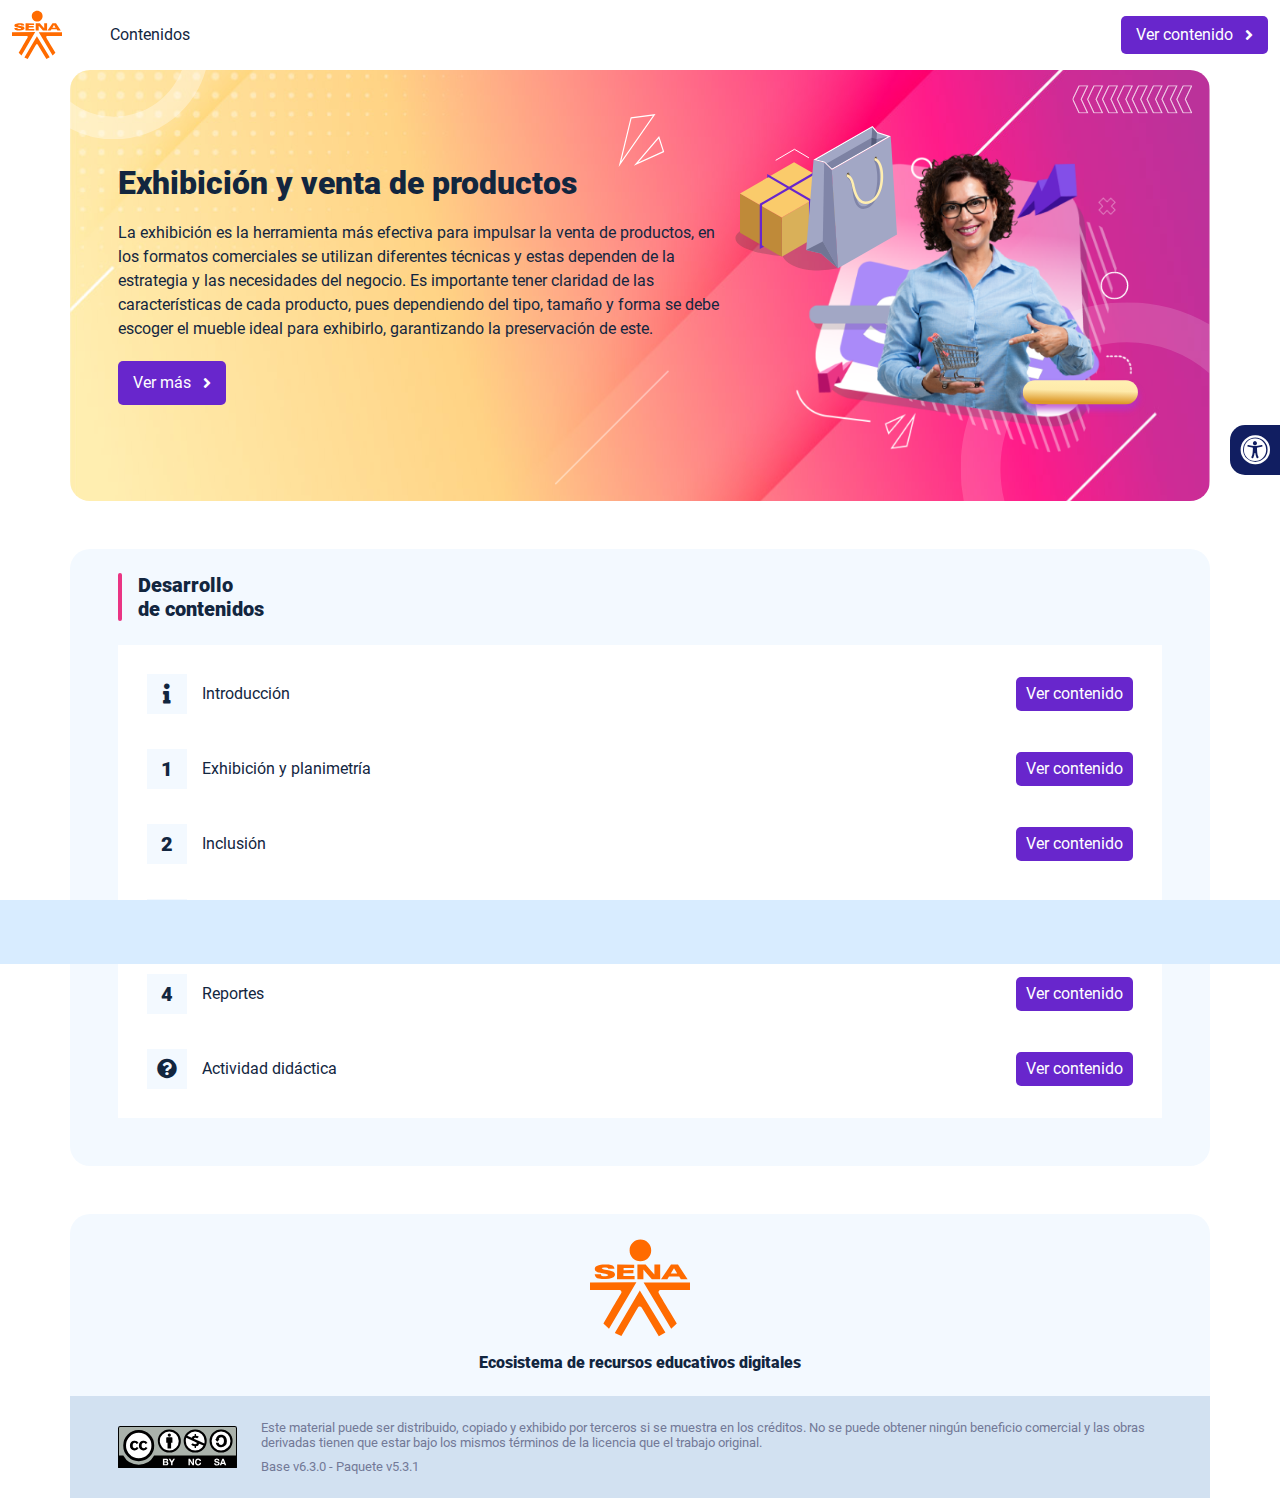
<file: index.html>
<!DOCTYPE html><html lang=""><head><meta charset="utf-8"><meta http-equiv="X-UA-Compatible" content="IE=edge"><meta name="viewport" content="width=device-width,initial-scale=1"><link rel="icon" href="favicon.ico"><title>Exhibición y venta de productos</title><link href="css/chunk-0c047e41.86fc0e2c.css" rel="prefetch"><link href="css/chunk-25b302c8.86fc0e2c.css" rel="prefetch"><link href="css/chunk-26fc7596.86fc0e2c.css" rel="prefetch"><link href="css/chunk-2d2747e2.86fc0e2c.css" rel="prefetch"><link href="css/chunk-32334cb6.86fc0e2c.css" rel="prefetch"><link href="css/chunk-3c57cd7b.86fc0e2c.css" rel="prefetch"><link href="css/chunk-4f2d402a.86fc0e2c.css" rel="prefetch"><link href="css/chunk-4fde0a08.6c748ef3.css" rel="prefetch"><link href="css/chunk-515a8379.84d3cfad.css" rel="prefetch"><link href="css/chunk-59974754.0ce1bf55.css" rel="prefetch"><link href="css/chunk-6e1e538a.51f429a3.css" rel="prefetch"><link href="css/chunk-766a929b.d123c3a4.css" rel="prefetch"><link href="css/chunk-f2df7d2c.86fc0e2c.css" rel="prefetch"><link href="css/comple.0935f015.css" rel="prefetch"><link href="css/creditos.ee58a301.css" rel="prefetch"><link href="css/glosario.323b88dd.css" rel="prefetch"><link href="css/referencias.e2e44711.css" rel="prefetch"><link href="js/actividad.6d0ff7ef.js" rel="prefetch"><link href="js/chunk-0206bfa0.f62817f9.js" rel="prefetch"><link href="js/chunk-0c047e41.b05fcb6b.js" rel="prefetch"><link href="js/chunk-13a6037e.ad4ec6f5.js" rel="prefetch"><link href="js/chunk-18f95272.fa26c52b.js" rel="prefetch"><link href="js/chunk-25b302c8.73c21de6.js" rel="prefetch"><link href="js/chunk-26fc7596.392ac2ac.js" rel="prefetch"><link href="js/chunk-2c06842c.dfa5fff8.js" rel="prefetch"><link href="js/chunk-2d0e96ec.65c5715f.js" rel="prefetch"><link href="js/chunk-2d208d90.a20d9f32.js" rel="prefetch"><link href="js/chunk-2d21d0e2.7e0a0569.js" rel="prefetch"><link href="js/chunk-2d22c123.aeffe3e2.js" rel="prefetch"><link href="js/chunk-2d2747e2.8b6d05ef.js" rel="prefetch"><link href="js/chunk-2e80bb9a.96790d99.js" rel="prefetch"><link href="js/chunk-319206de.de836a31.js" rel="prefetch"><link href="js/chunk-32334cb6.949df39c.js" rel="prefetch"><link href="js/chunk-3c57cd7b.151f32fc.js" rel="prefetch"><link href="js/chunk-3d6834f6.517c8c61.js" rel="prefetch"><link href="js/chunk-4cdd78c0.5b8e33fb.js" rel="prefetch"><link href="js/chunk-4f2d402a.8e5d4a96.js" rel="prefetch"><link href="js/chunk-4fde0a08.5c2f0975.js" rel="prefetch"><link href="js/chunk-515a8379.3932c1ff.js" rel="prefetch"><link href="js/chunk-53ccb27e.e51b7f26.js" rel="prefetch"><link href="js/chunk-55d286b8.db3cd589.js" rel="prefetch"><link href="js/chunk-59974754.c533b492.js" rel="prefetch"><link href="js/chunk-6e1e538a.91a08a8c.js" rel="prefetch"><link href="js/chunk-766a929b.a6c08b10.js" rel="prefetch"><link href="js/chunk-c796899c.75f31d1d.js" rel="prefetch"><link href="js/chunk-e8a7823a.9a27aa97.js" rel="prefetch"><link href="js/chunk-f2df7d2c.4a579eb7.js" rel="prefetch"><link href="js/chunk-fde47172.7678b05f.js" rel="prefetch"><link href="js/comple.9a261b5b.js" rel="prefetch"><link href="js/creditos.9dedeab7.js" rel="prefetch"><link href="js/glosario.7974deee.js" rel="prefetch"><link href="js/intro.2da1b331.js" rel="prefetch"><link href="js/referencias.9d44ff87.js" rel="prefetch"><link href="js/sintesis.fa837f52.js" rel="prefetch"><link href="js/tema1.fd2362a5.js" rel="prefetch"><link href="js/tema2.2971e5f5.js" rel="prefetch"><link href="js/tema3.9ad96ca1.js" rel="prefetch"><link href="js/tema4.044a9fd1.js" rel="prefetch"><link href="css/app.daf2a32c.css" rel="preload" as="style"><link href="css/chunk-vendors.a344da04.css" rel="preload" as="style"><link href="js/app.296f3050.js" rel="preload" as="script"><link href="js/chunk-vendors.62b3453e.js" rel="preload" as="script"><link href="css/chunk-vendors.a344da04.css" rel="stylesheet"><link href="css/app.daf2a32c.css" rel="stylesheet"></head><body><noscript><strong>We're sorry but Exhibición y venta de productos doesn't work properly without JavaScript enabled. Please enable it to continue.</strong></noscript><div id="app"></div><script src="js/chunk-vendors.62b3453e.js"></script><script src="js/app.296f3050.js"></script></body></html>
</file>
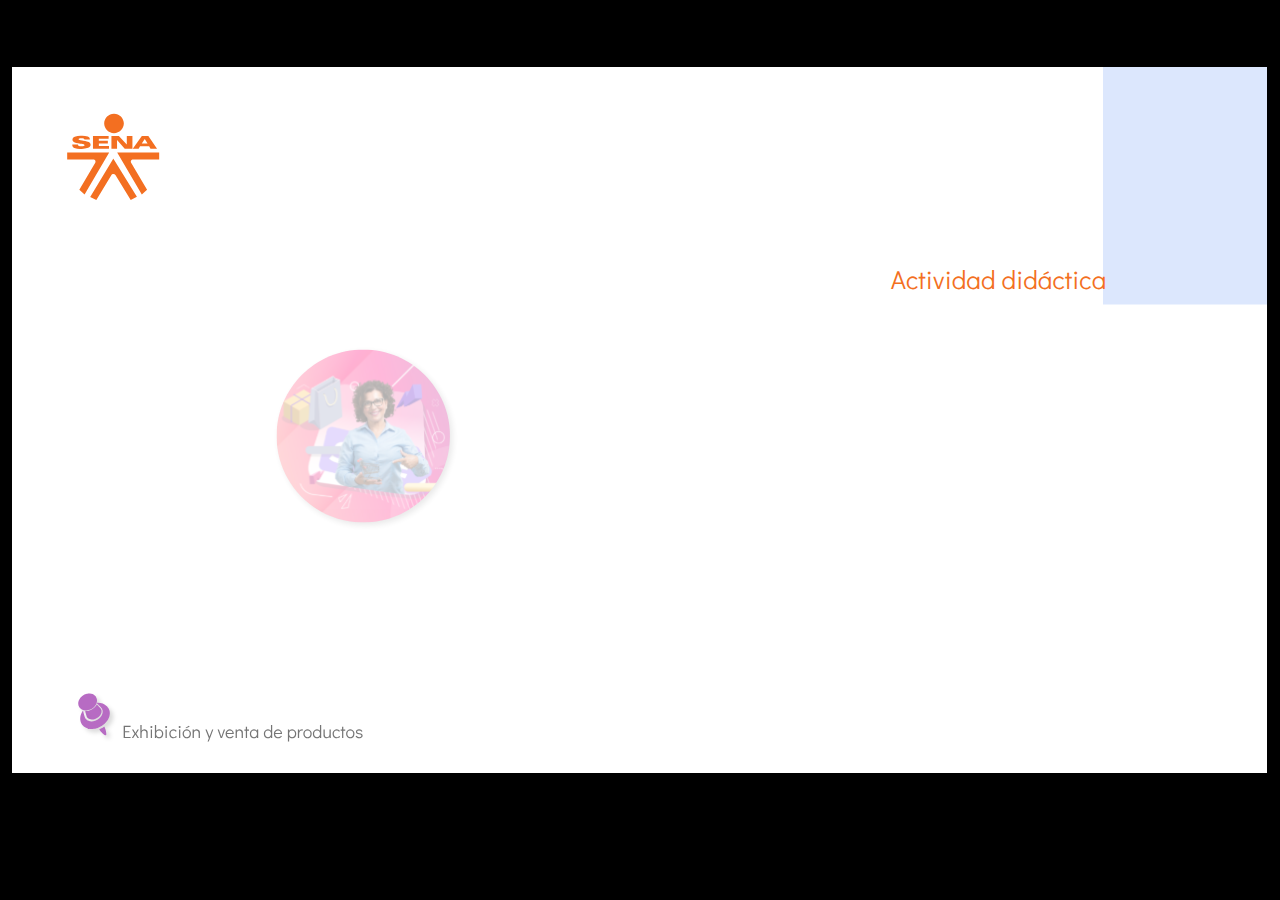
<file: actividades/story.html>
<!doctype html>
<html lang="es">
<head>
  <meta charset="utf-8">
  <!-- Creado con Storyline 360 - http://www.articulate.com  -->
  <!-- version: 3.66.28355.0 -->
  <title>Actividad did&#225;ctica</title>
  <meta http-equiv="x-ua-compatible" content="IE=edge"/>
  <meta name="viewport" content="width=device-width,initial-scale=1,user-scalable=no,shrink-to-fit=no,minimal-ui"/>
  <meta name="apple-mobile-web-app-capable" content="yes"/>
  <style>
    html, body { height: 100%; padding: 0; margin: 0 }
    #app { height: 100%; width: 100%; }
  </style>

  <script>
    window.DS = {};
    window.globals = {
      DATA_PATH_BASE: '',
      HAS_FRAME: true,
      HAS_SLIDE: true,

      lmsPresent: false,
      tinCanPresent: false,
      cmi5Present: false,
      aoSupport: false,
      scale: 'show all',
      captureRc: false,
      browserSize: 'optimal',
      bgColor: '#000000',
      features: 'AccessibleVideo,IE11Warning,InsertSvgPicture,LayerPresentAsDialog,MultipleQuizTracking,QuestionCorrectVariable,UpdatedThemeEditor',
      themeName: 'classic',
      preloaderColor: '#FFFFFF',
      suppressAnalytics: false,
      productChannel: 'stable',
      publishSource: 'storyline',
      aid: 'aid|5304b41d-7af7-4125-b8d1-83eb222823e2',
      cid: '04bfd34e-cd07-4569-9f02-371561cab23e',
      playerVersion: '3.66.28355.0',
      publishTimestamp: '2022-08-15T13:56:35.5418447Z',
      maxIosVideoElements: 10,

      
      parseParams: function(qs) {
        if (window.globals.parsedParams != null) {
          return window.globals.parsedParams;
        }
        qs = (qs || window.location.search.substr(1)).split('+').join(' ');
        var params = {},
            tokens,
            re = /[?&]?([^=]+)=([^&]*)/g;

        while (tokens = re.exec(qs)) {
          params[decodeURIComponent(tokens[1]).trim()] =
            decodeURIComponent(tokens[2]).trim();
        }
        window.globals.parsedParams = params;
        return params;
      }

    };
  </script>
  <script>
    var isIe11 = ('ActiveXObject' in window || window.MSBlobBuilder != null)
      && window.msCrypto != null && !window.ActiveXObject;
    if (isIe11 && window.globals.features.indexOf('IE11Warning') != -1) {
      window.globals.unsupportedBrowser = true;
      document.write(atob('[base64]'));
    }
  </script>
  
  <script>window.THREE = { };</script>
  
</head>
<body style="background: #000000" class="cs-HTML theme-classic">
  <!-- 360 -->
  <script>!function(e){var i=/iPhone/i,o=/iPod/i,n=/iPad/i,t=/(?=.*\bAndroid\b)(?=.*\bMobile\b)/i,d=/Android/i,s=/(?=.*\bAndroid\b)(?=.*\bSD4930UR\b)/i,b=/(?=.*\bAndroid\b)(?=.*\b(?:KFOT|KFTT|KFJWI|KFJWA|KFSOWI|KFTHWI|KFTHWA|KFAPWI|KFAPWA|KFARWI|KFASWI|KFSAWI|KFSAWA)\b)/i,r=/IEMobile/i,h=/(?=.*\bWindows\b)(?=.*\bARM\b)/i,a=/BlackBerry/i,l=/BB10/i,p=/Opera Mini/i,f=/(CriOS|Chrome)(?=.*\bMobile\b)/i,u=/(?=.*\bFirefox\b)(?=.*\bMobile\b)/i,c=new RegExp("(?:Nexus 7|BNTV250|Kindle Fire|Silk|GT-P1000)","i"),w=function(e,i){return e.test(i)},A=function(e){var A=e||navigator.userAgent,v=A.split("[FBAN");if(void 0!==v[1]&&(A=v[0]),this.apple={phone:w(i,A),ipod:w(o,A),tablet:!w(i,A)&&w(n,A),device:w(i,A)||w(o,A)||w(n,A)},this.amazon={phone:w(s,A),tablet:!w(s,A)&&w(b,A),device:w(s,A)||w(b,A)},this.android={phone:w(s,A)||w(t,A),tablet:!w(s,A)&&!w(t,A)&&(w(b,A)||w(d,A)),device:w(s,A)||w(b,A)||w(t,A)||w(d,A)},this.windows={phone:w(r,A),tablet:w(h,A),device:w(r,A)||w(h,A)},this.other={blackberry:w(a,A),blackberry10:w(l,A),opera:w(p,A),firefox:w(u,A),chrome:w(f,A),device:w(a,A)||w(l,A)||w(p,A)||w(u,A)||w(f,A)},this.seven_inch=w(c,A),this.any=this.apple.device||this.android.device||this.windows.device||this.other.device||this.seven_inch,this.phone=this.apple.phone||this.android.phone||this.windows.phone,this.tablet=this.apple.tablet||this.android.tablet||this.windows.tablet,"undefined"==typeof window)return this},v=function(){var e=new A;return e.Class=A,e};"undefined"!=typeof module&&module.exports&&"undefined"==typeof window?module.exports=A:"undefined"!=typeof module&&module.exports&&"undefined"!=typeof window?module.exports=v():"function"==typeof define&&define.amd?define("isMobile",[],e.isMobile=v()):e.isMobile=v()}(this);
    window.isMobile.apple.tablet = window.isMobile.apple.tablet ||
      (navigator.platform === 'MacIntel' && navigator.maxTouchPoints > 1);
    window.isMobile.apple.device = window.isMobile.apple.device || window.isMobile.apple.tablet;
    window.isMobile.tablet = window.isMobile.tablet || window.isMobile.apple.tablet;
    window.isMobile.any = window.isMobile.any || window.isMobile.apple.tablet;
  </script>

  <div id="focus-sink" tabindex="-1"></div>

  <div id="preso"></div>
  <script>
    (function() {

      var classTypes = [ 'desktop', 'mobile', 'phone', 'tablet' ];

      var addDeviceClasses = function(prefix, testObj) {
        var curr, i;
        for (i = 0; i < classTypes.length; i++) {
          curr = classTypes[i];
          if (testObj[curr]) {
            document.body.classList.add(prefix + curr);
          }
        }
      };

      var params = window.globals.parseParams(),
          isDevicePreview = params.devicepreview === '1',
          isPhoneOverride = params.deviceType === 'phone' || (isDevicePreview && params.phone == '1'),
          isTabletOverride = (params.deviceType === 'tablet' || isDevicePreview) && !isPhoneOverride,
          isMobileOverride = isPhoneOverride || isTabletOverride;

      var deviceView = {
        desktop: !window.isMobile.any && !isMobileOverride,
        mobile: window.isMobile.any || isMobileOverride,
        phone: isPhoneOverride || (window.isMobile.phone && !isTabletOverride),
        tablet: isTabletOverride || window.isMobile.tablet
      };

      window.globals.deviceView = deviceView;
      window.isMobile.desktop = !window.isMobile.any;
      window.isMobile.mobile = window.isMobile.any;

      addDeviceClasses('view-', deviceView);

    })();
  </script>
  
  <script src='story_content/user.js' type=text/javascript></script>
  <div class="slide-loader"></div>

  <script>
    if (window.globals.deviceView.isMobile) { var doc = document, loader = doc.body.querySelector('.slide-loader'); [ 1, 2, 3 ].forEach(function(n) { var d = doc.createElement('div'); d.style.backgroundColor = window.globals.preloaderColor; d.classList.add('mobile-loader-dot'); d.classList.add('dot' + n); loader.appendChild(d); }); }
  </script>

  <div class="mobile-load-title-overlay" style="display: none">
    <div class="mobile-load-title">Actividad did&#225;ctica</div>
  </div>

  <div class="mobile-chrome-warning"></div>

  <div class="warn-connection-dialog" style="display:none">
  <div class="warn-connection-content">
    <p>Internet connection lost</p>
    <p class="warn-connection-status"></p>
    <div class="warn-ui"></div>
  </div>
</div>

<style>
  .warn-connection-dialog {
    background: transparent;
    pointer-events: none;
    position: fixed;
    left: 0;
    top: 0;
    width: 100%;
    height: 100%;
    z-index: 999;
  }

  .warn-connection-content {
    position: absolute;
    width: 170px;
    border-radius: 10px;
    background: white;
    border: 1px solid #ccc;
    color: black;
    box-shadow: 0 5px 40px rgba(0, 0, 0, 5%);
    padding: .6em;
    padding-bottom: none;
    right: 1em;
    top: 1em;
    transition: all 150ms ease-out;
  }

  .warn-connection-dialog.highlight .warn-connection-content {
    background: #ff7575;
    transform: scale(1.05);
  }

  .warn-connection-content p {
    margin: 0; padding: 0;
  }

  .warn-ui {
    position: absolute;
    bottom: 1em;
    width: 100%;
  }
  .warn-connection-status {
    color: red;
  }

  .highlight .warn-connection-status {
    color: white;
  }

  .is-offline .cs-panel * {
    pointer-events: none !important;
  }

  .is-offline .cs-panel {
    pointer-events: all !important;
  }

  .is-offline #nav-controls * {
    pointer-events: none !important;
  }

  .is-offline #nav-controls {
    pointer-events: all !important;
  }
</style>

<script>
  (function() {
    window.DS.connection = {
      warningShown: false,
      assets: {},
      loadingAssetGroup: false
    };

    // @TODO this is POC code and can be cleaned up a bit more if we move forward
    // with the feature

    // The `window.globals.features` variable must be set in `webpack.dev.config` when testing locally - it is not enough
    // to have it in the data - but it must be set there as well.
    var useConnectionMessages = window.AbortController != null && window.location.protocol != 'file:' &&
      window.globals.features.indexOf('ConnectionMessages') != -1;

    window.DS.connection.useConnectionMessages = useConnectionMessages

    var noConnection = 'retrying...';
    var warnEl = document.querySelector('.warn-connection-dialog');
    var statusEl = document.querySelector('.warn-connection-status');

    var assetCount = 0;
    var checkLoadedId;

    function checkAssetsReady() {
      for (var i in DS.connection.assets) {
        if (!DS.connection.assets[i].success) {
          return false;
        }
      }
      return true;
    }

    function stopAssetGroup() {
      if (!useConnectionMessages) { return; }

      assetCount = 0;

      DS.connection.oldAssetGroup = DS.connection.assets;
      DS.connection.assets = {};
      DS.connection.loadingAssetGroup = false;
      clearInterval(checkLoadedId);
    }

    function startAssetGroup() {
      if (!useConnectionMessages) { return; }
      var ticks = 0;
      clearInterval(checkLoadedId);
      checkLoadedId = setInterval(function() {
        var loaded = 0;
        if (assetCount === 0 && loaded === 0) {
          clearInterval(checkLoadedId);
          return;
        }

        for (var i in DS.connection.assets) {
          if (DS.connection.assets[i].success) {
            loaded++;
          }
        }

        if (assetCount === loaded && checkAssetsReady()) {
          for (var i in DS.connection.assets) {
            if (DS.connection.assets[i].action) {
              DS.connection.assets[i].action();
            }
          }
          hideWarning();
          stopAssetGroup();
        }
      }, 100)
    }

    function requiredAsset(url, action, retry, type) {
      if (!useConnectionMessages) { return; }
      if (DS.connection.assets[url]) { return; }

      DS.connection.assets[url] = {
        success: false, action: action, retry: retry, type: type
      };
      assetCount = Object.keys(DS.connection.assets).length;
      if (!DS.connection.loadingAssetGroup) {
        startAssetGroup();
      }
      DS.connection.loadingAssetGroup = true;
    }

    function assetLoaded(url) {
      if (!useConnectionMessages) { return; }
      if (DS.connection.assets[url]) {
        DS.connection.assets[url].success = true;
      }
    }

    function assetFailed(url) {
      if (!useConnectionMessages) { return; }
      if (!DS.connection.assets[url]) {
        if (/\.js$/.test(url)) {
          setTimeout(function() {
            if (DS.connection.lastSlideLoaded != null) {
              DS.connection.lastSlideLoaded();
            }
          }, 300);
        }
        return;
      }
      if (!DS.connection.warningShown) { showWarning(); }
      if (DS.connection.assets[url].retry) {
        setTimeout(function() {
          if (!DS.connection.assets[url].success) {
            DS.connection.assets[url].retry()
          }
        }, 200);
      }
    }

    function hideWarning() {
      document.body.classList.remove('is-offline');
      DS.connection.warningShown = false;
      statusEl.innerHTML = 'connected!';
      warnEl.style.display = 'none';
    }
    DS.connection.hideWarning = hideWarning

    function showWarning(btn) {
      document.body.classList.add('is-offline')
      DS.connection.warningShown = true;
      warnEl.style.display = 'block';
      statusEl.innerHTML = noConnection;
    }

    function highlighWarning() {
      warnEl.classList.add('highlight');
      setTimeout(function() {
        warnEl.classList.remove('highlight');
      }, 500);
    }

    statusEl.innerHTML = noConnection;

    // these will all be noops if the feature flag isn't set in
    // the data and `window.globals.features`
    DS.connection.requiredAsset = requiredAsset;
    DS.connection.assetLoaded = assetLoaded;
    DS.connection.assetFailed = assetFailed;
    DS.connection.stopAssetGroup = stopAssetGroup;
    DS.connection.startAssetGroup = startAssetGroup;

    document.addEventListener('pointerup', e => {
      if (e.target.classList.contains('cs-panel') ||
        e.target.classList.contains('bottom-ui-bg')  ||
        e.target.classList.contains('slide-object')  ||
        e.target.id === 'nav-controls') {
        highlighWarning();
      }
    });
  })();
</script>


  <script>
    
    if (window.autoSpider && window.vInterfaceObject) {
      document.querySelector('.mobile-load-title-overlay').style.display = 'none';
    }
  </script>

  

  <link rel="stylesheet" href="html5/data/css/output.min.css" data-noprefix/>
</body>
<script src="html5/lib/scripts/bootstrapper.min.js"></script>
</html>
</file>
<file: css/chunk-0c047e41.86fc0e2c.css>
.actividad[data-v-22adfd6b]{background-color:#fffae7}.horizontal-scroll__wrapper[data-v-22adfd6b]{overflow:hidden}.horizontal-scroll[data-v-22adfd6b]{display:flex;transition:transform .5s ease-in-out;align-items:center;flex-wrap:nowrap}.horizontal-scroll[data-v-22adfd6b]:not(.row){width:100%}.horizontal-scroll--item-fw[data-v-22adfd6b]>div{flex-grow:0;flex-shrink:0;width:100%;margin:0!important}
</file>
<file: css/chunk-25b302c8.86fc0e2c.css>
.actividad[data-v-22adfd6b]{background-color:#fffae7}.horizontal-scroll__wrapper[data-v-22adfd6b]{overflow:hidden}.horizontal-scroll[data-v-22adfd6b]{display:flex;transition:transform .5s ease-in-out;align-items:center;flex-wrap:nowrap}.horizontal-scroll[data-v-22adfd6b]:not(.row){width:100%}.horizontal-scroll--item-fw[data-v-22adfd6b]>div{flex-grow:0;flex-shrink:0;width:100%;margin:0!important}
</file>
<file: css/chunk-26fc7596.86fc0e2c.css>
.actividad[data-v-22adfd6b]{background-color:#fffae7}.horizontal-scroll__wrapper[data-v-22adfd6b]{overflow:hidden}.horizontal-scroll[data-v-22adfd6b]{display:flex;transition:transform .5s ease-in-out;align-items:center;flex-wrap:nowrap}.horizontal-scroll[data-v-22adfd6b]:not(.row){width:100%}.horizontal-scroll--item-fw[data-v-22adfd6b]>div{flex-grow:0;flex-shrink:0;width:100%;margin:0!important}
</file>
<file: css/chunk-2d2747e2.86fc0e2c.css>
.actividad[data-v-22adfd6b]{background-color:#fffae7}.horizontal-scroll__wrapper[data-v-22adfd6b]{overflow:hidden}.horizontal-scroll[data-v-22adfd6b]{display:flex;transition:transform .5s ease-in-out;align-items:center;flex-wrap:nowrap}.horizontal-scroll[data-v-22adfd6b]:not(.row){width:100%}.horizontal-scroll--item-fw[data-v-22adfd6b]>div{flex-grow:0;flex-shrink:0;width:100%;margin:0!important}
</file>
<file: css/chunk-32334cb6.86fc0e2c.css>
.actividad[data-v-22adfd6b]{background-color:#fffae7}.horizontal-scroll__wrapper[data-v-22adfd6b]{overflow:hidden}.horizontal-scroll[data-v-22adfd6b]{display:flex;transition:transform .5s ease-in-out;align-items:center;flex-wrap:nowrap}.horizontal-scroll[data-v-22adfd6b]:not(.row){width:100%}.horizontal-scroll--item-fw[data-v-22adfd6b]>div{flex-grow:0;flex-shrink:0;width:100%;margin:0!important}
</file>
<file: css/chunk-3c57cd7b.86fc0e2c.css>
.actividad[data-v-22adfd6b]{background-color:#fffae7}.horizontal-scroll__wrapper[data-v-22adfd6b]{overflow:hidden}.horizontal-scroll[data-v-22adfd6b]{display:flex;transition:transform .5s ease-in-out;align-items:center;flex-wrap:nowrap}.horizontal-scroll[data-v-22adfd6b]:not(.row){width:100%}.horizontal-scroll--item-fw[data-v-22adfd6b]>div{flex-grow:0;flex-shrink:0;width:100%;margin:0!important}
</file>
<file: css/chunk-4f2d402a.86fc0e2c.css>
.actividad[data-v-22adfd6b]{background-color:#fffae7}.horizontal-scroll__wrapper[data-v-22adfd6b]{overflow:hidden}.horizontal-scroll[data-v-22adfd6b]{display:flex;transition:transform .5s ease-in-out;align-items:center;flex-wrap:nowrap}.horizontal-scroll[data-v-22adfd6b]:not(.row){width:100%}.horizontal-scroll--item-fw[data-v-22adfd6b]>div{flex-grow:0;flex-shrink:0;width:100%;margin:0!important}
</file>
<file: css/chunk-4fde0a08.6c748ef3.css>
.actividad[data-v-a108b06a]{background-color:#fffae7}.header[data-v-a108b06a]{position:sticky;top:0;padding-top:10px;padding-bottom:10px;background-color:#fff;z-index:10010;line-height:1.1em}.header__logo[data-v-a108b06a]{width:50px}@media (max-width:576px){.header__componente-formativo[data-v-a108b06a]{font-size:.8em}}.header__menu[data-v-a108b06a]{cursor:pointer}.header__menu span[data-v-a108b06a]{font-size:.7em;display:block;line-height:1em;text-align:center;color:#111e61}.header__menu__btn[data-v-a108b06a]{width:30px;height:30px;position:relative;margin-bottom:4px}.header__menu__btn .line-1[data-v-a108b06a],.header__menu__btn .line-2[data-v-a108b06a],.header__menu__btn .line-3[data-v-a108b06a]{height:4px;width:30px;background-color:#111e61;transform-origin:center center;position:absolute;left:0;border-radius:2px}.header__menu__btn .line-1[data-v-a108b06a]{top:4px;-webkit-animation:line-1-inactive-data-v-a108b06a .5s ease-in-out forwards;animation:line-1-inactive-data-v-a108b06a .5s ease-in-out forwards}.header__menu__btn .line-2[data-v-a108b06a]{top:13px;-webkit-animation:line-2-inactive-data-v-a108b06a .5s ease-in-out forwards;animation:line-2-inactive-data-v-a108b06a .5s ease-in-out forwards}.header__menu__btn .line-3[data-v-a108b06a]{top:22px;-webkit-animation:line-3-inactive-data-v-a108b06a .5s ease-in-out forwards;animation:line-3-inactive-data-v-a108b06a .5s ease-in-out forwards}.header__menu__btn[data-v-a108b06a]:hover{cursor:pointer}.header__menu__btn--open .line-1[data-v-a108b06a]{-webkit-animation:line-1-active-data-v-a108b06a .5s ease-in-out forwards;animation:line-1-active-data-v-a108b06a .5s ease-in-out forwards}.header__menu__btn--open .line-2[data-v-a108b06a]{-webkit-animation:line-2-active-data-v-a108b06a .5s ease-in-out forwards;animation:line-2-active-data-v-a108b06a .5s ease-in-out forwards}.header__menu__btn--open .line-3[data-v-a108b06a]{-webkit-animation:line-3-active-data-v-a108b06a .5s ease-in-out forwards;animation:line-3-active-data-v-a108b06a .5s ease-in-out forwards}@-webkit-keyframes line-1-active-data-v-a108b06a{0%{transform:translate(0) rotate(0)}50%{transform:translateY(9px) rotate(0)}to{transform:translateY(9px) rotate(45deg)}}@keyframes line-1-active-data-v-a108b06a{0%{transform:translate(0) rotate(0)}50%{transform:translateY(9px) rotate(0)}to{transform:translateY(9px) rotate(45deg)}}@-webkit-keyframes line-2-active-data-v-a108b06a{0%{transform:scale(1)}to{transform:scale(0)}}@keyframes line-2-active-data-v-a108b06a{0%{transform:scale(1)}to{transform:scale(0)}}@-webkit-keyframes line-3-active-data-v-a108b06a{0%{transform:translate(0) rotate(0)}50%{transform:translateY(-9px) rotate(0)}to{transform:translateY(-9px) rotate(-45deg)}}@keyframes line-3-active-data-v-a108b06a{0%{transform:translate(0) rotate(0)}50%{transform:translateY(-9px) rotate(0)}to{transform:translateY(-9px) rotate(-45deg)}}@-webkit-keyframes line-1-inactive-data-v-a108b06a{0%{transform:translateY(9px) rotate(45deg)}50%{transform:translateY(9px) rotate(0)}to{transform:translate(0) rotate(0)}}@keyframes line-1-inactive-data-v-a108b06a{0%{transform:translateY(9px) rotate(45deg)}50%{transform:translateY(9px) rotate(0)}to{transform:translate(0) rotate(0)}}@-webkit-keyframes line-2-inactive-data-v-a108b06a{0%{transform:scale(0)}to{transform:scale(1)}}@keyframes line-2-inactive-data-v-a108b06a{0%{transform:scale(0)}to{transform:scale(1)}}@-webkit-keyframes line-3-inactive-data-v-a108b06a{0%{transform:translateY(-9px) rotate(-45deg)}50%{transform:translateY(-9px) rotate(0)}to{transform:translate(0) rotate(0)}}@keyframes line-3-inactive-data-v-a108b06a{0%{transform:translateY(-9px) rotate(-45deg)}50%{transform:translateY(-9px) rotate(0)}to{transform:translate(0) rotate(0)}}
</file>
<file: css/chunk-515a8379.84d3cfad.css>
.actividad{background-color:#fffae7}.banner-interno{position:relative}.banner-interno__fondo{position:absolute;top:0;bottom:-50px;left:0;right:0;background-color:#ffeeb0;background-size:cover;background-position:50%}.banner-interno__titulo{display:flex;align-items:center}.banner-interno__titulo__icono{display:block;width:32px;height:32px;border-radius:50%;background-color:#12263f;position:relative}.banner-interno__titulo__icono i{color:#ffeeb0;position:absolute;left:50%;top:50%;transform:translate(-50%,-50%)}.banner-interno__titulo h1,.banner-interno__titulo h2,.banner-interno__titulo h3,.banner-interno__titulo h4,.banner-interno__titulo h5,.banner-interno__titulo h6{color:#12263f;line-height:1.1em}
</file>
<file: css/chunk-59974754.0ce1bf55.css>
.actividad{background-color:#fffae7}.aside-menu{position:sticky;top:70px;flex:0 0 0;width:0;min-height:calc(100vh - 70px);max-height:calc(100vh - 70px);background-color:#f3f9ff;transition:flex .5s ease-in-out,width .5s ease-in-out;overflow-x:hidden;z-index:100001}.aside-menu a{color:#111e61}.aside-menu--open{flex:0 0 300px;width:300px}.aside-menu__content{width:300px;display:flex;flex-direction:column;justify-content:space-between;min-height:calc(100vh - 70px);max-height:calc(100vh - 70px);border-right:1px solid #d8ecff}@media (max-height:800px){.aside-menu__content{min-height:800px;max-height:800px;overflow-y:auto}}.aside-menu__header{padding:10px;text-align:center;background-color:#d8ecff}.aside-menu__header h4{margin:0}.aside-menu__menu{overflow-y:auto;flex-grow:1;list-style:none;padding-left:0;margin-bottom:0}.aside-menu__menu__item--active .aside-menu__menu__item__lnk,.aside-menu__menu__item--active .aside-menu__sec-menu__item__lnk{background-color:#d8ecff;font-weight:700}.aside-menu__menu__item--sub-menu:hover,.aside-menu__menu__item:hover,.aside-menu__sec-menu__item:hover{background-color:#d8ecff}.aside-menu__menu__item--sub-menu{padding-left:10px}.aside-menu__menu__item--sub-menu--active .aside-menu__menu__item__lnk,.aside-menu__menu__item--sub-menu--active .aside-menu__sec-menu__item__lnk{background-color:#d8ecff;font-weight:700;position:relative}.aside-menu__menu__item--sub-menu--active .aside-menu__menu__item__lnk:before,.aside-menu__menu__item--sub-menu--active .aside-menu__sec-menu__item__lnk:before{content:"";display:block;position:absolute;left:0;bottom:0;top:0;width:4px;border-radius:2px;background-color:#ea3584}.aside-menu__menu__item__lnk,.aside-menu__sec-menu__item__lnk{display:flex;align-items:center;padding:10px 15px;line-height:1.1em}.aside-menu__menu__item__lnk i,.aside-menu__menu__item__lnk span,.aside-menu__sec-menu__item__lnk i,.aside-menu__sec-menu__item__lnk span{margin-right:10px}.aside-menu__menu__item__lnk i:last-child,.aside-menu__menu__item__lnk span:last-child,.aside-menu__sec-menu__item__lnk i:last-child,.aside-menu__sec-menu__item__lnk span:last-child{margin-right:0}.aside-menu__sec-menu{background-color:#d8ecff;padding:10px 0;flex-shrink:0;margin-bottom:0}.aside-menu__sec-menu__item{padding:10px 15px}.aside-menu__sec-menu__item__lnk{padding:0;border-radius:1em}.aside-menu__sec-menu__item__lnk i{display:block;width:2em;height:2em;padding:.5em 0;text-align:center;background-color:#fff;border-radius:50%}.aside-menu__sec-menu__item__lnk:hover{background-color:#fff}@media (max-width:992px){.aside-menu{position:fixed;top:70px}}@media (max-width:576px){.aside-menu__sec-menu{padding-bottom:110px}}
</file>
<file: css/chunk-6e1e538a.51f429a3.css>
.actividad[data-v-4f6b7c58]{background-color:#fffae7}.accesibilidad[data-v-4f6b7c58]{position:fixed;right:0;top:50vh;height:50px;background-color:#111e61;border-top-left-radius:15px;border-bottom-left-radius:15px;transform:translateY(-50%) translateX(100%) translateX(-50px);overflow:hidden;transition:transform .3s ease-in-out,height .3s ease-in-out}.accesibilidad[data-v-4f6b7c58]:hover{transform:translateY(-50%) translateX(0);height:12.75rem}.accesibilidad [data-v-4f6b7c58]{color:#fff}.accesibilidad__menu__content .accesibilidad__menu__item[data-v-4f6b7c58]{cursor:pointer}.accesibilidad__menu__content .accesibilidad__menu__item[data-v-4f6b7c58]:hover{background-color:#273685}.accesibilidad__menu__content .accesibilidad__menu__item[data-v-4f6b7c58]:last-child{border:none}.accesibilidad__menu__item[data-v-4f6b7c58]{display:flex;align-items:center;padding:10px;border-bottom:1px solid #273685;line-height:1em;-webkit-user-select:none;-moz-user-select:none;-ms-user-select:none;user-select:none}.accesibilidad__menu i[data-v-4f6b7c58]{font-size:30px;font-style:normal;margin-right:10px;line-height:1em}.accesibilidad__menu img[data-v-4f6b7c58]{width:30px;margin-right:10px}
</file>
<file: css/chunk-766a929b.d123c3a4.css>
.actividad{background-color:#fffae7}.barra-avance{display:flex;align-items:center;justify-content:space-between;position:fixed;bottom:0;left:0;width:100%;padding:10px;background-color:#d8ecff;transition:transform .5s ease-in-out;z-index:100000}.barra-avance__barra{margin:0 20px;flex:1;position:relative;max-width:800px}.barra-avance__barra--amarilla,.barra-avance__barra--blanca{height:4px}.barra-avance__barra--amarilla:after,.barra-avance__barra--amarilla:before,.barra-avance__barra--blanca:after,.barra-avance__barra--blanca:before{content:"";display:block;width:10px;height:10px;border-radius:50%;position:absolute;top:50%}.barra-avance__barra--amarilla:before,.barra-avance__barra--blanca:before{left:0;transform:translate(-50%,-50%)}.barra-avance__barra--amarilla:after,.barra-avance__barra--blanca:after{right:0;transform:translate(50%,-50%)}.barra-avance__barra--blanca,.barra-avance__barra--blanca:after,.barra-avance__barra--blanca:before{background-color:#fff}.barra-avance__barra--amarilla{position:absolute;width:100%;top:0;background-color:#6826cc}.barra-avance__barra--amarilla:after,.barra-avance__barra--amarilla:before{background-color:#6826cc}.barra-avance__boton--regresar{background-color:#b0c0d2}.barra-avance__boton--regresar span{color:#111e61!important}.barra-avance__boton--disable{opacity:0;pointer-events:none}.barra-avance--open{transform:translateY(0)}.barra-avance--close{transform:translateY(100%)}
</file>
<file: css/chunk-f2df7d2c.86fc0e2c.css>
.actividad[data-v-22adfd6b]{background-color:#fffae7}.horizontal-scroll__wrapper[data-v-22adfd6b]{overflow:hidden}.horizontal-scroll[data-v-22adfd6b]{display:flex;transition:transform .5s ease-in-out;align-items:center;flex-wrap:nowrap}.horizontal-scroll[data-v-22adfd6b]:not(.row){width:100%}.horizontal-scroll--item-fw[data-v-22adfd6b]>div{flex-grow:0;flex-shrink:0;width:100%;margin:0!important}
</file>
<file: css/comple.0935f015.css>
.banner-interno{position:relative}.banner-interno__fondo{position:absolute;top:0;bottom:-50px;left:0;right:0;background-color:#ffeeb0;background-size:cover;background-position:50%}.banner-interno__titulo{display:flex;align-items:center}.banner-interno__titulo__icono{display:block;width:32px;height:32px;border-radius:50%;background-color:#12263f;position:relative}.banner-interno__titulo__icono i{color:#ffeeb0;position:absolute;left:50%;top:50%;transform:translate(-50%,-50%)}.banner-interno__titulo h1,.banner-interno__titulo h2,.banner-interno__titulo h3,.banner-interno__titulo h4,.banner-interno__titulo h5,.banner-interno__titulo h6{color:#12263f;line-height:1.1em}.actividad{background-color:#fffae7}.complementario__enlaces{display:flex;justify-content:center;flex-wrap:wrap}.complementario__enlaces a{margin:0 5px}.complementario__btn{font-size:1.5em;line-height:1em}table{width:calc(100% - 1px);min-width:800px}table thead{background-color:#d8ecff}table thead th{border-color:#d8ecff}table td,table th{padding:25px 20px;text-align:center}
</file>
<file: css/creditos.ee58a301.css>
.banner-interno{position:relative}.banner-interno__fondo{position:absolute;top:0;bottom:-50px;left:0;right:0;background-color:#ffeeb0;background-size:cover;background-position:50%}.banner-interno__titulo{display:flex;align-items:center}.banner-interno__titulo__icono{display:block;width:32px;height:32px;border-radius:50%;background-color:#12263f;position:relative}.banner-interno__titulo__icono i{color:#ffeeb0;position:absolute;left:50%;top:50%;transform:translate(-50%,-50%)}.banner-interno__titulo h1,.banner-interno__titulo h2,.banner-interno__titulo h3,.banner-interno__titulo h4,.banner-interno__titulo h5,.banner-interno__titulo h6{color:#12263f;line-height:1.1em}.actividad{background-color:#fffae7}.creditos-vista .tarjeta.credito{background-color:#d2e1f1}.creditos{color:#727997;overflow-x:auto}.creditos__item{min-width:490px}.creditos p{line-height:1.3em;margin-bottom:0;color:#727997}.creditos__titulo{font-weight:700;background-color:#d2e1f1;padding:5px 10px;border-top-radius:5px;border-top-left-radius:5px;border-top-right-radius:5px}.creditos table td,.creditos table th{border-color:#d2e1f1}
</file>
<file: css/glosario.323b88dd.css>
.banner-interno{position:relative}.banner-interno__fondo{position:absolute;top:0;bottom:-50px;left:0;right:0;background-color:#ffeeb0;background-size:cover;background-position:50%}.banner-interno__titulo{display:flex;align-items:center}.banner-interno__titulo__icono{display:block;width:32px;height:32px;border-radius:50%;background-color:#12263f;position:relative}.banner-interno__titulo__icono i{color:#ffeeb0;position:absolute;left:50%;top:50%;transform:translate(-50%,-50%)}.banner-interno__titulo h1,.banner-interno__titulo h2,.banner-interno__titulo h3,.banner-interno__titulo h4,.banner-interno__titulo h5,.banner-interno__titulo h6{color:#12263f;line-height:1.1em}.actividad{background-color:#fffae7}.glosario__letra-item{display:flex}.glosario__letra-item__texto{padding-top:5px}.glosario__letra-item__letra__icono{width:32px;height:32px;position:relative;line-height:1em;border-radius:50%;background-color:#d2e1f1}.glosario__letra-item__letra__icono span{position:absolute;left:50%;top:50%;transform:translate(-50%,-50%);font-size:1.1em;font-weight:900}
</file>
<file: css/referencias.e2e44711.css>
.banner-interno{position:relative}.banner-interno__fondo{position:absolute;top:0;bottom:-50px;left:0;right:0;background-color:#ffeeb0;background-size:cover;background-position:50%}.banner-interno__titulo{display:flex;align-items:center}.banner-interno__titulo__icono{display:block;width:32px;height:32px;border-radius:50%;background-color:#12263f;position:relative}.banner-interno__titulo__icono i{color:#ffeeb0;position:absolute;left:50%;top:50%;transform:translate(-50%,-50%)}.banner-interno__titulo h1,.banner-interno__titulo h2,.banner-interno__titulo h3,.banner-interno__titulo h4,.banner-interno__titulo h5,.banner-interno__titulo h6{color:#12263f;line-height:1.1em}.actividad{background-color:#fffae7}.referencias__item:last-child hr{display:none}.referencias__item a{color:#2196f3;text-decoration:underline;overflow-wrap:break-word}
</file>
<file: css/app.daf2a32c.css>
*,:after,:before{box-sizing:inherit}html{height:100%;line-height:1.15;box-sizing:border-box;-webkit-font-smoothing:antialiased;-moz-osx-font-smoothing:grayscale;-webkit-text-size-adjust:100%;-ms-text-size-adjust:100%;text-rendering:optimizeLegibility}a,abbr,acronym,address,applet,article,aside,audio,b,big,blockquote,body,canvas,caption,center,cite,code,dd,del,details,dfn,div,dl,dt,em,embed,fieldset,figcaption,figure,footer,form,h1,h2,h3,h4,h5,h6,header,hgroup,html,i,iframe,img,ins,kbd,label,legend,li,mark,menu,nav,object,ol,output,p,pre,q,ruby,s,samp,section,small,span,strike,strong,sub,summary,sup,table,tbody,td,tfoot,th,thead,time,tr,tt,u,ul,var,video{margin:0;padding:0;border:0;outline:0;background:transparent;vertical-align:baseline}article,aside,details,figcaption,figure,footer,header,main,menu,nav,section,summary{display:block}[hidden],template{display:none}hr{box-sizing:content-box;height:0;border-bottom:1px solid #e8e8e8;border-left:0;border-right:0;border-top:0;margin:1.5em 0;overflow:visible}[hidden]{display:none}a{font-family:Roboto,sans-serif;font-size:1em;font-weight:400;text-decoration:none;color:#12263f;background-color:transparent;transition:all .15s ease-in-out;-webkit-text-decoration-skip:objects}a:active,a:hover{outline-width:0}a:active,a:focus,a:hover{color:#000}[type=button],[type=reset],[type=submit],button{-webkit-appearance:none;-moz-appearance:none;appearance:none;cursor:pointer;display:inline-block;vertical-align:middle;border:0;border-radius:5px;color:#fff;background-color:#6826cc;font-family:Roboto,sans-serif;font-weight:400;font-size:1em;-webkit-font-smoothing:antialiased;line-height:1em;white-space:nowrap;text-decoration:none;text-transform:none;padding:.75em 1.5em;margin:0;-webkit-user-select:none;-moz-user-select:none;-ms-user-select:none;user-select:none;overflow:visible;transition:background-color .15s ease-in-out}[type=button]:focus,[type=button]:hover,[type=reset]:focus,[type=reset]:hover,[type=submit]:focus,[type=submit]:hover,button:focus,button:hover{background-color:#6826cc;color:#fff}[type=button]:disabled,[type=reset]:disabled,[type=submit]:disabled,button:disabled{cursor:not-allowed;opacity:.5}[type=button]:disabled:hover,[type=reset]:disabled:hover,[type=submit]:disabled:hover,button:disabled:hover{background-color:#6826cc}input,select,textarea{margin:0;display:block;font-family:Roboto,sans-serif;font-size:16px}input{overflow:visible}[type=color],[type=date],[type=datetime-local],[type=datetime],[type=email],[type=month],[type=number],[type=password],[type=search],[type=tel],[type=text],[type=time],[type=url],[type=week],input:not([type]),select,select[multiple],textarea{background-color:#fff;border:1px solid #e8e8e8;border-radius:5px;box-shadow:inset 0 1px 3px rgba(0,0,0,.06);box-sizing:inherit;margin-bottom:.75em;padding:.5em;transition:border-color .15s ease-in-out;width:100%}[type=color]:hover,[type=date]:hover,[type=datetime-local]:hover,[type=datetime]:hover,[type=email]:hover,[type=month]:hover,[type=number]:hover,[type=password]:hover,[type=search]:hover,[type=tel]:hover,[type=text]:hover,[type=time]:hover,[type=url]:hover,[type=week]:hover,input:not([type]):hover,select:hover,select[multiple]:hover,textarea:hover{border-color:shade(#e8e8e8,20%)}[type=color]:focus,[type=date]:focus,[type=datetime-local]:focus,[type=datetime]:focus,[type=email]:focus,[type=month]:focus,[type=number]:focus,[type=password]:focus,[type=search]:focus,[type=tel]:focus,[type=text]:focus,[type=time]:focus,[type=url]:focus,[type=week]:focus,input:not([type]):focus,select:focus,select[multiple]:focus,textarea:focus{border-color:#ea3584;box-shadow:inset 0 1px 3px rgba(0,0,0,.06),0 0 5px rgba(255,233,151,.7);outline:none}[type=color]:disabled,[type=date]:disabled,[type=datetime-local]:disabled,[type=datetime]:disabled,[type=email]:disabled,[type=month]:disabled,[type=number]:disabled,[type=password]:disabled,[type=search]:disabled,[type=tel]:disabled,[type=text]:disabled,[type=time]:disabled,[type=url]:disabled,[type=week]:disabled,input:not([type]):disabled,select:disabled,select[multiple]:disabled,textarea:disabled{background-color:shade(#fff,5%);cursor:not-allowed}[type=color]:disabled:hover,[type=date]:disabled:hover,[type=datetime-local]:disabled:hover,[type=datetime]:disabled:hover,[type=email]:disabled:hover,[type=month]:disabled:hover,[type=number]:disabled:hover,[type=password]:disabled:hover,[type=search]:disabled:hover,[type=tel]:disabled:hover,[type=text]:disabled:hover,[type=time]:disabled:hover,[type=url]:disabled:hover,[type=week]:disabled:hover,input:not([type]):disabled:hover,select:disabled:hover,select[multiple]:disabled:hover,textarea:disabled:hover{border:1px solid #e8e8e8}select{text-transform:none;max-width:100%;border-radius:5px}::-webkit-file-upload-button{background-color:#6826cc;border:none;cursor:pointer;color:#fff;border-radius:5px;padding:.75em 1.5em}::-webkit-file-upload-button:hover{background-color:#6826cc}optgroup{font-weight:700}fieldset{border:1px solid #e8e8e8;background-color:transparent;padding:1.5em;-webkit-margin-start:0;-webkit-margin-end:0;-webkit-padding-before:1.5em;-webkit-padding-start:1.5em;-webkit-padding-end:1.5em;-webkit-padding-after:1.5em}legend{box-sizing:border-box;color:inherit;display:table;max-width:100%;padding:0;white-space:normal;font-weight:600;-webkit-padding-start:0;-webkit-padding-end:0}label,legend{margin-bottom:.375em}label{display:block;font-size:1em;font-family:Roboto,sans-serif;font-weight:900}textarea{overflow:auto;resize:vertical}[type=checkbox],[type=radio]{box-sizing:border-box;padding:0;display:inline;margin-right:.375em}[type=number]::-webkit-inner-spin-button,[type=number]::-webkit-outer-spin-button{height:auto}[type=search]{-webkit-appearance:textfield;outline-offset:-2px}[type=search]::-webkit-search-cancel-button,[type=search]::-webkit-search-decoration{-webkit-appearance:none;-moz-appearance:none}::-moz-placeholder{color:#999}:-ms-input-placeholder{color:#999}::placeholder{color:#999}::-webkit-file-upload-button{-webkit-appearance:button;-moz-appearance:button;font:inherit}[type=file]{margin-bottom:.75em;width:100%}[type=button],[type=reset],[type=submit],button{-webkit-appearance:button}[type=button]::-moz-focus-inner,[type=reset]::-moz-focus-inner,[type=submit]::-moz-focus-inner,button::-moz-focus-inner{border-style:none;padding:0}[type=button]:-moz-focusring,[type=reset]:-moz-focusring,[type=submit]:-moz-focusring,button:-moz-focusring{outline:1px dotted ButtonText}progress{vertical-align:baseline}ol,ul{list-style:none;margin-bottom:1em}dt{font-weight:700}figure,img,picture,svg{margin:0;width:100%;max-width:100%}figcaption{display:block;background-color:#e8e8e8;padding:.75em 1.5em;font-size:.8em;font-weight:700}img,svg{display:block;border-style:none}svg:not(:root){overflow:hidden}audio,canvas,progress,video{display:inline-block}audio:not([controls]){display:none;height:0}template{display:none}table{border-collapse:collapse;border-spacing:0;table-layout:fixed;width:100%}td,th,tr{vertical-align:middle}td,th{border:1px solid #e8e8e8;padding:.75em}th{font-size:.875em;line-height:1.2}td{line-height:1.5}body{font-size:16px;font-weight:400;line-height:1.5}body,h1,h2,h3,h4,h5,h6{color:#12263f;font-family:Roboto,sans-serif}h1,h2,h3,h4,h5,h6{font-weight:900;line-height:1.2;margin:0 0 .75em}h1{font-size:2em}h2{font-size:1.5em}h3{font-size:1.25em}h4{font-size:1.125em}h5{font-size:1em}h6{font-size:.875em}p{font-family:Roboto,sans-serif;font-size:1em;font-weight:400;line-height:1.5;color:#12263f;margin-bottom:1em}b,strong{font-weight:700}dfn,em,i{font-style:italic}br{line-height:2em}u{text-decoration:underline}code,kbd,pre,samp{color:#727997;font-family:Lucida Console,Courier New,monospace;font-size:1em}sub,sup{font-size:75%;line-height:0;position:relative;vertical-align:baseline}sub{bottom:-.25em}sup{top:-.5em}small{font-size:80%}mark{background-color:#ffeb3b;color:#000}abbr[title]{border-bottom:none;text-decoration:underline;-webkit-text-decoration:underline dotted;text-decoration:underline dotted}blockquote,q{quotes:none}::selection{background:#2196f3!important;color:#fff!important;text-shadow:none}::-moz-selection{background:#2196f3!important;color:#fff!important;text-shadow:none}img::selection{background:transparent}img::-moz-selection{background:transparent}body{-webkit-tap-highlight-color:#2196F3!important}details,menu{display:block}summary{display:list-item}@media print{*,:after,:before,:first-letter,:first-line{background:transparent!important;color:#000!important;box-shadow:none!important;text-shadow:none!important}a,a:visited{text-decoration:underline}a[href]:after{content:" (" attr(href) ")"}a abbr[title]:after{content:" (" attr(title) ")"}a[href^="#"]:after,a[href^="javascript:"]:after{content:""}blockquote,pre{border:1px solid #999;page-break-inside:avoid}thead{display:table-header-group}img,tr{page-break-inside:avoid}img{max-width:100%!important}h2,h3,p{orphans:3;widows:3}h2,h3{page-break-after:avoid}}[data-aos][data-aos][data-aos-duration="50"],body[data-aos-duration="50"] [data-aos]{transition-duration:50ms}[data-aos][data-aos][data-aos-delay="50"],body[data-aos-delay="50"] [data-aos]{transition-delay:0s}[data-aos][data-aos][data-aos-delay="50"].aos-animate,body[data-aos-delay="50"] [data-aos].aos-animate{transition-delay:50ms}[data-aos][data-aos][data-aos-duration="100"],body[data-aos-duration="100"] [data-aos]{transition-duration:.1s}[data-aos][data-aos][data-aos-delay="100"],body[data-aos-delay="100"] [data-aos]{transition-delay:0s}[data-aos][data-aos][data-aos-delay="100"].aos-animate,body[data-aos-delay="100"] [data-aos].aos-animate{transition-delay:.1s}[data-aos][data-aos][data-aos-duration="150"],body[data-aos-duration="150"] [data-aos]{transition-duration:.15s}[data-aos][data-aos][data-aos-delay="150"],body[data-aos-delay="150"] [data-aos]{transition-delay:0s}[data-aos][data-aos][data-aos-delay="150"].aos-animate,body[data-aos-delay="150"] [data-aos].aos-animate{transition-delay:.15s}[data-aos][data-aos][data-aos-duration="200"],body[data-aos-duration="200"] [data-aos]{transition-duration:.2s}[data-aos][data-aos][data-aos-delay="200"],body[data-aos-delay="200"] [data-aos]{transition-delay:0s}[data-aos][data-aos][data-aos-delay="200"].aos-animate,body[data-aos-delay="200"] [data-aos].aos-animate{transition-delay:.2s}[data-aos][data-aos][data-aos-duration="250"],body[data-aos-duration="250"] [data-aos]{transition-duration:.25s}[data-aos][data-aos][data-aos-delay="250"],body[data-aos-delay="250"] [data-aos]{transition-delay:0s}[data-aos][data-aos][data-aos-delay="250"].aos-animate,body[data-aos-delay="250"] [data-aos].aos-animate{transition-delay:.25s}[data-aos][data-aos][data-aos-duration="300"],body[data-aos-duration="300"] [data-aos]{transition-duration:.3s}[data-aos][data-aos][data-aos-delay="300"],body[data-aos-delay="300"] [data-aos]{transition-delay:0s}[data-aos][data-aos][data-aos-delay="300"].aos-animate,body[data-aos-delay="300"] [data-aos].aos-animate{transition-delay:.3s}[data-aos][data-aos][data-aos-duration="350"],body[data-aos-duration="350"] [data-aos]{transition-duration:.35s}[data-aos][data-aos][data-aos-delay="350"],body[data-aos-delay="350"] [data-aos]{transition-delay:0s}[data-aos][data-aos][data-aos-delay="350"].aos-animate,body[data-aos-delay="350"] [data-aos].aos-animate{transition-delay:.35s}[data-aos][data-aos][data-aos-duration="400"],body[data-aos-duration="400"] [data-aos]{transition-duration:.4s}[data-aos][data-aos][data-aos-delay="400"],body[data-aos-delay="400"] [data-aos]{transition-delay:0s}[data-aos][data-aos][data-aos-delay="400"].aos-animate,body[data-aos-delay="400"] [data-aos].aos-animate{transition-delay:.4s}[data-aos][data-aos][data-aos-duration="450"],body[data-aos-duration="450"] [data-aos]{transition-duration:.45s}[data-aos][data-aos][data-aos-delay="450"],body[data-aos-delay="450"] [data-aos]{transition-delay:0s}[data-aos][data-aos][data-aos-delay="450"].aos-animate,body[data-aos-delay="450"] [data-aos].aos-animate{transition-delay:.45s}[data-aos][data-aos][data-aos-duration="500"],body[data-aos-duration="500"] [data-aos]{transition-duration:.5s}[data-aos][data-aos][data-aos-delay="500"],body[data-aos-delay="500"] [data-aos]{transition-delay:0s}[data-aos][data-aos][data-aos-delay="500"].aos-animate,body[data-aos-delay="500"] [data-aos].aos-animate{transition-delay:.5s}[data-aos][data-aos][data-aos-duration="550"],body[data-aos-duration="550"] [data-aos]{transition-duration:.55s}[data-aos][data-aos][data-aos-delay="550"],body[data-aos-delay="550"] [data-aos]{transition-delay:0s}[data-aos][data-aos][data-aos-delay="550"].aos-animate,body[data-aos-delay="550"] [data-aos].aos-animate{transition-delay:.55s}[data-aos][data-aos][data-aos-duration="600"],body[data-aos-duration="600"] [data-aos]{transition-duration:.6s}[data-aos][data-aos][data-aos-delay="600"],body[data-aos-delay="600"] [data-aos]{transition-delay:0s}[data-aos][data-aos][data-aos-delay="600"].aos-animate,body[data-aos-delay="600"] [data-aos].aos-animate{transition-delay:.6s}[data-aos][data-aos][data-aos-duration="650"],body[data-aos-duration="650"] [data-aos]{transition-duration:.65s}[data-aos][data-aos][data-aos-delay="650"],body[data-aos-delay="650"] [data-aos]{transition-delay:0s}[data-aos][data-aos][data-aos-delay="650"].aos-animate,body[data-aos-delay="650"] [data-aos].aos-animate{transition-delay:.65s}[data-aos][data-aos][data-aos-duration="700"],body[data-aos-duration="700"] [data-aos]{transition-duration:.7s}[data-aos][data-aos][data-aos-delay="700"],body[data-aos-delay="700"] [data-aos]{transition-delay:0s}[data-aos][data-aos][data-aos-delay="700"].aos-animate,body[data-aos-delay="700"] [data-aos].aos-animate{transition-delay:.7s}[data-aos][data-aos][data-aos-duration="750"],body[data-aos-duration="750"] [data-aos]{transition-duration:.75s}[data-aos][data-aos][data-aos-delay="750"],body[data-aos-delay="750"] [data-aos]{transition-delay:0s}[data-aos][data-aos][data-aos-delay="750"].aos-animate,body[data-aos-delay="750"] [data-aos].aos-animate{transition-delay:.75s}[data-aos][data-aos][data-aos-duration="800"],body[data-aos-duration="800"] [data-aos]{transition-duration:.8s}[data-aos][data-aos][data-aos-delay="800"],body[data-aos-delay="800"] [data-aos]{transition-delay:0s}[data-aos][data-aos][data-aos-delay="800"].aos-animate,body[data-aos-delay="800"] [data-aos].aos-animate{transition-delay:.8s}[data-aos][data-aos][data-aos-duration="850"],body[data-aos-duration="850"] [data-aos]{transition-duration:.85s}[data-aos][data-aos][data-aos-delay="850"],body[data-aos-delay="850"] [data-aos]{transition-delay:0s}[data-aos][data-aos][data-aos-delay="850"].aos-animate,body[data-aos-delay="850"] [data-aos].aos-animate{transition-delay:.85s}[data-aos][data-aos][data-aos-duration="900"],body[data-aos-duration="900"] [data-aos]{transition-duration:.9s}[data-aos][data-aos][data-aos-delay="900"],body[data-aos-delay="900"] [data-aos]{transition-delay:0s}[data-aos][data-aos][data-aos-delay="900"].aos-animate,body[data-aos-delay="900"] [data-aos].aos-animate{transition-delay:.9s}[data-aos][data-aos][data-aos-duration="950"],body[data-aos-duration="950"] [data-aos]{transition-duration:.95s}[data-aos][data-aos][data-aos-delay="950"],body[data-aos-delay="950"] [data-aos]{transition-delay:0s}[data-aos][data-aos][data-aos-delay="950"].aos-animate,body[data-aos-delay="950"] [data-aos].aos-animate{transition-delay:.95s}[data-aos][data-aos][data-aos-duration="1000"],body[data-aos-duration="1000"] [data-aos]{transition-duration:1s}[data-aos][data-aos][data-aos-delay="1000"],body[data-aos-delay="1000"] [data-aos]{transition-delay:0s}[data-aos][data-aos][data-aos-delay="1000"].aos-animate,body[data-aos-delay="1000"] [data-aos].aos-animate{transition-delay:1s}[data-aos][data-aos][data-aos-duration="1050"],body[data-aos-duration="1050"] [data-aos]{transition-duration:1.05s}[data-aos][data-aos][data-aos-delay="1050"],body[data-aos-delay="1050"] [data-aos]{transition-delay:0s}[data-aos][data-aos][data-aos-delay="1050"].aos-animate,body[data-aos-delay="1050"] [data-aos].aos-animate{transition-delay:1.05s}[data-aos][data-aos][data-aos-duration="1100"],body[data-aos-duration="1100"] [data-aos]{transition-duration:1.1s}[data-aos][data-aos][data-aos-delay="1100"],body[data-aos-delay="1100"] [data-aos]{transition-delay:0s}[data-aos][data-aos][data-aos-delay="1100"].aos-animate,body[data-aos-delay="1100"] [data-aos].aos-animate{transition-delay:1.1s}[data-aos][data-aos][data-aos-duration="1150"],body[data-aos-duration="1150"] [data-aos]{transition-duration:1.15s}[data-aos][data-aos][data-aos-delay="1150"],body[data-aos-delay="1150"] [data-aos]{transition-delay:0s}[data-aos][data-aos][data-aos-delay="1150"].aos-animate,body[data-aos-delay="1150"] [data-aos].aos-animate{transition-delay:1.15s}[data-aos][data-aos][data-aos-duration="1200"],body[data-aos-duration="1200"] [data-aos]{transition-duration:1.2s}[data-aos][data-aos][data-aos-delay="1200"],body[data-aos-delay="1200"] [data-aos]{transition-delay:0s}[data-aos][data-aos][data-aos-delay="1200"].aos-animate,body[data-aos-delay="1200"] [data-aos].aos-animate{transition-delay:1.2s}[data-aos][data-aos][data-aos-duration="1250"],body[data-aos-duration="1250"] [data-aos]{transition-duration:1.25s}[data-aos][data-aos][data-aos-delay="1250"],body[data-aos-delay="1250"] [data-aos]{transition-delay:0s}[data-aos][data-aos][data-aos-delay="1250"].aos-animate,body[data-aos-delay="1250"] [data-aos].aos-animate{transition-delay:1.25s}[data-aos][data-aos][data-aos-duration="1300"],body[data-aos-duration="1300"] [data-aos]{transition-duration:1.3s}[data-aos][data-aos][data-aos-delay="1300"],body[data-aos-delay="1300"] [data-aos]{transition-delay:0s}[data-aos][data-aos][data-aos-delay="1300"].aos-animate,body[data-aos-delay="1300"] [data-aos].aos-animate{transition-delay:1.3s}[data-aos][data-aos][data-aos-duration="1350"],body[data-aos-duration="1350"] [data-aos]{transition-duration:1.35s}[data-aos][data-aos][data-aos-delay="1350"],body[data-aos-delay="1350"] [data-aos]{transition-delay:0s}[data-aos][data-aos][data-aos-delay="1350"].aos-animate,body[data-aos-delay="1350"] [data-aos].aos-animate{transition-delay:1.35s}[data-aos][data-aos][data-aos-duration="1400"],body[data-aos-duration="1400"] [data-aos]{transition-duration:1.4s}[data-aos][data-aos][data-aos-delay="1400"],body[data-aos-delay="1400"] [data-aos]{transition-delay:0s}[data-aos][data-aos][data-aos-delay="1400"].aos-animate,body[data-aos-delay="1400"] [data-aos].aos-animate{transition-delay:1.4s}[data-aos][data-aos][data-aos-duration="1450"],body[data-aos-duration="1450"] [data-aos]{transition-duration:1.45s}[data-aos][data-aos][data-aos-delay="1450"],body[data-aos-delay="1450"] [data-aos]{transition-delay:0s}[data-aos][data-aos][data-aos-delay="1450"].aos-animate,body[data-aos-delay="1450"] [data-aos].aos-animate{transition-delay:1.45s}[data-aos][data-aos][data-aos-duration="1500"],body[data-aos-duration="1500"] [data-aos]{transition-duration:1.5s}[data-aos][data-aos][data-aos-delay="1500"],body[data-aos-delay="1500"] [data-aos]{transition-delay:0s}[data-aos][data-aos][data-aos-delay="1500"].aos-animate,body[data-aos-delay="1500"] [data-aos].aos-animate{transition-delay:1.5s}[data-aos][data-aos][data-aos-duration="1550"],body[data-aos-duration="1550"] [data-aos]{transition-duration:1.55s}[data-aos][data-aos][data-aos-delay="1550"],body[data-aos-delay="1550"] [data-aos]{transition-delay:0s}[data-aos][data-aos][data-aos-delay="1550"].aos-animate,body[data-aos-delay="1550"] [data-aos].aos-animate{transition-delay:1.55s}[data-aos][data-aos][data-aos-duration="1600"],body[data-aos-duration="1600"] [data-aos]{transition-duration:1.6s}[data-aos][data-aos][data-aos-delay="1600"],body[data-aos-delay="1600"] [data-aos]{transition-delay:0s}[data-aos][data-aos][data-aos-delay="1600"].aos-animate,body[data-aos-delay="1600"] [data-aos].aos-animate{transition-delay:1.6s}[data-aos][data-aos][data-aos-duration="1650"],body[data-aos-duration="1650"] [data-aos]{transition-duration:1.65s}[data-aos][data-aos][data-aos-delay="1650"],body[data-aos-delay="1650"] [data-aos]{transition-delay:0s}[data-aos][data-aos][data-aos-delay="1650"].aos-animate,body[data-aos-delay="1650"] [data-aos].aos-animate{transition-delay:1.65s}[data-aos][data-aos][data-aos-duration="1700"],body[data-aos-duration="1700"] [data-aos]{transition-duration:1.7s}[data-aos][data-aos][data-aos-delay="1700"],body[data-aos-delay="1700"] [data-aos]{transition-delay:0s}[data-aos][data-aos][data-aos-delay="1700"].aos-animate,body[data-aos-delay="1700"] [data-aos].aos-animate{transition-delay:1.7s}[data-aos][data-aos][data-aos-duration="1750"],body[data-aos-duration="1750"] [data-aos]{transition-duration:1.75s}[data-aos][data-aos][data-aos-delay="1750"],body[data-aos-delay="1750"] [data-aos]{transition-delay:0s}[data-aos][data-aos][data-aos-delay="1750"].aos-animate,body[data-aos-delay="1750"] [data-aos].aos-animate{transition-delay:1.75s}[data-aos][data-aos][data-aos-duration="1800"],body[data-aos-duration="1800"] [data-aos]{transition-duration:1.8s}[data-aos][data-aos][data-aos-delay="1800"],body[data-aos-delay="1800"] [data-aos]{transition-delay:0s}[data-aos][data-aos][data-aos-delay="1800"].aos-animate,body[data-aos-delay="1800"] [data-aos].aos-animate{transition-delay:1.8s}[data-aos][data-aos][data-aos-duration="1850"],body[data-aos-duration="1850"] [data-aos]{transition-duration:1.85s}[data-aos][data-aos][data-aos-delay="1850"],body[data-aos-delay="1850"] [data-aos]{transition-delay:0s}[data-aos][data-aos][data-aos-delay="1850"].aos-animate,body[data-aos-delay="1850"] [data-aos].aos-animate{transition-delay:1.85s}[data-aos][data-aos][data-aos-duration="1900"],body[data-aos-duration="1900"] [data-aos]{transition-duration:1.9s}[data-aos][data-aos][data-aos-delay="1900"],body[data-aos-delay="1900"] [data-aos]{transition-delay:0s}[data-aos][data-aos][data-aos-delay="1900"].aos-animate,body[data-aos-delay="1900"] [data-aos].aos-animate{transition-delay:1.9s}[data-aos][data-aos][data-aos-duration="1950"],body[data-aos-duration="1950"] [data-aos]{transition-duration:1.95s}[data-aos][data-aos][data-aos-delay="1950"],body[data-aos-delay="1950"] [data-aos]{transition-delay:0s}[data-aos][data-aos][data-aos-delay="1950"].aos-animate,body[data-aos-delay="1950"] [data-aos].aos-animate{transition-delay:1.95s}[data-aos][data-aos][data-aos-duration="2000"],body[data-aos-duration="2000"] [data-aos]{transition-duration:2s}[data-aos][data-aos][data-aos-delay="2000"],body[data-aos-delay="2000"] [data-aos]{transition-delay:0s}[data-aos][data-aos][data-aos-delay="2000"].aos-animate,body[data-aos-delay="2000"] [data-aos].aos-animate{transition-delay:2s}[data-aos][data-aos][data-aos-duration="2050"],body[data-aos-duration="2050"] [data-aos]{transition-duration:2.05s}[data-aos][data-aos][data-aos-delay="2050"],body[data-aos-delay="2050"] [data-aos]{transition-delay:0s}[data-aos][data-aos][data-aos-delay="2050"].aos-animate,body[data-aos-delay="2050"] [data-aos].aos-animate{transition-delay:2.05s}[data-aos][data-aos][data-aos-duration="2100"],body[data-aos-duration="2100"] [data-aos]{transition-duration:2.1s}[data-aos][data-aos][data-aos-delay="2100"],body[data-aos-delay="2100"] [data-aos]{transition-delay:0s}[data-aos][data-aos][data-aos-delay="2100"].aos-animate,body[data-aos-delay="2100"] [data-aos].aos-animate{transition-delay:2.1s}[data-aos][data-aos][data-aos-duration="2150"],body[data-aos-duration="2150"] [data-aos]{transition-duration:2.15s}[data-aos][data-aos][data-aos-delay="2150"],body[data-aos-delay="2150"] [data-aos]{transition-delay:0s}[data-aos][data-aos][data-aos-delay="2150"].aos-animate,body[data-aos-delay="2150"] [data-aos].aos-animate{transition-delay:2.15s}[data-aos][data-aos][data-aos-duration="2200"],body[data-aos-duration="2200"] [data-aos]{transition-duration:2.2s}[data-aos][data-aos][data-aos-delay="2200"],body[data-aos-delay="2200"] [data-aos]{transition-delay:0s}[data-aos][data-aos][data-aos-delay="2200"].aos-animate,body[data-aos-delay="2200"] [data-aos].aos-animate{transition-delay:2.2s}[data-aos][data-aos][data-aos-duration="2250"],body[data-aos-duration="2250"] [data-aos]{transition-duration:2.25s}[data-aos][data-aos][data-aos-delay="2250"],body[data-aos-delay="2250"] [data-aos]{transition-delay:0s}[data-aos][data-aos][data-aos-delay="2250"].aos-animate,body[data-aos-delay="2250"] [data-aos].aos-animate{transition-delay:2.25s}[data-aos][data-aos][data-aos-duration="2300"],body[data-aos-duration="2300"] [data-aos]{transition-duration:2.3s}[data-aos][data-aos][data-aos-delay="2300"],body[data-aos-delay="2300"] [data-aos]{transition-delay:0s}[data-aos][data-aos][data-aos-delay="2300"].aos-animate,body[data-aos-delay="2300"] [data-aos].aos-animate{transition-delay:2.3s}[data-aos][data-aos][data-aos-duration="2350"],body[data-aos-duration="2350"] [data-aos]{transition-duration:2.35s}[data-aos][data-aos][data-aos-delay="2350"],body[data-aos-delay="2350"] [data-aos]{transition-delay:0s}[data-aos][data-aos][data-aos-delay="2350"].aos-animate,body[data-aos-delay="2350"] [data-aos].aos-animate{transition-delay:2.35s}[data-aos][data-aos][data-aos-duration="2400"],body[data-aos-duration="2400"] [data-aos]{transition-duration:2.4s}[data-aos][data-aos][data-aos-delay="2400"],body[data-aos-delay="2400"] [data-aos]{transition-delay:0s}[data-aos][data-aos][data-aos-delay="2400"].aos-animate,body[data-aos-delay="2400"] [data-aos].aos-animate{transition-delay:2.4s}[data-aos][data-aos][data-aos-duration="2450"],body[data-aos-duration="2450"] [data-aos]{transition-duration:2.45s}[data-aos][data-aos][data-aos-delay="2450"],body[data-aos-delay="2450"] [data-aos]{transition-delay:0s}[data-aos][data-aos][data-aos-delay="2450"].aos-animate,body[data-aos-delay="2450"] [data-aos].aos-animate{transition-delay:2.45s}[data-aos][data-aos][data-aos-duration="2500"],body[data-aos-duration="2500"] [data-aos]{transition-duration:2.5s}[data-aos][data-aos][data-aos-delay="2500"],body[data-aos-delay="2500"] [data-aos]{transition-delay:0s}[data-aos][data-aos][data-aos-delay="2500"].aos-animate,body[data-aos-delay="2500"] [data-aos].aos-animate{transition-delay:2.5s}[data-aos][data-aos][data-aos-duration="2550"],body[data-aos-duration="2550"] [data-aos]{transition-duration:2.55s}[data-aos][data-aos][data-aos-delay="2550"],body[data-aos-delay="2550"] [data-aos]{transition-delay:0s}[data-aos][data-aos][data-aos-delay="2550"].aos-animate,body[data-aos-delay="2550"] [data-aos].aos-animate{transition-delay:2.55s}[data-aos][data-aos][data-aos-duration="2600"],body[data-aos-duration="2600"] [data-aos]{transition-duration:2.6s}[data-aos][data-aos][data-aos-delay="2600"],body[data-aos-delay="2600"] [data-aos]{transition-delay:0s}[data-aos][data-aos][data-aos-delay="2600"].aos-animate,body[data-aos-delay="2600"] [data-aos].aos-animate{transition-delay:2.6s}[data-aos][data-aos][data-aos-duration="2650"],body[data-aos-duration="2650"] [data-aos]{transition-duration:2.65s}[data-aos][data-aos][data-aos-delay="2650"],body[data-aos-delay="2650"] [data-aos]{transition-delay:0s}[data-aos][data-aos][data-aos-delay="2650"].aos-animate,body[data-aos-delay="2650"] [data-aos].aos-animate{transition-delay:2.65s}[data-aos][data-aos][data-aos-duration="2700"],body[data-aos-duration="2700"] [data-aos]{transition-duration:2.7s}[data-aos][data-aos][data-aos-delay="2700"],body[data-aos-delay="2700"] [data-aos]{transition-delay:0s}[data-aos][data-aos][data-aos-delay="2700"].aos-animate,body[data-aos-delay="2700"] [data-aos].aos-animate{transition-delay:2.7s}[data-aos][data-aos][data-aos-duration="2750"],body[data-aos-duration="2750"] [data-aos]{transition-duration:2.75s}[data-aos][data-aos][data-aos-delay="2750"],body[data-aos-delay="2750"] [data-aos]{transition-delay:0s}[data-aos][data-aos][data-aos-delay="2750"].aos-animate,body[data-aos-delay="2750"] [data-aos].aos-animate{transition-delay:2.75s}[data-aos][data-aos][data-aos-duration="2800"],body[data-aos-duration="2800"] [data-aos]{transition-duration:2.8s}[data-aos][data-aos][data-aos-delay="2800"],body[data-aos-delay="2800"] [data-aos]{transition-delay:0s}[data-aos][data-aos][data-aos-delay="2800"].aos-animate,body[data-aos-delay="2800"] [data-aos].aos-animate{transition-delay:2.8s}[data-aos][data-aos][data-aos-duration="2850"],body[data-aos-duration="2850"] [data-aos]{transition-duration:2.85s}[data-aos][data-aos][data-aos-delay="2850"],body[data-aos-delay="2850"] [data-aos]{transition-delay:0s}[data-aos][data-aos][data-aos-delay="2850"].aos-animate,body[data-aos-delay="2850"] [data-aos].aos-animate{transition-delay:2.85s}[data-aos][data-aos][data-aos-duration="2900"],body[data-aos-duration="2900"] [data-aos]{transition-duration:2.9s}[data-aos][data-aos][data-aos-delay="2900"],body[data-aos-delay="2900"] [data-aos]{transition-delay:0s}[data-aos][data-aos][data-aos-delay="2900"].aos-animate,body[data-aos-delay="2900"] [data-aos].aos-animate{transition-delay:2.9s}[data-aos][data-aos][data-aos-duration="2950"],body[data-aos-duration="2950"] [data-aos]{transition-duration:2.95s}[data-aos][data-aos][data-aos-delay="2950"],body[data-aos-delay="2950"] [data-aos]{transition-delay:0s}[data-aos][data-aos][data-aos-delay="2950"].aos-animate,body[data-aos-delay="2950"] [data-aos].aos-animate{transition-delay:2.95s}[data-aos][data-aos][data-aos-duration="3000"],body[data-aos-duration="3000"] [data-aos]{transition-duration:3s}[data-aos][data-aos][data-aos-delay="3000"],body[data-aos-delay="3000"] [data-aos]{transition-delay:0s}[data-aos][data-aos][data-aos-delay="3000"].aos-animate,body[data-aos-delay="3000"] [data-aos].aos-animate{transition-delay:3s}[data-aos]{pointer-events:none}[data-aos].aos-animate{pointer-events:auto}[data-aos][data-aos][data-aos-easing=linear],body[data-aos-easing=linear] [data-aos]{transition-timing-function:cubic-bezier(.25,.25,.75,.75)}[data-aos][data-aos][data-aos-easing=ease],body[data-aos-easing=ease] [data-aos]{transition-timing-function:ease}[data-aos][data-aos][data-aos-easing=ease-in],body[data-aos-easing=ease-in] [data-aos]{transition-timing-function:ease-in}[data-aos][data-aos][data-aos-easing=ease-out],body[data-aos-easing=ease-out] [data-aos]{transition-timing-function:ease-out}[data-aos][data-aos][data-aos-easing=ease-in-out],body[data-aos-easing=ease-in-out] [data-aos]{transition-timing-function:ease-in-out}[data-aos][data-aos][data-aos-easing=ease-in-back],body[data-aos-easing=ease-in-back] [data-aos]{transition-timing-function:cubic-bezier(.6,-.28,.735,.045)}[data-aos][data-aos][data-aos-easing=ease-out-back],body[data-aos-easing=ease-out-back] [data-aos]{transition-timing-function:cubic-bezier(.175,.885,.32,1.275)}[data-aos][data-aos][data-aos-easing=ease-in-out-back],body[data-aos-easing=ease-in-out-back] [data-aos]{transition-timing-function:cubic-bezier(.68,-.55,.265,1.55)}[data-aos][data-aos][data-aos-easing=ease-in-sine],body[data-aos-easing=ease-in-sine] [data-aos]{transition-timing-function:cubic-bezier(.47,0,.745,.715)}[data-aos][data-aos][data-aos-easing=ease-out-sine],body[data-aos-easing=ease-out-sine] [data-aos]{transition-timing-function:cubic-bezier(.39,.575,.565,1)}[data-aos][data-aos][data-aos-easing=ease-in-out-sine],body[data-aos-easing=ease-in-out-sine] [data-aos]{transition-timing-function:cubic-bezier(.445,.05,.55,.95)}[data-aos][data-aos][data-aos-easing=ease-in-quad],body[data-aos-easing=ease-in-quad] [data-aos]{transition-timing-function:cubic-bezier(.55,.085,.68,.53)}[data-aos][data-aos][data-aos-easing=ease-out-quad],body[data-aos-easing=ease-out-quad] [data-aos]{transition-timing-function:cubic-bezier(.25,.46,.45,.94)}[data-aos][data-aos][data-aos-easing=ease-in-out-quad],body[data-aos-easing=ease-in-out-quad] [data-aos]{transition-timing-function:cubic-bezier(.455,.03,.515,.955)}[data-aos][data-aos][data-aos-easing=ease-in-cubic],body[data-aos-easing=ease-in-cubic] [data-aos]{transition-timing-function:cubic-bezier(.55,.085,.68,.53)}[data-aos][data-aos][data-aos-easing=ease-out-cubic],body[data-aos-easing=ease-out-cubic] [data-aos]{transition-timing-function:cubic-bezier(.25,.46,.45,.94)}[data-aos][data-aos][data-aos-easing=ease-in-out-cubic],body[data-aos-easing=ease-in-out-cubic] [data-aos]{transition-timing-function:cubic-bezier(.455,.03,.515,.955)}[data-aos][data-aos][data-aos-easing=ease-in-quart],body[data-aos-easing=ease-in-quart] [data-aos]{transition-timing-function:cubic-bezier(.55,.085,.68,.53)}[data-aos][data-aos][data-aos-easing=ease-out-quart],body[data-aos-easing=ease-out-quart] [data-aos]{transition-timing-function:cubic-bezier(.25,.46,.45,.94)}[data-aos][data-aos][data-aos-easing=ease-in-out-quart],body[data-aos-easing=ease-in-out-quart] [data-aos]{transition-timing-function:cubic-bezier(.455,.03,.515,.955)}@media screen{html:not(.no-js) [data-aos^=fade][data-aos^=fade]{opacity:0;transition-property:opacity,transform}html:not(.no-js) [data-aos^=fade][data-aos^=fade].aos-animate{opacity:1;transform:none}html:not(.no-js) [data-aos=fade-up]{transform:translate3d(0,100px,0)}html:not(.no-js) [data-aos=fade-down]{transform:translate3d(0,-100px,0)}html:not(.no-js) [data-aos=fade-right]{transform:translate3d(-100px,0,0)}html:not(.no-js) [data-aos=fade-left]{transform:translate3d(100px,0,0)}html:not(.no-js) [data-aos=fade-up-right]{transform:translate3d(-100px,100px,0)}html:not(.no-js) [data-aos=fade-up-left]{transform:translate3d(100px,100px,0)}html:not(.no-js) [data-aos=fade-down-right]{transform:translate3d(-100px,-100px,0)}html:not(.no-js) [data-aos=fade-down-left]{transform:translate3d(100px,-100px,0)}html:not(.no-js) [data-aos^=zoom][data-aos^=zoom]{opacity:0;transition-property:opacity,transform}html:not(.no-js) [data-aos^=zoom][data-aos^=zoom].aos-animate{opacity:1;transform:translateZ(0) scale(1)}html:not(.no-js) [data-aos=zoom-in]{transform:scale(.6)}html:not(.no-js) [data-aos=zoom-in-up]{transform:translate3d(0,100px,0) scale(.6)}html:not(.no-js) [data-aos=zoom-in-down]{transform:translate3d(0,-100px,0) scale(.6)}html:not(.no-js) [data-aos=zoom-in-right]{transform:translate3d(-100px,0,0) scale(.6)}html:not(.no-js) [data-aos=zoom-in-left]{transform:translate3d(100px,0,0) scale(.6)}html:not(.no-js) [data-aos=zoom-out]{transform:scale(1.2)}html:not(.no-js) [data-aos=zoom-out-up]{transform:translate3d(0,100px,0) scale(1.2)}html:not(.no-js) [data-aos=zoom-out-down]{transform:translate3d(0,-100px,0) scale(1.2)}html:not(.no-js) [data-aos=zoom-out-right]{transform:translate3d(-100px,0,0) scale(1.2)}html:not(.no-js) [data-aos=zoom-out-left]{transform:translate3d(100px,0,0) scale(1.2)}html:not(.no-js) [data-aos^=flip][data-aos^=flip]{-webkit-backface-visibility:hidden;backface-visibility:hidden;transition-property:transform}html:not(.no-js) [data-aos=flip-left]{transform:perspective(2500px) rotateY(-100deg)}html:not(.no-js) [data-aos=flip-left].aos-animate{transform:perspective(2500px) rotateY(0)}html:not(.no-js) [data-aos=flip-right]{transform:perspective(2500px) rotateY(100deg)}html:not(.no-js) [data-aos=flip-right].aos-animate{transform:perspective(2500px) rotateY(0)}html:not(.no-js) [data-aos=flip-up]{transform:perspective(2500px) rotateX(-100deg)}html:not(.no-js) [data-aos=flip-up].aos-animate{transform:perspective(2500px) rotateX(0)}html:not(.no-js) [data-aos=flip-down]{transform:perspective(2500px) rotateX(100deg)}html:not(.no-js) [data-aos=flip-down].aos-animate{transform:perspective(2500px) rotateX(0)}}.actividad{background-color:#fffae7}.acordion{position:relative}.acordion__header{display:flex;align-items:center;margin-bottom:25px;cursor:pointer;justify-content:space-between}.acordion__accion__btn--a,.acordion__accion__btn--b{width:40px;height:40px;border-radius:50%;position:relative}.acordion__accion__btn--a i,.acordion__accion__btn--b i{position:absolute;top:50%;left:50%;transform:translate(-50%,-50%)}.acordion__accion__btn--a{background-color:#fff;box-shadow:0 3px 5px 0 rgba(17,30,97,.3)}.acordion__accion__btn--b{border:1px solid #111e61}.acordion__contenido{overflow:hidden;transition:height .5s ease-in-out}.acordion .indicador__container{transform:translateY(15px)}.bloque-texto-a{position:relative}.bloque-texto-a:before{content:"";display:block;position:absolute;top:0;bottom:0;left:50%;right:0}.bloque-texto-a>div{position:relative}.bloque-texto-a.color-primario,.bloque-texto-a__texto{background-color:#fff}.bloque-texto-a.color-primario:before{background-color:#ffeeb0}.bloque-texto-a.color-secundario{background-color:#e1e2ec}.bloque-texto-a.color-secundario:before{background-color:#a2a7c5}.bloque-texto-a.color-acento-contenido{background-color:#f6a8ca}.bloque-texto-a.color-acento-contenido:before{background-color:#ea3584}.bloque-texto-a.color-acento-botones{background-color:#bd9eed}.bloque-texto-a.color-acento-botones:before{background-color:#6826cc}.bloque-texto-b{position:relative}.bloque-texto-b:before{content:"";display:block;position:absolute;top:40%;bottom:0;left:35%;right:0}.bloque-texto-b__texto{position:relative}.bloque-texto-b__texto *{display:inline}.bloque-texto-b i{font-size:2.5em;color:#ea3584}.bloque-texto-b i:first-of-type{margin-right:15px}.bloque-texto-b i:last-of-type{margin-left:15px;vertical-align:text-top}.bloque-texto-b.color-primario:before{background-color:#ffeeb0}.bloque-texto-b.color-secundario:before{background-color:#a2a7c5}.bloque-texto-b.color-acento-contenido:before{background-color:#ea3584}.bloque-texto-b.color-acento-botones:before{background-color:#6826cc}.bloque-texto-c i{font-size:2.5em;color:#ea3584}.bloque-texto-c:after{content:"";display:block;width:30px;height:30px;background-color:#ea3584;position:relative;left:calc(100% - 30px)}.bloque-texto-c.color-primario{background-color:#ffeeb0}.bloque-texto-c.color-secundario{background-color:#a2a7c5}.bloque-texto-c.color-acento-contenido{background-color:#ea3584}.bloque-texto-c.color-acento-botones{background-color:#6826cc}.bloque-texto-d{border-top:1px solid #ea3584;position:relative}.bloque-texto-d:before{content:"";display:block;position:absolute;top:40%;bottom:0;left:35%;right:0}.bloque-texto-d__texto{position:relative}.bloque-texto-d__texto *{display:inline}.bloque-texto-d i{font-size:2.5em;color:#ea3584}.bloque-texto-d i:first-of-type{margin-right:15px}.bloque-texto-d i:last-of-type{margin-left:15px;vertical-align:text-top}.bloque-texto-d__autor,.bloque-texto-e__autor{text-align:right;position:relative}.bloque-texto-d.color-primario:before{background-color:#ffeeb0}.bloque-texto-d.color-secundario:before{background-color:#a2a7c5}.bloque-texto-d.color-acento-contenido:before{background-color:#ea3584}.bloque-texto-d.color-acento-botones:before{background-color:#6826cc}.bloque-texto-e__texto *{display:inline}.bloque-texto-e i{font-size:2.5em;color:#ea3584}.bloque-texto-e i:first-of-type{margin-right:15px}.bloque-texto-e i:last-of-type{margin-left:15px;vertical-align:text-top}.bloque-texto-e.color-primario{background-color:#ffeeb0}.bloque-texto-e.color-secundario{background-color:#a2a7c5}.bloque-texto-e.color-acento-contenido{background-color:#ea3584}.bloque-texto-e.color-acento-botones{background-color:#6826cc}.bloque-texto-f{display:flex;flex-direction:column;position:relative;padding-bottom:50px}.bloque-texto-f:before{content:"";display:block;position:absolute;top:0;left:0;right:0;bottom:50px}.bloque-texto-f__comillas{position:static}.bloque-texto-f__comillas i{position:absolute;font-size:2.5em;color:#ea3584}.bloque-texto-f__comillas i:first-of-type{margin-right:15px;top:0;left:40px;transform:translate(-50%,-50%)}.bloque-texto-f__comillas i:last-of-type{margin-left:15px;vertical-align:text-top;top:calc(100% - 50px);right:10px;margin:0;transform:translate(-50%,-50%)}.bloque-texto-f__texto{position:relative}.bloque-texto-f__texto *{display:inline}.bloque-texto-f__autor{text-align:center;position:relative}.bloque-texto-f__avatar{position:relative;height:50px}.bloque-texto-f__avatar__img{background-color:#fff;position:absolute;top:0;left:50%;transform:translateX(-50%);width:100px;border-radius:50%;overflow:hidden;border:5px solid #fff;box-shadow:0 0 10px 0 rgba(0,0,0,.3)}.bloque-texto-f.color-primario:before{background-color:#ffeeb0}.bloque-texto-f.color-secundario:before{background-color:#a2a7c5}.bloque-texto-f.color-acento-contenido:before{background-color:#ea3584}.bloque-texto-f.color-acento-botones:before{background-color:#6826cc}.bloque-texto-g{position:relative;display:flex;justify-content:flex-end}.bloque-texto-g__img{width:50%;position:absolute;top:0;left:0;bottom:0;background-position:50%;background-size:cover}.bloque-texto-g__texto{position:relative;width:60%;background-color:hsla(0,0%,100%,.95)}.bloque-texto-g__texto *{display:inline}@media (max-width:992px){.bloque-texto-g{padding-top:40%!important}.bloque-texto-g__img{width:100%;height:50%}.bloque-texto-g__texto{width:100%}}@media (max-width:576px){.bloque-texto-g{padding-top:200px!important}.bloque-texto-g__img{height:250px}}.bloque-texto-g.color-primario{background-color:#ffeeb0}.bloque-texto-g.color-secundario{background-color:#a2a7c5}.bloque-texto-g.color-acento-contenido{background-color:#ea3584}.bloque-texto-g.color-acento-botones{background-color:#6826cc}.tabs-a__tab{display:block;width:100%;text-align:left;background-color:#d8ecff;padding:15px 20px;border-radius:5px;color:#111e61;line-height:1.2em}.tabs-a__tab__text{overflow:hidden;text-overflow:ellipsis}.tabs-a__tab:last-child{margin-bottom:0!important}.tabs-a__tab:active,.tabs-a__tab:focus,.tabs-a__tab:hover{color:#111e61}.tabs-a__tab__selected{font-weight:700}@media (min-width:992px){.tabs-a__tab__selected{position:relative}.tabs-a__tab__selected:before{content:"";display:block;position:absolute;right:0;top:50%;width:15px;height:15px;transform:translate(5px,-50%) rotate(45deg);background-color:#6826cc}}.tabs-a__content-item{opacity:0}.tabs-a__content-item--active{-webkit-animation:tab-content-active .5s ease-in-out forwards;animation:tab-content-active .5s ease-in-out forwards}.tabs-a.color-primario .tabs-a__tab:active,.tabs-a.color-primario .tabs-a__tab:focus,.tabs-a.color-primario .tabs-a__tab:hover,.tabs-a.color-primario .tabs-a__tab__selected{background-color:#ffeeb0;color:#12263f}.tabs-a.color-primario .tabs-a__tab__selected:before{background-color:#ffeeb0}.tabs-a.color-secundario .tabs-a__tab:active,.tabs-a.color-secundario .tabs-a__tab:focus,.tabs-a.color-secundario .tabs-a__tab:hover,.tabs-a.color-secundario .tabs-a__tab__selected{background-color:#a2a7c5;color:#12263f}.tabs-a.color-secundario .tabs-a__tab__selected:before{background-color:#a2a7c5}.tabs-a.color-acento-contenido .tabs-a__tab:active,.tabs-a.color-acento-contenido .tabs-a__tab:focus,.tabs-a.color-acento-contenido .tabs-a__tab:hover,.tabs-a.color-acento-contenido .tabs-a__tab__selected{background-color:#ea3584;color:#12263f}.tabs-a.color-acento-contenido .tabs-a__tab__selected:before{background-color:#ea3584}.tabs-a.color-acento-botones .tabs-a__tab:active,.tabs-a.color-acento-botones .tabs-a__tab:focus,.tabs-a.color-acento-botones .tabs-a__tab:hover,.tabs-a.color-acento-botones .tabs-a__tab__selected{background-color:#6826cc;color:#fff}.tabs-a.color-acento-botones .tabs-a__tab__selected:before{background-color:#6826cc}@-webkit-keyframes tab-content-active{0%{opacity:0}to{opacity:1}}@keyframes tab-content-active{0%{opacity:0}to{opacity:1}}.tabs-b{border-bottom:1px solid #afafaf}.tabs-b__tab{display:flex;flex-direction:column;align-items:center;padding:20px;background-color:#f6f6f6;border-right:2px solid #afafaf;border-bottom:2px solid #afafaf;cursor:pointer}.tabs-b__tab:active,.tabs-b__tab:focus,.tabs-b__tab:hover{background-color:#e8e8e8}.tabs-b__tab:last-child{border-right:none}.tabs-b__tab__icon{width:50px;margin-bottom:20px}.tabs-b__tab__title{text-align:center;font-size:.875em;line-height:1.1em;display:flex;height:100%;align-items:center}.tabs-b__tab--active{border-top:5px solid!important;border-bottom:none}.tabs-b__tab--active,.tabs-b__tab--active:active,.tabs-b__tab--active:focus,.tabs-b__tab--active:hover{background-color:transparent}.tabs-b__tab--active .tabs-b__tab__title{font-weight:700}@media (min-width:576px) and (max-width:992px){.tabs-b__tab{border-top:2px solid #afafaf}.tabs-b__tab:first-child{border-left:2px solid #afafaf}.tabs-b__tab:last-child{border-right:2px solid #afafaf}.tabs-b__tab:nth-child(4){border-left:2px solid #afafaf}.tabs-b__tab:nth-child(n+4){border-top:none}.tabs-b__tab--active:nth-child(-n+3){border-bottom:2px solid #afafaf}}@media (max-width:576px){.tabs-b__tab:last-child{border-right:2px solid #afafaf}.tabs-b__tab:nth-child(-n+2){border-top:2px solid #afafaf}.tabs-b__tab:nth-child(odd){border-left:2px solid #afafaf}}.tabs-b.color-primario .tabs-b__tab--active{border-top-color:#ffeeb0!important}.tabs-b.color-secundario .tabs-b__tab--active{border-top-color:#a2a7c5!important}.tabs-b.color-acento-contenido .tabs-b__tab--active{border-top-color:#ea3584!important}.tabs-b.color-acento-botones .tabs-b__tab--active{border-top-color:#6826cc!important}.tabs-c{border-bottom:1px solid #afafaf}.tabs-c__header{margin-bottom:15px}.tabs-c__tab{border-bottom:4px solid #e8e8e8;line-height:1.2;text-align:center;display:flex;align-items:center;justify-content:center;position:relative}.tabs-c__tab:after,.tabs-c__tab:before{content:"";display:block;position:absolute;transform:translate(-50%,-50%)}.tabs-c__tab:after{width:2px;height:20px;top:50%;right:-2px;background-color:#e8e8e8}.tabs-c__tab:last-child:after{display:none}@media (min-width:992px) and (max-width:1200px){.tabs-c__tab:nth-child(3n):after{display:none}}@media (min-width:576px) and (max-width:992px){.tabs-c__tab:nth-child(2n):after{display:none}}@media (max-width:576px){.tabs-c__tab:after{display:none}}.tabs-c__tab--active{border-bottom:4px solid!important}.tabs-c__tab--active:before{width:0;height:0;border-left:10px solid transparent;border-right:10px solid transparent;border-top:10px solid;left:50%;top:calc(100% + 6px)}.tabs-c__tab--active:active,.tabs-c__tab--active:focus,.tabs-c__tab--active:hover{background-color:transparent}.tabs-c__tab--active .tabs-b__tab__title{font-weight:700}.tabs-c.color-primario .tabs-c__tab--active{border-bottom-color:#ffeeb0!important}.tabs-c.color-primario .tabs-c__tab--active:before{border-top-color:#ffeeb0}.tabs-c.color-secundario .tabs-c__tab--active{border-bottom-color:#a2a7c5!important}.tabs-c.color-secundario .tabs-c__tab--active:before{border-top-color:#a2a7c5}.tabs-c.color-acento-contenido .tabs-c__tab--active{border-bottom-color:#ea3584!important}.tabs-c.color-acento-contenido .tabs-c__tab--active:before{border-top-color:#ea3584}.tabs-c.color-acento-botones .tabs-c__tab--active{border-bottom-color:#6826cc!important}.tabs-c.color-acento-botones .tabs-c__tab--active:before{border-top-color:#6826cc}.fade-enter-active,.fade-leave-active{transition:opacity .5s}.fade-enter,.fade-leave-to{opacity:0}table *{line-height:1.2}table caption{margin-top:5px;color:#12263f;font-size:.8em;background-color:#e8e8e8;padding:.75em 1.5em;font-weight:700}.tabla-a{overflow-x:auto}.tabla-a table{min-width:700px}.tabla-a thead{border-top:5px solid;color:#111e61;background-color:#e8e8e8}.tabla-a th{border-color:#e8e8e8;font-weight:700;text-align:center;font-size:1.125em}.tabla-a.color-primario thead{border-color:#ffeeb0}.tabla-a.color-secundario thead{border-color:#a2a7c5}.tabla-a.color-acento-contenido thead{border-color:#ea3584}.tabla-a.color-acento-botones thead{border-color:#6826cc}.tabla-b,.tabla-c{overflow-x:auto}.tabla-b__header{background-color:#ea3584;padding:15px;text-align:center;position:sticky;left:0}.tabla-b__header *{color:#fff}.tabla-b table,.tabla-c table{table-layout:auto;min-width:700px}.tabla-b tr:nth-child(2n),.tabla-c tr:nth-child(2n){background-color:hsla(0,0%,91%,.4)}.tabla-b td,.tabla-b th,.tabla-c td,.tabla-c th{border:none;padding:20px 40px}.tabla-b th,.tabla-c th{width:200px;border-right:1px solid #e8e8e8}.color-primario.tabla-c .tabla-b__header,.tabla-b.color-primario .tabla-b__header{background-color:#ffeeb0}.color-primario.tabla-c .tabla-b__header *,.tabla-b.color-primario .tabla-b__header *{color:#12263f}.color-secundario.tabla-c .tabla-b__header,.tabla-b.color-secundario .tabla-b__header{background-color:#a2a7c5}.color-secundario.tabla-c .tabla-b__header *,.tabla-b.color-secundario .tabla-b__header *{color:#12263f}.color-acento-contenido.tabla-c .tabla-b__header,.tabla-b.color-acento-contenido .tabla-b__header{background-color:#ea3584}.color-acento-contenido.tabla-c .tabla-b__header *,.tabla-b.color-acento-contenido .tabla-b__header *{color:#12263f}.color-acento-botones.tabla-c .tabla-b__header,.tabla-b.color-acento-botones .tabla-b__header{background-color:#6826cc}.color-acento-botones.tabla-c .tabla-b__header *,.tabla-b.color-acento-botones .tabla-b__header *{color:#fff}.tabla-c{box-shadow:0 0 10px 0 rgba(0,0,0,.25)}.tabla-c table{border-radius:10px;border-collapse:collapse}.tabla-c caption{border-radius:0}.tabla-c td,.tabla-c th{border:none;padding:20px}.tabla-c th{width:16%}.tabla-c th+td{width:36%}.tabla-c td{width:16%}.tabla-c td:first-child{width:36%}.linea-tiempo-a{position:relative;padding:30px 0}.linea-tiempo-a__row{display:flex;align-items:center;margin-bottom:90px;position:relative;cursor:pointer}.linea-tiempo-a__row:after,.linea-tiempo-a__row:before{content:"";display:block;top:50%;left:50%;width:40px;height:40px;border-radius:50%;position:absolute;transform:translate(-50%,-50%)}.linea-tiempo-a__row:after{width:20px;height:20px;background:#d2e1f1}.linea-tiempo-a__row:nth-child(2n){flex-direction:row-reverse}.linea-tiempo-a__row:nth-child(2n) .linea-tiempo-a__content{text-align:left}.linea-tiempo-a__row:nth-child(2n) .linea-tiempo-a__text{align-items:flex-start;margin-right:0;margin-left:80px}.linea-tiempo-a__row:nth-child(2n) .linea-tiempo-a__icon{justify-content:flex-end}.linea-tiempo-a__row:nth-child(2n) .linea-tiempo-a__icon__container{margin-left:0;margin-right:50px}.linea-tiempo-a__row:nth-child(2n) .linea-tiempo-a__icon__container:before{left:auto;right:0;transform:translate(35%,-50%) rotate(45deg)}.linea-tiempo-a__row:nth-child(2n):hover .linea-tiempo-a__icon__container{transform:scale(1.3) translateX(-15px)}.linea-tiempo-a__row:nth-child(2n):hover .linea-tiempo-a__text{transform:translateX(-30px)}.linea-tiempo-a__row:hover .linea-tiempo-a__icon__container{transform:scale(1.3) translateX(15px)}.linea-tiempo-a__row:hover .linea-tiempo-a__text{transform:translateX(30px)}.linea-tiempo-a__row:last-child{margin-bottom:0}.linea-tiempo-a__content{width:50%;text-align:right}.linea-tiempo-a__content span{display:block;margin:0;max-width:250px;line-height:1.1em}.linea-tiempo-a__text{display:flex;flex-direction:column;align-items:flex-end;margin-right:80px;transition:transform .3s ease-in-out}.linea-tiempo-a__icon{display:flex}.linea-tiempo-a__icon__container{position:relative;width:130px;height:130px;background:#ea3584;border-radius:50%;margin-left:50px;transition:transform .3s ease-in-out;display:flex;justify-content:center;align-items:center}.linea-tiempo-a__icon__container:before{content:"";display:block;top:50%;left:0;width:30px;height:30px;position:absolute;background:#ea3584;transform:translate(-35%,-50%) rotate(45deg)}.linea-tiempo-a__icon__container span{position:relative;text-align:center;font-weight:900}.linea-tiempo-a__icon img{width:60px;position:absolute;top:50%;left:50%;transform:translate(-50%,-50%)}.linea-tiempo-a:before{content:"";display:block;top:0;left:50%;width:10px;height:100%;border-radius:5px;position:absolute;background:#d2e1f1;transform:translate(-50%)}@media screen and (max-width:768px){.linea-tiempo-a__row:nth-child(2n) .linea-tiempo-a__text{margin-left:40px}.linea-tiempo-a__row:nth-child(2n):hover .linea-tiempo-a__icon__container{transform:scale(1.3) translateX(-5px)}.linea-tiempo-a__row:nth-child(2n):hover .linea-tiempo-a__text{transform:translateX(-10px)}.linea-tiempo-a__row:hover .linea-tiempo-a__icon__container{transform:scale(1.3) translateX(5px)}.linea-tiempo-a__row:hover .linea-tiempo-a__text{transform:translateX(10px)}.linea-tiempo-a__text{margin-right:40px}}@media screen and (max-width:450px){.linea-tiempo-a__content span{font-size:16px}.linea-tiempo-a__icon__container{width:100px;height:100px}.linea-tiempo-a__icon__container span{font-size:16px}.linea-tiempo-a__icon__inner{width:100%;height:100%}.linea-tiempo-a__icon__inner:after{width:70px;height:70px}.linea-tiempo-a__icon img{width:40px}}.linea-tiempo-a.color-primario .linea-tiempo-a__row:before{background-color:#ffeeb0}.linea-tiempo-a.color-primario .linea-tiempo-a__icon__container{background-color:#ffeeb0;color:#12263f}.linea-tiempo-a.color-primario .linea-tiempo-a__icon__container:before{background-color:#ffeeb0}.linea-tiempo-a.color-secundario .linea-tiempo-a__row:before{background-color:#a2a7c5}.linea-tiempo-a.color-secundario .linea-tiempo-a__icon__container{background-color:#a2a7c5;color:#12263f}.linea-tiempo-a.color-secundario .linea-tiempo-a__icon__container:before{background-color:#a2a7c5}.linea-tiempo-a.color-acento-contenido .linea-tiempo-a__row:before{background-color:#ea3584}.linea-tiempo-a.color-acento-contenido .linea-tiempo-a__icon__container{background-color:#ea3584;color:#12263f}.linea-tiempo-a.color-acento-contenido .linea-tiempo-a__icon__container:before{background-color:#ea3584}.linea-tiempo-a.color-acento-botones .linea-tiempo-a__row:before{background-color:#6826cc}.linea-tiempo-a.color-acento-botones .linea-tiempo-a__icon__container{background-color:#6826cc;color:#fff}.linea-tiempo-a.color-acento-botones .linea-tiempo-a__icon__container:before{background-color:#6826cc}.linea-tiempo-b{position:relative}.linea-tiempo-b__icon{padding-top:100%;border-radius:50%;position:relative}.linea-tiempo-b__icon:after{content:"";display:block;width:15px;height:4px;position:absolute;left:100%;top:50%;transform:translateY(-50%)}.linea-tiempo-b__icon img{position:absolute;width:80%;top:50%;left:50%;transform:translate(-50%,-50%)}.linea-tiempo-b__row{margin-bottom:50px}.linea-tiempo-b__row:last-child{margin-bottom:0}@media (min-width:768px){.linea-tiempo-b__row:nth-child(odd){flex-direction:row-reverse}.linea-tiempo-b__row:nth-child(odd) .linea-tiempo-b__content{text-align:right}.linea-tiempo-b__row:nth-child(odd) .linea-tiempo-b__icon:after{right:100%;left:auto}}.linea-tiempo-b__line{margin-left:calc(50% - 2px)}.linea-tiempo-b__line:after{content:"";display:block;position:absolute;border-left:4px dotted #727997;top:0;bottom:0}.linea-tiempo-b.color-primario .linea-tiempo-b__icon,.linea-tiempo-b.color-primario .linea-tiempo-b__icon:after{background-color:#ffeeb0}.linea-tiempo-b.color-secundario .linea-tiempo-b__icon,.linea-tiempo-b.color-secundario .linea-tiempo-b__icon:after{background-color:#a2a7c5}.linea-tiempo-b.color-acento-contenido .linea-tiempo-b__icon,.linea-tiempo-b.color-acento-contenido .linea-tiempo-b__icon:after{background-color:#ea3584}.linea-tiempo-b.color-acento-botones .linea-tiempo-b__icon,.linea-tiempo-b.color-acento-botones .linea-tiempo-b__icon:after{background-color:#6826cc}.linea-tiempo-c{display:flex;flex-direction:column}.linea-tiempo-c__header{display:flex;align-items:center}.linea-tiempo-c__header__items{display:flex;flex:auto}.linea-tiempo-c__header__items .horizontal-scroll{align-items:flex-end!important}.linea-tiempo-c__header__item{display:flex;flex-direction:column;align-items:center;cursor:pointer}.linea-tiempo-c__header__item__year{line-height:1.1em;text-align:center;margin-bottom:10px}.linea-tiempo-c__header__item__line-container{width:100%;display:flex;align-items:center}.linea-tiempo-c__header__item__line-container:after,.linea-tiempo-c__header__item__line-container:before{content:"";display:block;width:50%;height:3px;background-color:#ccc}.linea-tiempo-c__header__item__dot{min-width:20px;max-width:20px;min-height:20px;max-height:20px;border:3px solid #ccc;border-radius:50%}.linea-tiempo-c__header__item--active .linea-tiempo-c__header__item__year{font-weight:900}.linea-tiempo-c__header__item--active .linea-tiempo-c__header__item__line-container:before{background-color:#ea3584}.linea-tiempo-c__header__item--active .linea-tiempo-c__header__item__dot{border-color:#ea3584;position:relative}.linea-tiempo-c__header__item--active .linea-tiempo-c__header__item__dot:after{content:"";display:block;width:9px;height:9px;background-color:#ea3584;border-radius:50%;position:absolute;left:50%;top:50%;transform:translate(-50%,-50%)}.linea-tiempo-c__header__item--before .linea-tiempo-c__header__item__line-container:after,.linea-tiempo-c__header__item--before .linea-tiempo-c__header__item__line-container:before{background-color:#ea3584}.linea-tiempo-c__header__item--before .linea-tiempo-c__header__item__dot{border-color:#ea3584}.linea-tiempo-c__header__item:first-child .linea-tiempo-c__header__item__line-container:before,.linea-tiempo-c__header__item:last-child .linea-tiempo-c__header__item__line-container:after{background-color:transparent!important}.linea-tiempo-c__header__btn,.linea-tiempo-c__header__btn--left,.linea-tiempo-c__header__btn--right,.pasos-b__header__btn--left,.pasos-b__header__btn--right{min-width:50px;max-width:50px;min-height:50px;max-height:50px;flex:auto;border-radius:50%;border:2px solid #ccc;background-color:#fff;position:relative;cursor:pointer;transition:border-color .2s ease-in-out}.linea-tiempo-c__header__btn--left i,.linea-tiempo-c__header__btn--right i,.linea-tiempo-c__header__btn i,.pasos-b__header__btn--left i,.pasos-b__header__btn--right i{position:absolute;left:50%;top:50%;transform:translate(-45%,-45%);font-size:1.3em;display:block;line-height:1em}.linea-tiempo-c__header__btn--left:hover,.linea-tiempo-c__header__btn--right:hover,.linea-tiempo-c__header__btn:hover,.pasos-b__header__btn--left:hover,.pasos-b__header__btn--right:hover{border-color:#ea3584}@media (max-width:768px){.linea-tiempo-c__header__items{flex-wrap:wrap;justify-content:center}.linea-tiempo-c__header__item{flex:none;min-width:25%;margin-bottom:10px}}@media (max-width:576px){.linea-tiempo-c__header__btn,.linea-tiempo-c__header__btn--left,.linea-tiempo-c__header__btn--right,.pasos-b__header__btn--left,.pasos-b__header__btn--right{min-width:30px;max-width:30px;min-height:30px;max-height:30px}}.linea-tiempo-c.color-primario .linea-tiempo-c__header__item--active .linea-tiempo-c__header__item__line-container:before{background-color:#ffeeb0}.linea-tiempo-c.color-primario .linea-tiempo-c__header__item--active .linea-tiempo-c__header__item__dot{border-color:#ffeeb0}.linea-tiempo-c.color-primario .linea-tiempo-c__header__item--active .linea-tiempo-c__header__item__dot:after,.linea-tiempo-c.color-primario .linea-tiempo-c__header__item--before .linea-tiempo-c__header__item__line-container:after,.linea-tiempo-c.color-primario .linea-tiempo-c__header__item--before .linea-tiempo-c__header__item__line-container:before{background-color:#ffeeb0}.linea-tiempo-c.color-primario .linea-tiempo-c__header__item--before .linea-tiempo-c__header__item__dot{border-color:#ffeeb0}.linea-tiempo-c.color-secundario .linea-tiempo-c__header__item--active .linea-tiempo-c__header__item__line-container:before{background-color:#a2a7c5}.linea-tiempo-c.color-secundario .linea-tiempo-c__header__item--active .linea-tiempo-c__header__item__dot{border-color:#a2a7c5}.linea-tiempo-c.color-secundario .linea-tiempo-c__header__item--active .linea-tiempo-c__header__item__dot:after,.linea-tiempo-c.color-secundario .linea-tiempo-c__header__item--before .linea-tiempo-c__header__item__line-container:after,.linea-tiempo-c.color-secundario .linea-tiempo-c__header__item--before .linea-tiempo-c__header__item__line-container:before{background-color:#a2a7c5}.linea-tiempo-c.color-secundario .linea-tiempo-c__header__item--before .linea-tiempo-c__header__item__dot{border-color:#a2a7c5}.linea-tiempo-c.color-acento-contenido .linea-tiempo-c__header__item--active .linea-tiempo-c__header__item__line-container:before{background-color:#ea3584}.linea-tiempo-c.color-acento-contenido .linea-tiempo-c__header__item--active .linea-tiempo-c__header__item__dot{border-color:#ea3584}.linea-tiempo-c.color-acento-contenido .linea-tiempo-c__header__item--active .linea-tiempo-c__header__item__dot:after,.linea-tiempo-c.color-acento-contenido .linea-tiempo-c__header__item--before .linea-tiempo-c__header__item__line-container:after,.linea-tiempo-c.color-acento-contenido .linea-tiempo-c__header__item--before .linea-tiempo-c__header__item__line-container:before{background-color:#ea3584}.linea-tiempo-c.color-acento-contenido .linea-tiempo-c__header__item--before .linea-tiempo-c__header__item__dot{border-color:#ea3584}.linea-tiempo-c.color-acento-botones .linea-tiempo-c__header__item--active .linea-tiempo-c__header__item__line-container:before{background-color:#6826cc}.linea-tiempo-c.color-acento-botones .linea-tiempo-c__header__item--active .linea-tiempo-c__header__item__dot{border-color:#6826cc}.linea-tiempo-c.color-acento-botones .linea-tiempo-c__header__item--active .linea-tiempo-c__header__item__dot:after,.linea-tiempo-c.color-acento-botones .linea-tiempo-c__header__item--before .linea-tiempo-c__header__item__line-container:after,.linea-tiempo-c.color-acento-botones .linea-tiempo-c__header__item--before .linea-tiempo-c__header__item__line-container:before{background-color:#6826cc}.linea-tiempo-c.color-acento-botones .linea-tiempo-c__header__item--before .linea-tiempo-c__header__item__dot{border-color:#6826cc}.linea-tiempo-c .indicador__container{transform:translateY(10px)}.linea-tiempo-d__item--selected .linea-tiempo-d__item__content__title,.linea-tiempo-d__item--selected .linea-tiempo-d__item__number{font-weight:700}.linea-tiempo-d__item__col-number{display:flex;flex-direction:column}.linea-tiempo-d__item__dots{flex:1;display:flex;justify-content:center;padding:5px 0}.linea-tiempo-d__item__dots:after{content:"";display:block;width:0;height:100%;border-left:5px dotted #d8ecff}.linea-tiempo-d__item__number{justify-content:center;min-width:40px;transition:background-color .3s ease-in-out,color .3s ease-in-out}.linea-tiempo-d__item__content__title,.linea-tiempo-d__item__number{display:flex;align-items:center;height:40px;cursor:pointer}.linea-tiempo-d__item__content__title:hover{font-weight:700}.linea-tiempo-d__item__content__slot{overflow:hidden;transition:height .5s ease-in-out}.linea-tiempo-d .tarjeta{border-radius:5px}.linea-tiempo-d.color-primario .linea-tiempo-d__item--selected .linea-tiempo-d__item__number{background-color:#ffeeb0;color:#12263f}.linea-tiempo-d.color-secundario .linea-tiempo-d__item--selected .linea-tiempo-d__item__number{background-color:#a2a7c5;color:#12263f}.linea-tiempo-d.color-acento-contenido .linea-tiempo-d__item--selected .linea-tiempo-d__item__number{background-color:#ea3584;color:#12263f}.linea-tiempo-d.color-acento-botones .linea-tiempo-d__item--selected .linea-tiempo-d__item__number{background-color:#6826cc;color:#fff}.linea-tiempo-e{width:100%;position:relative}.linea-tiempo-e:before{content:"";position:absolute;top:0;bottom:0;left:25%;width:5px;background:#ddd;transform:translateX(-50%)}.linea-tiempo-e__item{display:flex;position:relative;padding:25px 0}.linea-tiempo-e__item__header{margin-bottom:.5em;width:25%;padding-right:30px;text-align:right;position:relative}.linea-tiempo-e__item__header:before{content:"";position:absolute;width:20px;height:20px;border-radius:50%;border:5px solid;background-color:#fff;top:20px;right:-20px;z-index:99;transform:translateX(-50%)}.linea-tiempo-e__item__body{width:75%;padding-left:30px}@media (max-width:576px){.linea-tiempo-e:before{display:none}.linea-tiempo-e .linea-tiempo-e__item{flex-direction:column}.linea-tiempo-e .linea-tiempo-e__item__header{width:100%;text-align:left;padding:0;margin-bottom:15px}.linea-tiempo-e .linea-tiempo-e__item__header:before{display:none}.linea-tiempo-e .linea-tiempo-e__item__body{width:100%;padding:0}}.linea-tiempo-e.color-primario .linea-tiempo-e__item__header:before{border-color:#ffeeb0}.linea-tiempo-e.color-secundario .linea-tiempo-e__item__header:before{border-color:#a2a7c5}.linea-tiempo-e.color-acento-contenido .linea-tiempo-e__item__header:before{border-color:#ea3584}.linea-tiempo-e.color-acento-botones .linea-tiempo-e__item__header:before{border-color:#6826cc}.anexo{display:block;background-color:#f3f9ff;position:relative;margin-left:30px;padding:20px;padding-left:50px;white-space:normal;text-align:left;border-radius:10px}.anexo *{line-height:1.2;color:#2196f3}.anexo p{margin-bottom:0}.anexo__icono{width:45px;position:absolute;left:-15px;top:0}.anexo:active,.anexo:focus,.anexo:hover{background-color:#daecff}.pasos-a,.pasos-a__numero{position:relative}.pasos-a__numero{align-self:stretch}.pasos-a__numero:after{content:"";position:absolute;border-left:3px solid;z-index:1}.pasos-a .bottom:after{height:50%;left:50%;top:50%}.pasos-a .full:after{height:100%;left:50%}.pasos-a .top:after{height:50%;left:50%;top:0}.pasos-a__linea div{padding:0;height:40px}.pasos-a__linea .hor-line{border-top:3px solid;margin:0;top:17px;position:relative}.pasos-a__linea__esquina{display:flex;overflow:hidden}.pasos-a__linea__esquina__linea{border:3px solid;width:100%;position:relative;border-radius:15px}.pasos-a__linea .top-right{left:50%;top:-50%}.pasos-a__linea .left-bottom{left:calc(-50% + 3px);top:calc(50% - 3px)}.pasos-a__linea .top-left{left:calc(-50% + 3px);top:-50%}.pasos-a__linea .right-bottom{left:50%;top:calc(50% - 3px)}.pasos-a__circle{width:50px;height:50px;min-width:50px;border-radius:50%;z-index:2;position:relative}.pasos-a__circle div{position:absolute;top:50%;left:50%;transform:translate(-50%,-50%)}.pasos-a.color-primario .pasos-a__numero:after{border-left-color:#ffeeb0}.pasos-a.color-primario .pasos-a__linea .hor-line{border-top-color:#ffeeb0}.pasos-a.color-primario .pasos-a__linea__esquina__linea{border-color:#ffeeb0}.pasos-a.color-primario .pasos-a__circle{background-color:#ffeeb0}.pasos-a.color-primario .pasos-a__circle div{color:#12263f}.pasos-a.color-secundario .pasos-a__numero:after{border-left-color:#a2a7c5}.pasos-a.color-secundario .pasos-a__linea .hor-line{border-top-color:#a2a7c5}.pasos-a.color-secundario .pasos-a__linea__esquina__linea{border-color:#a2a7c5}.pasos-a.color-secundario .pasos-a__circle{background-color:#a2a7c5}.pasos-a.color-secundario .pasos-a__circle div{color:#12263f}.pasos-a.color-acento-contenido .pasos-a__numero:after{border-left-color:#ea3584}.pasos-a.color-acento-contenido .pasos-a__linea .hor-line{border-top-color:#ea3584}.pasos-a.color-acento-contenido .pasos-a__linea__esquina__linea{border-color:#ea3584}.pasos-a.color-acento-contenido .pasos-a__circle{background-color:#ea3584}.pasos-a.color-acento-contenido .pasos-a__circle div{color:#12263f}.pasos-a.color-acento-botones .pasos-a__numero:after{border-left-color:#6826cc}.pasos-a.color-acento-botones .pasos-a__linea .hor-line{border-top-color:#6826cc}.pasos-a.color-acento-botones .pasos-a__linea__esquina__linea{border-color:#6826cc}.pasos-a.color-acento-botones .pasos-a__circle{background-color:#6826cc}.pasos-a.color-acento-botones .pasos-a__circle div{color:#fff}.pasos-b{flex-direction:column}.pasos-b,.pasos-b__header{display:flex}.pasos-b__header__items{display:flex;flex:auto}.pasos-b__header__item{display:flex;flex-direction:column;align-items:center}.pasos-b__header__item__tittle{text-align:center;line-height:1.1em}.pasos-b__header__item__line-container{width:100%;display:flex;align-items:center;margin-bottom:10px}.pasos-b__header__item__line-container:after,.pasos-b__header__item__line-container:before{content:"";display:block;width:50%;height:3px;background-color:#ccc}.pasos-b__header__item__dot{min-width:40px;max-width:40px;min-height:40px;max-height:40px;border:3px solid #ccc;border-radius:50%;position:relative}.pasos-b__header__item__dot i,.pasos-b__header__item__dot span{display:block;position:absolute;left:50%;top:50%;transform:translate(-50%,-50%);line-height:1em}.pasos-b__header__item__dot i{color:#fff;display:none}.pasos-b__header__item--active .pasos-b__header__item__tittle{font-weight:900}.pasos-b__header__item--active .pasos-b__header__item__line-container:before{background-color:#6ec071}.pasos-b__header__item--active .pasos-b__header__item__dot{position:relative}.pasos-b__header__item--active .pasos-b__header__item__dot span{color:#fff}.pasos-b__header__item--before .pasos-b__header__item__line-container:after,.pasos-b__header__item--before .pasos-b__header__item__line-container:before{background-color:#6ec071}.pasos-b__header__item--before .pasos-b__header__item__dot{border-color:#6ec071;background-color:#6ec071}.pasos-b__header__item--before .pasos-b__header__item__dot span{display:none}.pasos-b__header__item--before .pasos-b__header__item__dot i{display:block}.pasos-b__header__item:first-child .pasos-b__header__item__line-container:before,.pasos-b__header__item:last-child .pasos-b__header__item__line-container:after{background-color:transparent}.pasos-b__header__btn{min-width:50px;max-width:50px;min-height:50px;max-height:50px;flex:auto;border-radius:50%;border:2px solid #ccc;background-color:#fff;position:relative;cursor:pointer;transition:border-color .2s ease-in-out}.pasos-b__header__btn i{position:absolute;left:50%;top:50%;transform:translate(-45%,-45%);font-size:1.3em;display:block;line-height:1em}.pasos-b__header__btn:hover{border-color:#ea3584}.pasos-b__header .horizontal-scroll{align-items:baseline!important}@media (max-width:768px){.pasos-b__header__items{flex-wrap:wrap;justify-content:center}.pasos-b__header__item{flex:none;min-width:25%;margin-bottom:10px}}@media (max-width:576px){.pasos-b__header__btn{min-width:30px;max-width:30px;min-height:30px;max-height:30px}}.pasos-b.color-primario .pasos-b__header__item--active .pasos-b__header__item__dot{border-color:#ffeeb0;background-color:#ffeeb0}.pasos-b.color-primario .pasos-b__header__item--active .pasos-b__header__item__dot span{color:#12263f}.pasos-b.color-secundario .pasos-b__header__item--active .pasos-b__header__item__dot{border-color:#a2a7c5;background-color:#a2a7c5}.pasos-b.color-secundario .pasos-b__header__item--active .pasos-b__header__item__dot span{color:#12263f}.pasos-b.color-acento-contenido .pasos-b__header__item--active .pasos-b__header__item__dot{border-color:#ea3584;background-color:#ea3584}.pasos-b.color-acento-contenido .pasos-b__header__item--active .pasos-b__header__item__dot span{color:#12263f}.pasos-b.color-acento-botones .pasos-b__header__item--active .pasos-b__header__item__dot{border-color:#6826cc;background-color:#6826cc}.pasos-b.color-acento-botones .pasos-b__header__item--active .pasos-b__header__item__dot span{color:#fff}.pasos-b .indicador__container{transform:translateY(15px)}.video{position:relative;padding-top:56.25%}.video iframe{position:absolute;top:0;left:0;width:100%;height:100%}.imagen-titulo,.imagen-titulo--der,.imagen-titulo--izq{position:relative}.imagen-titulo--der:before,.imagen-titulo--izq:before,.imagen-titulo:before{content:"";display:block;position:absolute;width:50%;height:70%;bottom:-10px;border-radius:10px}.imagen-titulo--der figure,.imagen-titulo--izq figure,.imagen-titulo figure{position:relative}.imagen-titulo__titulo{position:absolute;bottom:10%;background-color:#a2a7c5;padding:10px}.imagen-titulo--der{margin-right:10px}.imagen-titulo--der:before{right:-10px}.imagen-titulo--der .imagen-titulo__titulo{right:0}.imagen-titulo--izq{margin-left:10px}.imagen-titulo--izq:before{left:-10px}.imagen-titulo--izq .imagen-titulo__titulo{left:0}.color-primario.imagen-titulo--der .imagen-titulo__titulo,.color-primario.imagen-titulo--der:before,.color-primario.imagen-titulo--izq .imagen-titulo__titulo,.color-primario.imagen-titulo--izq:before,.imagen-titulo.color-primario .imagen-titulo__titulo,.imagen-titulo.color-primario:before{background-color:#ffeeb0}.color-primario.imagen-titulo--der .imagen-titulo__titulo *,.color-primario.imagen-titulo--izq .imagen-titulo__titulo *,.imagen-titulo.color-primario .imagen-titulo__titulo *{color:#12263f}.color-secundario.imagen-titulo--der .imagen-titulo__titulo,.color-secundario.imagen-titulo--der:before,.color-secundario.imagen-titulo--izq .imagen-titulo__titulo,.color-secundario.imagen-titulo--izq:before,.imagen-titulo.color-secundario .imagen-titulo__titulo,.imagen-titulo.color-secundario:before{background-color:#a2a7c5}.color-secundario.imagen-titulo--der .imagen-titulo__titulo *,.color-secundario.imagen-titulo--izq .imagen-titulo__titulo *,.imagen-titulo.color-secundario .imagen-titulo__titulo *{color:#12263f}.color-acento-contenido.imagen-titulo--der .imagen-titulo__titulo,.color-acento-contenido.imagen-titulo--der:before,.color-acento-contenido.imagen-titulo--izq .imagen-titulo__titulo,.color-acento-contenido.imagen-titulo--izq:before,.imagen-titulo.color-acento-contenido .imagen-titulo__titulo,.imagen-titulo.color-acento-contenido:before{background-color:#ea3584}.color-acento-contenido.imagen-titulo--der .imagen-titulo__titulo *,.color-acento-contenido.imagen-titulo--izq .imagen-titulo__titulo *,.imagen-titulo.color-acento-contenido .imagen-titulo__titulo *{color:#12263f}.color-acento-botones.imagen-titulo--der .imagen-titulo__titulo,.color-acento-botones.imagen-titulo--der:before,.color-acento-botones.imagen-titulo--izq .imagen-titulo__titulo,.color-acento-botones.imagen-titulo--izq:before,.imagen-titulo.color-acento-botones .imagen-titulo__titulo,.imagen-titulo.color-acento-botones:before{background-color:#6826cc}.color-acento-botones.imagen-titulo--der .imagen-titulo__titulo *,.color-acento-botones.imagen-titulo--izq .imagen-titulo__titulo *,.imagen-titulo.color-acento-botones .imagen-titulo__titulo *{color:#fff}.tarjeta{border-radius:20px}.tarjeta--container>.tarjeta{border-radius:0}.tarjeta--container>.tarjeta:first-child{border-top-left-radius:20px;border-bottom-left-radius:20px}.tarjeta--container>.tarjeta:last-child{border-top-right-radius:20px;border-bottom-right-radius:20px}.tarjeta--blanca{background-color:#fff}.tarjeta--gris{background-color:#f6f6f6}.tarjeta--azul{background-color:#d8ecff}.tarjeta--boton{border-radius:20px;background-color:#f6f6f6;cursor:pointer;transition:background-color .3s ease-in-out}.tarjeta--boton.color-primario:active,.tarjeta--boton.color-primario:focus,.tarjeta--boton.color-primario:hover{background-color:#ffeeb0}.tarjeta--boton.color-primario:active *,.tarjeta--boton.color-primario:focus *,.tarjeta--boton.color-primario:hover *{color:#12263f}.tarjeta--boton.color-secundario:active,.tarjeta--boton.color-secundario:focus,.tarjeta--boton.color-secundario:hover{background-color:#a2a7c5}.tarjeta--boton.color-secundario:active *,.tarjeta--boton.color-secundario:focus *,.tarjeta--boton.color-secundario:hover *{color:#12263f}.tarjeta--boton.color-acento-contenido:active,.tarjeta--boton.color-acento-contenido:focus,.tarjeta--boton.color-acento-contenido:hover{background-color:#ea3584}.tarjeta--boton.color-acento-contenido:active *,.tarjeta--boton.color-acento-contenido:focus *,.tarjeta--boton.color-acento-contenido:hover *{color:#12263f}.tarjeta--boton.color-acento-botones:active,.tarjeta--boton.color-acento-botones:focus,.tarjeta--boton.color-acento-botones:hover{background-color:#6826cc}.tarjeta--boton.color-acento-botones:active *,.tarjeta--boton.color-acento-botones:focus *,.tarjeta--boton.color-acento-botones:hover *{color:#fff}.tarjeta--tabla{background-color:#d8ecff}.tarjeta--tabla:nth-child(2n){background-color:#f3f9ff}.tarjeta.color-primario{background-color:#ffeeb0}.tarjeta.color-primario *{color:#12263f}.tarjeta.color-primario--borde{background-color:#fff;color:#12263f;border:4px solid #ffeeb0}.tarjeta.color-secundario{background-color:#a2a7c5}.tarjeta.color-secundario *{color:#12263f}.tarjeta.color-secundario--borde{background-color:#fff;color:#12263f;border:4px solid #a2a7c5}.tarjeta.color-acento-contenido{background-color:#ea3584}.tarjeta.color-acento-contenido *{color:#12263f}.tarjeta.color-acento-contenido--borde{background-color:#fff;color:#12263f;border:4px solid #ea3584}.tarjeta.color-acento-botones{background-color:#6826cc}.tarjeta.color-acento-botones *{color:#fff}.tarjeta.color-acento-botones--borde{background-color:#f8f4fd;color:#12263f;border:4px solid #6826cc}.tarjeta-avatar{height:100%;position:relative;padding-top:75px}.tarjeta-avatar>img{position:absolute;left:50%;top:0;transform:translateX(-50%);display:block;width:150px;margin:0 auto}.tarjeta-avatar .tarjeta{display:inline-block;padding-top:60px!important;height:100%}.tarjeta-avatar-b{display:flex}.tarjeta-avatar-b__img{min-width:20%;max-width:20%;position:relative;display:flex;align-items:center}.tarjeta-avatar-b .tarjeta{width:100%;margin-left:-10%;padding-left:10%}.tarjeta-numerada{border:2px solid;border-radius:20px;position:relative;margin-left:30px}.tarjeta-numerada__numero{border-radius:60px;width:60px;height:60px;display:inline-block;position:absolute;left:0;top:25px;transform:translateX(-50%)}.tarjeta-numerada__numero div{position:absolute;left:50%;top:50%;transform:translate(-50%,-50%)}.tarjeta-numerada.color-primario{border-color:#ffeeb0}.tarjeta-numerada.color-primario .tarjeta-numerada__numero{background-color:#ffeeb0}.tarjeta-numerada.color-primario .tarjeta-numerada__numero div{color:#12263f}.tarjeta-numerada.color-secundario{border-color:#a2a7c5}.tarjeta-numerada.color-secundario .tarjeta-numerada__numero{background-color:#a2a7c5}.tarjeta-numerada.color-secundario .tarjeta-numerada__numero div{color:#12263f}.tarjeta-numerada.color-acento-contenido{border-color:#ea3584}.tarjeta-numerada.color-acento-contenido .tarjeta-numerada__numero{background-color:#ea3584}.tarjeta-numerada.color-acento-contenido .tarjeta-numerada__numero div{color:#12263f}.tarjeta-numerada.color-acento-botones{border-color:#6826cc}.tarjeta-numerada.color-acento-botones .tarjeta-numerada__numero{background-color:#6826cc}.tarjeta-numerada.color-acento-botones .tarjeta-numerada__numero div{color:#fff}.tarjeta-flip{background-color:transparent!important;perspective:1000px;height:100%}.tarjeta-flip.tarjeta .tarjeta-flip__contenido,.tarjeta-flip.tarjeta .tarjeta-flip__img{border-radius:20px;overflow:hidden}.tarjeta-flip__contenedor{position:relative;width:100%;height:100%;transition:transform .5s ease-in-out;transform-style:preserve-3d}.tarjeta-flip:hover .tarjeta-flip__contenedor{transform:rotateY(180deg)}.tarjeta-flip__contenido,.tarjeta-flip__img{-webkit-backface-visibility:hidden;backface-visibility:hidden}.tarjeta-flip__img{position:absolute;inset:0;background-size:cover;background-position:50%}.tarjeta-flip__contenido{transform:rotateY(180deg);height:100%}.tarjeta-flip.color-primario .tarjeta-flip__img{background-color:#ffeeb0}.tarjeta-flip.color-primario .tarjeta-flip__contenido{background-color:#ffeeb0;color:#12263f}.tarjeta-flip.color-secundario .tarjeta-flip__img{background-color:#a2a7c5}.tarjeta-flip.color-secundario .tarjeta-flip__contenido{background-color:#a2a7c5;color:#12263f}.tarjeta-flip.color-acento-contenido .tarjeta-flip__img{background-color:#ea3584}.tarjeta-flip.color-acento-contenido .tarjeta-flip__contenido{background-color:#ea3584;color:#12263f}.tarjeta-flip.color-acento-botones .tarjeta-flip__img{background-color:#6826cc}.tarjeta-flip.color-acento-botones .tarjeta-flip__contenido{background-color:#6826cc;color:#fff}.tarjeta-slide{height:100%;position:relative;overflow:hidden}.tarjeta-slide__img{position:absolute;inset:0;background-size:cover;background-position:50%;transform:translate(0);transition:transform .3s ease-in-out}.tarjeta-slide.arriba:hover .tarjeta-slide__img{transform:translateY(-100%)}.tarjeta-slide.abajo:hover .tarjeta-slide__img{transform:translateY(100%)}.tarjeta-slide.izquierda:hover .tarjeta-slide__img{transform:translate(-100%)}.tarjeta-slide.derecha:hover .tarjeta-slide__img{transform:translate(100%)}.tarjeta-slide.color-primario .tarjeta-slide__img{background-color:#ffeeb0}.tarjeta-slide.color-secundario .tarjeta-slide__img{background-color:#a2a7c5}.tarjeta-slide.color-acento-contenido .tarjeta-slide__img{background-color:#ea3584}.tarjeta-slide.color-acento-botones .tarjeta-slide__img{background-color:#6826cc}.tarjeta-avatar-slide{overflow-x:hidden}.tarjeta-avatar-slide:hover .tarjeta-avatar-slide__img{transform:translateX(-50%)}.tarjeta-avatar-slide__img{display:flex;width:200%;position:relative;transition:transform .3s ease-in-out}.tarjeta-avatar-slide__img__item{flex:1;display:flex;justify-content:center}.slyder-a{position:relative}.slyder-a__btn--atrs,.slyder-a__btn--sigt{width:50px;height:50px;background-color:#fff;border-radius:50%;background-image:url(../img/arrow.813beb4d.svg);background-repeat:no-repeat;background-size:16px 24px;background-position:50%;border:1px solid #d8ecff;top:50%;z-index:10000;opacity:.7;box-shadow:0 0 0 0 rgba(0,0,0,.3);transition:opacity .3s ease-in-out,box-shadow .3s ease-in-out;cursor:pointer}.slyder-a__btn--atrs:hover,.slyder-a__btn--sigt:hover{opacity:1;box-shadow:0 0 5px 0 rgba(0,0,0,.3);border-color:#fff}.slyder-a__bullets{display:flex;z-index:10000}.slyder-a__bullets__item{width:15px;height:15px;background-color:#fff;border-radius:50%;box-shadow:0 0 5px 0 transparent;margin:0 10px;cursor:pointer;opacity:.7;transition:opacity .3s ease-in-out,box-shadow .3s ease-in-out;border:1px solid #d8ecff}.slyder-a__bullets__item--active{background-color:#727997;border-color:#727997;opacity:1}.slyder-a__bullets__item:hover{opacity:1;box-shadow:0 0 5px 0 rgba(0,0,0,.3);border-color:#727997}.slyder-a__tipo-a{position:absolute;inset:0}.slyder-a__tipo-a .slyder-a__btn--atrs,.slyder-a__tipo-a .slyder-a__btn--sigt{position:absolute}.slyder-a__tipo-a .slyder-a__btn--sigt{transform:translateY(-50%) rotate(-90deg);right:15px}.slyder-a__tipo-a .slyder-a__btn--sigt .indicador__container{transform:translateY(15px) rotate(90deg)}.slyder-a__tipo-a .slyder-a__btn--atrs{transform:translateY(-50%) rotate(90deg);left:15px}.slyder-a__tipo-a .slyder-a__bullets{position:absolute;bottom:50px;left:50%;transform:translateX(-50%)}.slyder-a__tipo-b{position:relative;display:flex;justify-content:space-between;align-items:center}.slyder-a__tipo-b .slyder-a__btn--sigt{transform:rotate(-90deg);right:15px}.slyder-a__tipo-b .slyder-a__btn--sigt .indicador__container{transform:rotate(90deg)}.slyder-a__tipo-b .slyder-a__btn--atrs{transform:rotate(90deg);left:15px}.slyder-a__tipo-b .slyder-a__bullets{position:relative}.slyder-a__tipo-b .hide{opacity:0;pointer-events:none}.slyder-b__img,.slyder-c__img{border-radius:10px;overflow:hidden}.slyder-c__content__header{align-items:center;justify-content:space-between}.slyder-c .indicador__container{transform:translateX(-15px)}.slyder-d__imagen{position:relative}.slyder-d__content{position:absolute;bottom:0}.slyder-d__content__card{background-color:#fff}@media (max-width:768px){.slyder-d__content{position:relative}}.slyder-d .indicador__container{transform:translateY(5px)}.slyder__action{display:flex;align-items:center;justify-content:flex-end}.slyder__btn{display:block;width:30px;height:30px;position:relative;background-color:#e8e8e8;margin-left:15px}.slyder__btn i{position:absolute;top:50%;left:50%;transform:translate(-50%,-50%)}.slyder__btn:hover{background-color:#b0c0d2}.slyder-f{display:flex}.slyder-f__main{width:84%}.slyder-f__btn{width:8%;display:flex;align-items:center;justify-content:center;cursor:pointer}.slyder-f__btn i{font-size:4rem}.modal-a{pointer-events:none}.modal-a__content{position:fixed;top:50%;left:50%;background-color:#fff;width:90%;max-width:1300px;max-height:100vh;overflow-y:auto;z-index:110001;border-radius:20px;transform:translate(-50%,-50%) scale(0);transition:transform .3s ease-in-out}.modal-a__fondo{position:fixed;background-color:rgba(0,0,0,.9);top:0;left:0;bottom:0;right:0;opacity:0;z-index:110000;transition:opacity .3s ease-in-out;cursor:pointer}.modal-a__close-btn{position:absolute;width:30px;height:30px;top:10px;right:10px;border-radius:50%;cursor:pointer}.modal-a__close-btn i{font-size:1.5em;position:absolute;top:50%;left:50%;transform:translate(-50%,-50%)}.modal-a--abierto{pointer-events:auto}.modal-a--abierto .modal-a__content{transform:translate(-50%,-50%) scale(1)}.modal-a--abierto .modal-a__fondo{opacity:1}.img-infografica,.img-infografica-b{position:relative}.img-infografica-b__item,.img-infografica__item{position:absolute;cursor:pointer;transform:translate(-50%,-50%);width:2.5%}.img-infografica-b__item:hover .img-infografica-b__item__tooltip,.img-infografica-b__item:hover .img-infografica__item__tooltip,.img-infografica__item:hover .img-infografica-b__item__tooltip,.img-infografica__item:hover .img-infografica__item__tooltip{opacity:1}.img-infografica-b__item__tooltip,.img-infografica__item__tooltip{position:absolute;bottom:calc(100% + 5px);left:50%;transform:translateX(-50%);background-color:#ccc;padding:10px;width:150px;opacity:0;transition:opacity .3s ease-in-out;pointer-events:none}.img-infografica-b__item__tooltip span,.img-infografica__item__tooltip span{display:block;text-align:center;line-height:1em}.img-infografica-b__item__dot,.img-infografica__item__dot{position:relative;width:100%;padding-top:100%}.img-infografica-b__item__dot i,.img-infografica__item__dot i{position:absolute;top:50%;left:50%;transform:translate(-50%,-50%)}.img-infografica-b__item__dot:after,.img-infografica-b__item__dot:before,.img-infografica__item__dot:after,.img-infografica__item__dot:before{content:"";display:block;width:100%;height:100%;border-radius:50%;position:absolute;top:0;left:0;transition:transform .3s ease-in-out,opacity .3s ease-in-out;opacity:.7}.img-infografica-b__item__dot:after,.img-infografica__item__dot:after{-webkit-animation:pulse 2s infinite;animation:pulse 2s infinite;pointer-events:none}.img-infografica-b__item__numero,.img-infografica__item__numero{position:absolute;left:50%;top:50%;transform:translate(-50%,-50%);font-weight:700;line-height:1em}.img-infografica-b__card,.img-infografica__card{position:absolute;width:300px;opacity:0;pointer-events:none;transition:opacity .3s ease-in-out,transform .3s ease-in-out;transform:translateY(-10px);cursor:pointer}.img-infografica-b__card--selected,.img-infografica__card--selected{opacity:1;transform:translateY(0);pointer-events:auto}.img-infografica-b__indicador,.img-infografica__indicador{position:absolute}.img-infografica-b.color-primario .img-infografica-b__item__dot i,.img-infografica-b.color-primario .img-infografica__item__dot i,.img-infografica.color-primario .img-infografica-b__item__dot i,.img-infografica.color-primario .img-infografica__item__dot i{color:#12263f}.img-infografica-b.color-primario .img-infografica-b__item__dot:after,.img-infografica-b.color-primario .img-infografica-b__item__dot:before,.img-infografica-b.color-primario .img-infografica__item__dot:after,.img-infografica-b.color-primario .img-infografica__item__dot:before,.img-infografica.color-primario .img-infografica-b__item__dot:after,.img-infografica.color-primario .img-infografica-b__item__dot:before,.img-infografica.color-primario .img-infografica__item__dot:after,.img-infografica.color-primario .img-infografica__item__dot:before{background-color:#ffeeb0}.img-infografica-b.color-primario .img-infografica__item__numero,.img-infografica-b.color-secundario .img-infografica-b__item__dot i,.img-infografica-b.color-secundario .img-infografica__item__dot i,.img-infografica.color-primario .img-infografica__item__numero,.img-infografica.color-secundario .img-infografica-b__item__dot i,.img-infografica.color-secundario .img-infografica__item__dot i{color:#12263f}.img-infografica-b.color-secundario .img-infografica-b__item__dot:after,.img-infografica-b.color-secundario .img-infografica-b__item__dot:before,.img-infografica-b.color-secundario .img-infografica__item__dot:after,.img-infografica-b.color-secundario .img-infografica__item__dot:before,.img-infografica.color-secundario .img-infografica-b__item__dot:after,.img-infografica.color-secundario .img-infografica-b__item__dot:before,.img-infografica.color-secundario .img-infografica__item__dot:after,.img-infografica.color-secundario .img-infografica__item__dot:before{background-color:#a2a7c5}.img-infografica-b.color-acento-contenido .img-infografica-b__item__dot i,.img-infografica-b.color-acento-contenido .img-infografica__item__dot i,.img-infografica-b.color-secundario .img-infografica__item__numero,.img-infografica.color-acento-contenido .img-infografica-b__item__dot i,.img-infografica.color-acento-contenido .img-infografica__item__dot i,.img-infografica.color-secundario .img-infografica__item__numero{color:#12263f}.img-infografica-b.color-acento-contenido .img-infografica-b__item__dot:after,.img-infografica-b.color-acento-contenido .img-infografica-b__item__dot:before,.img-infografica-b.color-acento-contenido .img-infografica__item__dot:after,.img-infografica-b.color-acento-contenido .img-infografica__item__dot:before,.img-infografica.color-acento-contenido .img-infografica-b__item__dot:after,.img-infografica.color-acento-contenido .img-infografica-b__item__dot:before,.img-infografica.color-acento-contenido .img-infografica__item__dot:after,.img-infografica.color-acento-contenido .img-infografica__item__dot:before{background-color:#ea3584}.img-infografica-b.color-acento-contenido .img-infografica__item__numero,.img-infografica.color-acento-contenido .img-infografica__item__numero{color:#12263f}.img-infografica-b.color-acento-botones .img-infografica-b__item__dot i,.img-infografica-b.color-acento-botones .img-infografica__item__dot i,.img-infografica.color-acento-botones .img-infografica-b__item__dot i,.img-infografica.color-acento-botones .img-infografica__item__dot i{color:#fff}.img-infografica-b.color-acento-botones .img-infografica-b__item__dot:after,.img-infografica-b.color-acento-botones .img-infografica-b__item__dot:before,.img-infografica-b.color-acento-botones .img-infografica__item__dot:after,.img-infografica-b.color-acento-botones .img-infografica__item__dot:before,.img-infografica.color-acento-botones .img-infografica-b__item__dot:after,.img-infografica.color-acento-botones .img-infografica-b__item__dot:before,.img-infografica.color-acento-botones .img-infografica__item__dot:after,.img-infografica.color-acento-botones .img-infografica__item__dot:before{background-color:#6826cc}.img-infografica-b.color-acento-botones .img-infografica__item__numero,.img-infografica.color-acento-botones .img-infografica__item__numero{color:#fff}@media (max-width:768px){.img-infografica-b__item,.img-infografica__item{width:5%}}.img-infografica-b--open .img-infografica-b__img{position:absolute;width:100%}.img-infografica-b__modal{background-color:rgba(0,0,0,.9);-webkit-animation:entrada-modal .2s ease-in-out forwards;animation:entrada-modal .2s ease-in-out forwards}.img-infografica-b__modal__contenido div>*{color:#fff!important}.img-infografica-b__modal__btn-cerrar{position:absolute;right:10px;top:10px;padding:5px;cursor:pointer}.img-infografica-b__modal__btn-cerrar i{display:block;line-height:.8em;font-size:1.5rem;color:#fff}@media (max-width:1200px){.img-infografica-b__modal__btn-cerrar{right:0;top:0}.img-infografica-b__modal__btn-cerrar i{font-size:1rem}}.img-infografica-b.color-acento-contenido .img-infografica-b__item__numero,.img-infografica-b.color-acento-contenido .img-infografica-b__item__numero i,.img-infografica-b.color-primario .img-infografica-b__item__numero,.img-infografica-b.color-primario .img-infografica-b__item__numero i,.img-infografica-b.color-secundario .img-infografica-b__item__numero,.img-infografica-b.color-secundario .img-infografica-b__item__numero i{color:#12263f}.img-infografica-b.color-acento-botones .img-infografica-b__item__numero,.img-infografica-b.color-acento-botones .img-infografica-b__item__numero i{color:#fff}@-webkit-keyframes pulse{0%{transform:scale(1);opacity:0}10%{opacity:.7}to{transform:scale(2);opacity:0}}@keyframes pulse{0%{transform:scale(1);opacity:0}10%{opacity:.7}to{transform:scale(2);opacity:0}}@-webkit-keyframes entrada-modal{0%{transform:scale(.9);opacity:0}to{transform:scale(1);opacity:1}}@keyframes entrada-modal{0%{transform:scale(.9);opacity:0}to{transform:scale(1);opacity:1}}.indicador__container{position:relative;z-index:1001}.indicador--click,.indicador--hover{position:absolute;top:50%;left:50%;pointer-events:none;z-index:1001}.indicador--click:after,.indicador--hover:after{content:"";display:block;position:absolute;width:50px;height:50px;z-index:1001;background-image:url(../img/puntero.0121b65a.svg)}.indicador--sm{transform:scale(.6)}.indicador--hover:after{-webkit-animation:indicador-hover 5s infinite;animation:indicador-hover 5s infinite}.indicador--click:after{-webkit-animation:indicador-click 5s infinite;animation:indicador-click 5s infinite}.indicador--click:before{content:"";display:block;position:absolute;width:10px;height:10px;top:0;left:0;border:1px solid #000;border-radius:50%;-webkit-animation:indicador-onda 5s infinite;animation:indicador-onda 5s infinite}.indicador--left .indicador--hover:after{-webkit-animation:indicador-hover-left 5s infinite;animation:indicador-hover-left 5s infinite}.indicador--left .indicador--click:after{-webkit-animation:indicador-click-left 5s infinite;animation:indicador-click-left 5s infinite}@-webkit-keyframes indicador-hover{0%{transform:translatex(150px);opacity:0}30%{transform:translatex(0);opacity:1}55%{transform:translatex(0);opacity:1}65%{transform:translatex(0);opacity:0}to{transform:translatex(0);opacity:0}}@keyframes indicador-hover{0%{transform:translatex(150px);opacity:0}30%{transform:translatex(0);opacity:1}55%{transform:translatex(0);opacity:1}65%{transform:translatex(0);opacity:0}to{transform:translatex(0);opacity:0}}@-webkit-keyframes indicador-hover-left{0%{transform:translatex(-150px);opacity:0}30%{transform:translatex(0);opacity:1}55%{transform:translatex(0);opacity:1}65%{transform:translatex(0);opacity:0}to{transform:translatex(0);opacity:0}}@keyframes indicador-hover-left{0%{transform:translatex(-150px);opacity:0}30%{transform:translatex(0);opacity:1}55%{transform:translatex(0);opacity:1}65%{transform:translatex(0);opacity:0}to{transform:translatex(0);opacity:0}}@-webkit-keyframes indicador-click{0%{transform:translatex(150px);opacity:0}20%{transform:translatex(0);opacity:1}23%{transform:scale(.9)}27%{transform:scale(1)}30%{transform:translatex(0);opacity:1}40%{transform:translatex(0);opacity:1}50%{transform:translatex(0);opacity:0}to{transform:translatex(0);opacity:0}}@keyframes indicador-click{0%{transform:translatex(150px);opacity:0}20%{transform:translatex(0);opacity:1}23%{transform:scale(.9)}27%{transform:scale(1)}30%{transform:translatex(0);opacity:1}40%{transform:translatex(0);opacity:1}50%{transform:translatex(0);opacity:0}to{transform:translatex(0);opacity:0}}@-webkit-keyframes indicador-click-left{0%{transform:translatex(-150px);opacity:0}20%{transform:translatex(0);opacity:1}23%{transform:scale(.9)}27%{transform:scale(1)}30%{transform:translatex(0);opacity:1}40%{transform:translatex(0);opacity:1}50%{transform:translatex(0);opacity:0}to{transform:translatex(0);opacity:0}}@keyframes indicador-click-left{0%{transform:translatex(-150px);opacity:0}20%{transform:translatex(0);opacity:1}23%{transform:scale(.9)}27%{transform:scale(1)}30%{transform:translatex(0);opacity:1}40%{transform:translatex(0);opacity:1}50%{transform:translatex(0);opacity:0}to{transform:translatex(0);opacity:0}}@-webkit-keyframes indicador-onda{0%{opacity:0}20%{transform:scale(.5);opacity:0}23%{transform:scale(.5);opacity:1}30%{transform:scale(5);opacity:0}to{opacity:0}}@keyframes indicador-onda{0%{opacity:0}20%{transform:scale(.5);opacity:0}23%{transform:scale(.5);opacity:1}30%{transform:scale(5);opacity:0}to{opacity:0}}.zoom,.zoom__img{position:relative}.zoom__img{cursor:crosshair}.zoom__lens{background:#fff;border-radius:50%;position:absolute;border:2px solid #fff;pointer-events:none;transition:transform .25s ease-in-out,opacity .2s ease;opacity:0;transform-origin:50% 50%;overflow:hidden;z-index:100}.zoom__lens:before{content:"";position:absolute;margin:auto;left:0;top:0;right:0;bottom:0;width:100%;height:100%;border-radius:50%;display:none}.zoom__lens img{position:absolute;left:0;top:0;transition:opacity .25s ease;display:initial;width:auto;max-width:none}.zoom__lens.show{opacity:1}.audio{width:34px;height:34px;display:flex;align-items:center;justify-content:center}.audio__btn{border-radius:50%;width:100%;display:block;padding:0;transition-property:background-color,transform;transition-duration:.2s}.audio__btn:hover{transform:scale(1.1)}.audio .spinner-border{border-right-color:transparent!important}.audio.color-primario .audio__btn,.tarjeta-audio.color-primario .audio__btn,.tarjeta-dialogo.color-primario .audio__btn{background-color:#ffeeb0}.audio.color-primario .audio__btn:hover,.tarjeta-audio.color-primario .audio__btn:hover,.tarjeta-dialogo.color-primario .audio__btn:hover{background-color:#ffe37d}.audio.color-primario .spinner-border,.tarjeta-audio.color-primario .spinner-border,.tarjeta-dialogo.color-primario .spinner-border{border-color:#ffeeb0}.audio.color-secundario .audio__btn,.tarjeta-audio.color-secundario .audio__btn,.tarjeta-dialogo.color-secundario .audio__btn{background-color:#a2a7c5}.audio.color-secundario .audio__btn:hover,.tarjeta-audio.color-secundario .audio__btn:hover,.tarjeta-dialogo.color-secundario .audio__btn:hover{background-color:#8389b1}.audio.color-secundario .spinner-border,.tarjeta-audio.color-secundario .spinner-border,.tarjeta-dialogo.color-secundario .spinner-border{border-color:#a2a7c5}.audio.color-acento-contenido .audio__btn,.tarjeta-audio.color-acento-contenido .audio__btn,.tarjeta-dialogo.color-acento-contenido .audio__btn{background-color:#ea3584}.audio.color-acento-contenido .audio__btn:hover,.tarjeta-audio.color-acento-contenido .audio__btn:hover,.tarjeta-dialogo.color-acento-contenido .audio__btn:hover{background-color:#d6166a}.audio.color-acento-contenido .spinner-border,.tarjeta-audio.color-acento-contenido .spinner-border,.tarjeta-dialogo.color-acento-contenido .spinner-border{border-color:#ea3584}.audio.color-acento-botones .audio__btn,.tarjeta-audio.color-acento-botones .audio__btn,.tarjeta-dialogo.color-acento-botones .audio__btn{background-color:#6826cc}.audio.color-acento-botones .audio__btn:hover,.tarjeta-audio.color-acento-botones .audio__btn:hover,.tarjeta-dialogo.color-acento-botones .audio__btn:hover{background-color:#521ea1}.audio.color-acento-botones .spinner-border,.tarjeta-audio.color-acento-botones .spinner-border,.tarjeta-dialogo.color-acento-botones .spinner-border{border-color:#6826cc}.audio.color-adicional-1 .audio__btn,.tarjeta-audio.color-adicional-1 .audio__btn,.tarjeta-dialogo.color-adicional-1 .audio__btn{background-color:#ffe0f0}.audio.color-adicional-1 .audio__btn:hover,.tarjeta-audio.color-adicional-1 .audio__btn:hover,.tarjeta-dialogo.color-adicional-1 .audio__btn:hover{background-color:#ffadd7}.audio.color-adicional-1 .spinner-border,.tarjeta-audio.color-adicional-1 .spinner-border,.tarjeta-dialogo.color-adicional-1 .spinner-border{border-color:#ffe0f0}.audio.color-adicional-2 .audio__btn,.tarjeta-audio.color-adicional-2 .audio__btn,.tarjeta-dialogo.color-adicional-2 .audio__btn{background-color:#fffae7}.audio.color-adicional-2 .audio__btn:hover,.tarjeta-audio.color-adicional-2 .audio__btn:hover,.tarjeta-dialogo.color-adicional-2 .audio__btn:hover{background-color:#ffefb4}.audio.color-adicional-2 .spinner-border,.tarjeta-audio.color-adicional-2 .spinner-border,.tarjeta-dialogo.color-adicional-2 .spinner-border{border-color:#fffae7}.tarjeta-audio{border:2px solid;padding:.65em .7em .7em 1.5em;border-radius:30px;min-height:60px}.tarjeta-audio__input input[type=range]{-webkit-appearance:none;cursor:ew-resize;border:none;width:100%;border-radius:5px;background-repeat:no-repeat!important;height:4px}.tarjeta-audio__input input[type=range]::-webkit-slider-runnable-track{-webkit-appearance:none;height:4px}.tarjeta-audio__input input[type=range]::-webkit-slider-thumb{-webkit-appearance:none;width:10px;height:10px;margin-top:-3px;border-radius:50%}.tarjeta-audio__input input[type=range]::-moz-range-thumb{-webkit-appearance:none;width:10px;height:10px;border:none}.tarjeta-audio.color-primario{border-color:#ffeeb0}.tarjeta-audio.color-primario .tarjeta-audio__texto{color:#ffeeb0}.tarjeta-audio.color-primario .tarjeta-audio__input input[type=range]{background:rgba(255,238,176,.2);background-image:linear-gradient(#ffeeb0,#ffeeb0)}.tarjeta-audio.color-primario .tarjeta-audio__input input[type=range]::-webkit-slider-runnable-track{background:rgba(255,238,176,.2)}.tarjeta-audio.color-primario .tarjeta-audio__input input[type=range]::-webkit-slider-thumb{background-color:#ffeeb0}.tarjeta-audio.color-primario .tarjeta-audio__input input[type=range]::-moz-range-thumb{background-color:#ffeeb0}.tarjeta-audio.color-secundario{border-color:#a2a7c5}.tarjeta-audio.color-secundario .tarjeta-audio__texto{color:#a2a7c5}.tarjeta-audio.color-secundario .tarjeta-audio__input input[type=range]{background:rgba(162,167,197,.2);background-image:linear-gradient(#a2a7c5,#a2a7c5)}.tarjeta-audio.color-secundario .tarjeta-audio__input input[type=range]::-webkit-slider-runnable-track{background:rgba(162,167,197,.2)}.tarjeta-audio.color-secundario .tarjeta-audio__input input[type=range]::-webkit-slider-thumb{background-color:#a2a7c5}.tarjeta-audio.color-secundario .tarjeta-audio__input input[type=range]::-moz-range-thumb{background-color:#a2a7c5}.tarjeta-audio.color-acento-contenido{border-color:#ea3584}.tarjeta-audio.color-acento-contenido .tarjeta-audio__texto{color:#ea3584}.tarjeta-audio.color-acento-contenido .tarjeta-audio__input input[type=range]{background:rgba(234,53,132,.2);background-image:linear-gradient(#ea3584,#ea3584)}.tarjeta-audio.color-acento-contenido .tarjeta-audio__input input[type=range]::-webkit-slider-runnable-track{background:rgba(234,53,132,.2)}.tarjeta-audio.color-acento-contenido .tarjeta-audio__input input[type=range]::-webkit-slider-thumb{background-color:#ea3584}.tarjeta-audio.color-acento-contenido .tarjeta-audio__input input[type=range]::-moz-range-thumb{background-color:#ea3584}.tarjeta-audio.color-acento-botones{border-color:#6826cc}.tarjeta-audio.color-acento-botones .tarjeta-audio__texto{color:#6826cc}.tarjeta-audio.color-acento-botones .tarjeta-audio__input input[type=range]{background:rgba(104,38,204,.2);background-image:linear-gradient(#6826cc,#6826cc)}.tarjeta-audio.color-acento-botones .tarjeta-audio__input input[type=range]::-webkit-slider-runnable-track{background:rgba(104,38,204,.2)}.tarjeta-audio.color-acento-botones .tarjeta-audio__input input[type=range]::-webkit-slider-thumb{background-color:#6826cc}.tarjeta-audio.color-acento-botones .tarjeta-audio__input input[type=range]::-moz-range-thumb{background-color:#6826cc}.dialogo{border:2px solid;border-radius:10px;overflow:hidden;background-color:#f8f9ff}.dialogo__chat{overflow-y:scroll;overflow-x:hidden;height:450px;margin-right:1.5rem;padding-top:.5rem;padding-right:1.5rem}.dialogo__chat::-webkit-scrollbar{width:10px}.dialogo__chat::-webkit-scrollbar-track{border-radius:10px;background-color:#e5e5e5}.dialogo__chat::-webkit-scrollbar-thumb{background-color:#b4bfd8;height:20px;border-radius:10px}.dialogo__chat::-webkit-scrollbar-thumb:active,.dialogo__chat::-webkit-scrollbar-thumb:hover{background-color:#ea3584}@media only screen and (max-width:768px){.dialogo__chat{height:300px;margin-right:0;padding-right:.5rem}.dialogo__chat .dialogo__chat__item{margin-right:0}}@media only screen and (max-width:450px){.dialogo__chat{height:250px}}.dialogo__chat__item{display:flex;align-items:flex-start}.dialogo__chat__item__person{text-align:center;margin-right:1em}.dialogo__chat__item__person img{width:50px;height:50px;border-radius:50%}.dialogo__chat__item__message{display:inline-block}.dialogo__chat__item__message__bubble{text-align:left;padding:1em;border-radius:10px;background-color:#fff;box-shadow:0 2px 10px 0 rgba(0,0,0,.2);position:relative}.dialogo__chat__item__message__bubble:before{content:"";position:absolute;top:0;left:0;width:15px;height:15px;transform:translate(-5px,20px) rotate(45deg);background-color:#fff}@media (max-width:768px){.dialogo__chat__item__message__bubble{padding:.5em}}.dialogo__chat__item__message__text span{line-height:1.4em}.dialogo__chat__item__message__text__drop{border-bottom:2px solid #ffeeb0;background-color:#e1e8ff;border-radius:3px 3px 0 0;min-height:1.8em;vertical-align:baseline;text-align:center}.dialogo__chat__item__message__text__drop.is-active{border-color:#4caf50}.dialogo__chat__item__message__text__drop__response{padding:0 .2em}.dialogo__chat__item__message__text__drop__default{display:inline-block;min-width:50px}.dialogo__chat__item__message__text__esp .dialogo__chat__item__message__text__drop{border-bottom-color:transparent;background-color:#e6e6e6}.dialogo__chat__item__message__text__esp *{color:#666}.dialogo__chat__item__message__translate-btn{padding:.3rem .6rem .4rem .6rem;border-radius:0 0 7px 7px;color:#fff;line-height:1em}.dialogo__chat__item:nth-child(2n){flex-direction:row-reverse}.dialogo__chat__item:nth-child(2n) .dialogo__chat__item__person{margin-right:0;margin-left:1em}.dialogo__chat__item:nth-child(2n) .dialogo__chat__item__message__container{text-align:right}.dialogo__chat__item:nth-child(2n) .dialogo__chat__item__message__bubble:before{left:auto;right:0;transform:translate(5px,20px) rotate(45deg)}.dialogo__words{display:flex;flex-direction:column}.dialogo__words__content{flex:1 0 0%;display:flex;flex-direction:column}@media only screen and (max-width:768px){.dialogo__words__content{flex-direction:column-reverse}}.dialogo__words__word{display:inline-block;padding:.2em .4em;margin:.2em;cursor:-webkit-grab;cursor:grab;box-shadow:0 2px 3px rgba(0,0,0,.15)}.dialogo__words__word.grabbing{cursor:grabbing;cursor:-webkit-grabbing}.dialogo__words__word.touch-drag{position:fixed;opacity:.7}.dialogo__score{border-radius:10px}.dialogo__score .approved{background-color:#e2f3d5}.dialogo__score .disapproved{background-color:#fbb9be}.dialogo.color-primario{border-color:#ffeeb0}.dialogo.color-primario button{background-color:#ffeeb0;color:#12263f}.dialogo.color-primario button:hover{background-color:#fff}.dialogo.color-primario .dialogo__header{background-color:#ffeeb0}.dialogo.color-primario .dialogo__header *{color:#12263f}.dialogo.color-primario .dialogo__words__word{background-color:#fff;color:#ffeeb0}.dialogo.color-secundario{border-color:#a2a7c5}.dialogo.color-secundario button{background-color:#a2a7c5;color:#12263f}.dialogo.color-secundario button:hover{background-color:#e1e2ec}.dialogo.color-secundario .dialogo__header{background-color:#a2a7c5}.dialogo.color-secundario .dialogo__header *{color:#12263f}.dialogo.color-secundario .dialogo__words__word{background-color:#fff;color:#a2a7c5}.dialogo.color-acento-contenido{border-color:#ea3584}.dialogo.color-acento-contenido button{background-color:#ea3584;color:#12263f}.dialogo.color-acento-contenido button:hover{background-color:#f491bc}.dialogo.color-acento-contenido .dialogo__header{background-color:#ea3584}.dialogo.color-acento-contenido .dialogo__header *{color:#12263f}.dialogo.color-acento-contenido .dialogo__words__word{background-color:#fff;color:#ea3584}.dialogo.color-acento-botones{border-color:#6826cc}.dialogo.color-acento-botones button{background-color:#6826cc;color:#fff}.dialogo.color-acento-botones button:hover{background-color:#a073e5}.dialogo.color-acento-botones .dialogo__header{background-color:#6826cc}.dialogo.color-acento-botones .dialogo__header *{color:#fff}.dialogo.color-acento-botones .dialogo__words__word{background-color:#f8f4fd;color:#6826cc}.dialogo.color-adicional-1{border-color:#ffe0f0}.dialogo.color-adicional-1 button{background-color:#ffe0f0;color:#12263f}.dialogo.color-adicional-1 button:hover{background-color:#fff}.dialogo.color-adicional-1 .dialogo__header{background-color:#ffe0f0}.dialogo.color-adicional-1 .dialogo__header *{color:#12263f}.dialogo.color-adicional-1 .dialogo__words__word{background-color:#fff;color:#ffe0f0}.dialogo.color-adicional-2{border-color:#fffae7}.dialogo.color-adicional-2 button{background-color:#fffae7;color:#12263f}.dialogo.color-adicional-2 button:hover{background-color:#fff}.dialogo.color-adicional-2 .dialogo__header{background-color:#fffae7}.dialogo.color-adicional-2 .dialogo__header *{color:#12263f}.dialogo.color-adicional-2 .dialogo__words__word{background-color:#fff;color:#fffae7}.contenedor-principal{display:flex;align-items:flex-start}.seccion-principal{width:100%}.seccion-principal--barra-avance-open .curso-main-container{padding-bottom:80px!important}.insignia{display:inline-block;color:#fff;background-color:#ea3584;border-radius:.5em;padding:5px;line-height:1em}.tarjeta__template--azul-claro{background-color:#f3f9ff}.titulo__template--a{position:relative;padding-left:20px}.titulo__template--a span{line-height:1.1em}.titulo__template--a:before{content:"";display:block;width:4px;background-color:#ea3584;position:absolute;top:0;bottom:0;left:0;border-radius:2px}.container,.container-fluid{position:relative}.curso-main-container{min-height:100vh;background-color:#f3f9ff}.curso-main-container>.container{overflow-x:hidden}.curso-main-container:after{content:"";display:block;height:1px}hr{border-color:#b0c0d2}.video{width:100%;border-radius:10px}.carousel-control-next,.carousel-control-prev{background-color:transparent;border-radius:0}.separador-container{padding:45px 0}.separador{height:20px;overflow:hidden;position:relative}.separador:after{content:"";position:absolute;top:0;left:50%;display:block;background-color:#ccc;width:40%;height:15px;filter:blur(5px);transform:translate(-50%,-50%);border-radius:50%}@font-face{font-family:Roboto;font-style:normal;font-weight:100;font-display:swap;src:local("Roboto Thin"),local("Roboto-Thin"),url(/fonts/roboto-100.woff2) format("woff2");unicode-range:U+00??,U+0131,U+0152-0153,U+02bb-02bc,U+02c6,U+02da,U+02dc,U+2000-206f,U+2074,U+20ac,U+2122,U+2191,U+2193,U+2212,U+2215,U+feff,U+fffd}@font-face{font-family:Roboto;font-style:italic;font-weight:100;font-display:swap;src:local("Roboto Thin Italic"),local("Roboto-Thin-Italic"),url(/fonts/roboto-100-italic.woff2) format("woff2");unicode-range:U+00??,U+0131,U+0152-0153,U+02bb-02bc,U+02c6,U+02da,U+02dc,U+2000-206f,U+2074,U+20ac,U+2122,U+2191,U+2193,U+2212,U+2215,U+feff,U+fffd}@font-face{font-family:Roboto;font-style:normal;font-weight:400;font-display:swap;src:local("Roboto Regular"),local("Roboto-Regular"),url(/fonts/roboto-400.woff2) format("woff2");unicode-range:U+00??,U+0131,U+0152-0153,U+02bb-02bc,U+02c6,U+02da,U+02dc,U+2000-206f,U+2074,U+20ac,U+2122,U+2191,U+2193,U+2212,U+2215,U+feff,U+fffd}@font-face{font-family:Roboto;font-style:italic;font-weight:400;font-display:swap;src:local("Roboto Regular Italic"),local("Roboto-Regular-Italic"),url(/fonts/roboto-400-italic.woff2) format("woff2");unicode-range:U+00??,U+0131,U+0152-0153,U+02bb-02bc,U+02c6,U+02da,U+02dc,U+2000-206f,U+2074,U+20ac,U+2122,U+2191,U+2193,U+2212,U+2215,U+feff,U+fffd}@font-face{font-family:Roboto;font-style:normal;font-weight:700;font-display:swap;src:local("Roboto Bold"),local("Roboto-Bold"),url(/fonts/roboto-700.woff2) format("woff2");unicode-range:U+00??,U+0131,U+0152-0153,U+02bb-02bc,U+02c6,U+02da,U+02dc,U+2000-206f,U+2074,U+20ac,U+2122,U+2191,U+2193,U+2212,U+2215,U+feff,U+fffd}@font-face{font-family:Roboto;font-style:italic;font-weight:700;font-display:swap;src:local("Roboto Bold Italic"),local("Roboto-Bold-Italic"),url(/fonts/roboto-700-italic.woff2) format("woff2");unicode-range:U+00??,U+0131,U+0152-0153,U+02bb-02bc,U+02c6,U+02da,U+02dc,U+2000-206f,U+2074,U+20ac,U+2122,U+2191,U+2193,U+2212,U+2215,U+feff,U+fffd}@font-face{font-family:Roboto;font-style:normal;font-weight:900;font-display:swap;src:local("Roboto Black"),local("Roboto-Black"),url(/fonts/roboto-900.woff2) format("woff2");unicode-range:U+00??,U+0131,U+0152-0153,U+02bb-02bc,U+02c6,U+02da,U+02dc,U+2000-206f,U+2074,U+20ac,U+2122,U+2191,U+2193,U+2212,U+2215,U+feff,U+fffd}@font-face{font-family:Roboto;font-style:italic;font-weight:900;font-display:swap;src:local("Roboto Black Italic"),local("Roboto-Black-Italic"),url(/fonts/roboto-900-italic.woff2) format("woff2");unicode-range:U+00??,U+0131,U+0152-0153,U+02bb-02bc,U+02c6,U+02da,U+02dc,U+2000-206f,U+2074,U+20ac,U+2122,U+2191,U+2193,U+2212,U+2215,U+feff,U+fffd}.h1,.h2,.h3,.h4,.h5,.h6,.titulo-principal__numero span{font-family:Roboto,sans-serif;font-weight:900;line-height:1.2;margin:0 0 .75em;color:#12263f}.h1,.titulo-principal__numero span{font-size:2em}.h2{font-size:1.5em}.h3{font-size:1.25em}.h4{font-size:1.125em}.h5{font-size:1em}.h6{font-size:.875em}.text-small{font-size:.8em}.text-thin,.texto-thin{font-weight:100}.text-regular,.texto-regular{font-weight:400}.text-bold,.texto-bold{font-weight:700}.text-black,.texto-black{font-weight:900}.text-center,.texto-centro{text-align:center}.text-white,.text-white *,.text-white--hover:active,.text-white--hover:active *,.text-white--hover:focus,.text-white--hover:focus *,.text-white--hover:hover,.text-white--hover:hover *,.text-white i,.text-white span,.texto-blanco,.texto-blanco *,.texto-blanco--hover:active,.texto-blanco--hover:active *,.texto-blanco--hover:focus,.texto-blanco--hover:focus *,.texto-blanco--hover:hover,.texto-blanco--hover:hover *,.texto-blanco i,.texto-blanco span{color:#fff!important}.titulo-principal{border-bottom:3px solid #e8e8e8;margin-bottom:48px;padding-bottom:20px;display:flex;align-items:center}.titulo-principal__numero{min-width:45px;height:45px;margin-right:15px;position:relative}.titulo-principal__numero span{margin-bottom:0;position:absolute;top:50%;left:50%;transform:translate(-50%,-50%)}.titulo-principal h1{margin-bottom:0}.titulo-principal.color-primario .titulo-principal__numero{background-color:#ffeeb0}.titulo-principal.color-primario .titulo-principal__numero span{color:#12263f}.titulo-principal.color-secundario .titulo-principal__numero{background-color:#a2a7c5}.titulo-principal.color-secundario .titulo-principal__numero span{color:#12263f}.titulo-principal.color-acento-contenido .titulo-principal__numero{background-color:#ea3584}.titulo-principal.color-acento-contenido .titulo-principal__numero span{color:#12263f}.titulo-principal.color-acento-botones .titulo-principal__numero{background-color:#6826cc}.titulo-principal.color-acento-botones .titulo-principal__numero span{color:#fff}.titulo-segundo{margin-bottom:48px}.titulo-segundo:after{content:"";display:block;height:3px;width:140px;border-left:50px solid;border-left-color:#e8e8e8;background-color:#e8e8e8}.titulo-segundo.color-primario:after{border-left-color:#ffeeb0}.titulo-segundo.color-secundario:after{border-left-color:#a2a7c5}.titulo-segundo.color-acento-contenido:after{border-left-color:#ea3584}.titulo-segundo.color-acento-botones:after{border-left-color:#6826cc}.titulo-tercero{margin-bottom:36px}.titulo-cuarto,.titulo-quinto{margin-bottom:24px}.titulo-quinto{text-align:center}.titulo-quinto>*{display:inline-block;border-bottom:4px solid #ffeeb0;padding:0 15px 5px;position:relative}.titulo-quinto>:before{content:"";display:block;position:absolute;transform:translate(-50%,-50%);width:0;height:0;border-left:10px solid transparent;border-right:10px solid transparent;border-top:10px solid;left:50%;top:calc(100% + 6px);border-top-color:#ffeeb0}.titulo-quinto.color-primario>*{border-bottom-color:#ffeeb0!important}.titulo-quinto.color-primario>:before{border-top-color:#ffeeb0}.titulo-quinto.color-secundario>*{border-bottom-color:#a2a7c5!important}.titulo-quinto.color-secundario>:before{border-top-color:#a2a7c5}.titulo-quinto.color-acento-contenido>*{border-bottom-color:#ea3584!important}.titulo-quinto.color-acento-contenido>:before{border-top-color:#ea3584}.titulo-quinto.color-acento-botones>*{border-bottom-color:#6826cc!important}.titulo-quinto.color-acento-botones>:before{border-top-color:#6826cc}.titulo-sexto{margin-bottom:24px;border-left:5px solid;padding:5px 0 5px 15px}.titulo-sexto h5{display:inline-block;margin-right:10px;margin-bottom:0}.titulo-sexto.color-primario{border-left-color:#ffeeb0}.titulo-sexto.color-secundario{border-left-color:#a2a7c5}.titulo-sexto.color-acento-contenido{border-left-color:#ea3584}.titulo-sexto.color-acento-botones{border-left-color:#6826cc}.etiqueta{color:#fff;background-color:#ffeeb0}.cajon{position:relative}.cajon:before{content:"";display:block;width:25px;height:10px;position:absolute;top:0;left:0}.cajon.color-primario{background-color:#fff}.cajon.color-primario:before{background-color:#ffeeb0}.cajon.color-secundario{background-color:#e1e2ec}.cajon.color-secundario:before{background-color:#a2a7c5}.cajon.color-acento-contenido{background-color:#f8c0d8}.cajon.color-acento-contenido:before{background-color:#ea3584}.cajon.color-acento-botones{background-color:#ccb4f1}.cajon.color-acento-botones:before{background-color:#6826cc}.cajon-b{position:relative}.cajon-b:before{content:"";display:block;position:absolute;opacity:.35;top:0;left:0;right:60%;bottom:50%}.cajon-b>*{position:relative}.cajon-b.arriba-derecha:before{top:0;left:60%;right:0;bottom:50%}.cajon-b.abajo-derecha:before{top:50%;left:60%;right:0;bottom:0}.cajon-b.abajo-izquierda:before{top:50%;left:0;right:60%;bottom:0}.cajon-b.color-primario:before{background-color:#ffeeb0}.cajon-b.color-secundario:before{background-color:#a2a7c5}.cajon-b.color-acento-contenido:before{background-color:#ea3584}.cajon-b.color-acento-botones:before{background-color:#6826cc}.lista-ol--cuadro li,.lista-ol li,.lista-ul--color li,.lista-ul--separador li,.lista-ul li{display:flex;margin-bottom:10px}.lista-ol--cuadro li>span:first-of-type,.lista-ol li>span:first-of-type,.lista-ul--color li>span:first-of-type,.lista-ul--separador li>span:first-of-type,.lista-ul li>span:first-of-type{margin-right:5px}.lista-ol--separador li,.lista-ul--separador li{padding-bottom:15px;margin-bottom:15px;border-bottom:1px solid #b0c0d2}.lista-ol--separador li:last-child,.lista-ul--separador li:last-child{padding-bottom:0;border-bottom:none}.lista-ol--cuadro li{display:flex}.lista-ol--cuadro__vineta{background-color:#ea3584;display:inline-block;min-width:24px;height:24px;color:#fff;position:relative;margin-right:8px}.lista-ol--cuadro__vineta span{position:absolute;top:50%;left:50%;transform:translate(-50%,-50%);line-height:1em}.lista-ul--color li>i:first-of-type,.lista-ul--separador li>i:first-of-type,.lista-ul li>i:first-of-type{position:relative;top:4px;margin-right:7px}.lista-ul--color li ul,.lista-ul--separador li ul,.lista-ul li ul{padding-left:15px}.lista-ul--color li ul .lista-ul__vineta:before,.lista-ul--separador li ul .lista-ul__vineta:before,.lista-ul li ul .lista-ul__vineta:before{content:"- "}.lista-ul__vineta{top:0!important}.lista-ul__vineta:before{content:"• ";line-height:1em}.lista-ul--color li>i:first-of-type{color:#ea3584}a{cursor:pointer}p a{text-decoration:underline}.boton,.boton--sm{background-color:#6826cc;color:#fff;padding:10px 15px;border-radius:5px;display:inline-block;display:inline-flex;align-items:center;transform:scale(1)}.boton *,.boton--sm *{color:#fff}.boton--sm span+i,.boton span+i{margin-left:8px}.boton--sm:active,.boton--sm:focus,.boton--sm:hover,.boton:active,.boton:focus,.boton:hover{background-color:#6826cc;transform:scale(1.05)}.boton--sm:active *,.boton--sm:focus *,.boton--sm:hover *,.boton:active *,.boton:focus *,.boton:hover *{color:#fff}.boton--sm{padding:5px 10px}.boton.color-primario,.color-primario.boton--sm{background-color:#ffeeb0}.boton.color-primario *,.color-primario.boton--sm *{color:#12263f}.boton.color-primario:active,.boton.color-primario:focus,.boton.color-primario:hover,.color-primario.boton--sm:active,.color-primario.boton--sm:focus,.color-primario.boton--sm:hover{background-color:#ffeeb0}.boton.color-primario:active *,.boton.color-primario:focus *,.boton.color-primario:hover *,.color-primario.boton--sm:active *,.color-primario.boton--sm:focus *,.color-primario.boton--sm:hover *{color:#12263f}.boton.color-secundario,.color-secundario.boton--sm{background-color:#a2a7c5}.boton.color-secundario *,.color-secundario.boton--sm *{color:#12263f}.boton.color-secundario:active,.boton.color-secundario:focus,.boton.color-secundario:hover,.color-secundario.boton--sm:active,.color-secundario.boton--sm:focus,.color-secundario.boton--sm:hover{background-color:#a2a7c5}.boton.color-secundario:active *,.boton.color-secundario:focus *,.boton.color-secundario:hover *,.color-secundario.boton--sm:active *,.color-secundario.boton--sm:focus *,.color-secundario.boton--sm:hover *{color:#12263f}.boton.color-acento-contenido,.color-acento-contenido.boton--sm{background-color:#ea3584}.boton.color-acento-contenido *,.color-acento-contenido.boton--sm *{color:#12263f}.boton.color-acento-contenido:active,.boton.color-acento-contenido:focus,.boton.color-acento-contenido:hover,.color-acento-contenido.boton--sm:active,.color-acento-contenido.boton--sm:focus,.color-acento-contenido.boton--sm:hover{background-color:#ea3584}.boton.color-acento-contenido:active *,.boton.color-acento-contenido:focus *,.boton.color-acento-contenido:hover *,.color-acento-contenido.boton--sm:active *,.color-acento-contenido.boton--sm:focus *,.color-acento-contenido.boton--sm:hover *{color:#12263f}.boton.color-acento-botones,.color-acento-botones.boton--sm{background-color:#6826cc}.boton.color-acento-botones *,.color-acento-botones.boton--sm *{color:#fff}.boton.color-acento-botones:active,.boton.color-acento-botones:focus,.boton.color-acento-botones:hover,.color-acento-botones.boton--sm:active,.color-acento-botones.boton--sm:focus,.color-acento-botones.boton--sm:hover{background-color:#6826cc}.boton.color-acento-botones:active *,.boton.color-acento-botones:focus *,.boton.color-acento-botones:hover *,.color-acento-botones.boton--sm:active *,.color-acento-botones.boton--sm:focus *,.color-acento-botones.boton--sm:hover *{color:#fff}.info-state,.info-state-bg,.info-state-bg p,.info-state p{color:#03a9f4}.info-state-bg{background-color:#edf9ff}.success-state,.success-state-bg,.success-state-bg label,.success-state-bg p,.success-state label,.success-state p{color:#449d48}.success-state-bg [type=color],.success-state-bg [type=date],.success-state-bg [type=datetime-local],.success-state-bg [type=datetime],.success-state-bg [type=email],.success-state-bg [type=month],.success-state-bg [type=number],.success-state-bg [type=password],.success-state-bg [type=search],.success-state-bg [type=tel],.success-state-bg [type=text],.success-state-bg [type=time],.success-state-bg [type=url],.success-state-bg [type=week],.success-state-bg input:not([type]),.success-state-bg select,.success-state-bg select[multiple],.success-state-bg textarea,.success-state [type=color],.success-state [type=date],.success-state [type=datetime-local],.success-state [type=datetime],.success-state [type=email],.success-state [type=month],.success-state [type=number],.success-state [type=password],.success-state [type=search],.success-state [type=tel],.success-state [type=text],.success-state [type=time],.success-state [type=url],.success-state [type=week],.success-state input:not([type]),.success-state select,.success-state select[multiple],.success-state textarea{background-color:#fcfefc;border-color:#6ec071;color:#449d48}.success-state-bg [type=color]:focus,.success-state-bg [type=date]:focus,.success-state-bg [type=datetime-local]:focus,.success-state-bg [type=datetime]:focus,.success-state-bg [type=email]:focus,.success-state-bg [type=month]:focus,.success-state-bg [type=number]:focus,.success-state-bg [type=password]:focus,.success-state-bg [type=search]:focus,.success-state-bg [type=tel]:focus,.success-state-bg [type=text]:focus,.success-state-bg [type=time]:focus,.success-state-bg [type=url]:focus,.success-state-bg [type=week]:focus,.success-state-bg input:not([type]):focus,.success-state-bg select:focus,.success-state-bg select[multiple]:focus,.success-state-bg textarea:focus,.success-state [type=color]:focus,.success-state [type=date]:focus,.success-state [type=datetime-local]:focus,.success-state [type=datetime]:focus,.success-state [type=email]:focus,.success-state [type=month]:focus,.success-state [type=number]:focus,.success-state [type=password]:focus,.success-state [type=search]:focus,.success-state [type=tel]:focus,.success-state [type=text]:focus,.success-state [type=time]:focus,.success-state [type=url]:focus,.success-state [type=week]:focus,.success-state input:not([type]):focus,.success-state select:focus,.success-state select[multiple]:focus,.success-state textarea:focus{border-color:#6ec071;box-shadow:inset 0 1px 3px rgba(0,0,0,.06),0 0 5px rgba(92,184,96,.7)}.success-state-bg{background-color:#f2f9f2}.warning-state,.warning-state-bg,.warning-state-bg label,.warning-state-bg p,.warning-state label,.warning-state p{color:#a19100}.warning-state-bg [type=color],.warning-state-bg [type=date],.warning-state-bg [type=datetime-local],.warning-state-bg [type=datetime],.warning-state-bg [type=email],.warning-state-bg [type=month],.warning-state-bg [type=number],.warning-state-bg [type=password],.warning-state-bg [type=search],.warning-state-bg [type=tel],.warning-state-bg [type=text],.warning-state-bg [type=time],.warning-state-bg [type=url],.warning-state-bg [type=week],.warning-state-bg input:not([type]),.warning-state-bg select,.warning-state-bg select[multiple],.warning-state-bg textarea,.warning-state [type=color],.warning-state [type=date],.warning-state [type=datetime-local],.warning-state [type=datetime],.warning-state [type=email],.warning-state [type=month],.warning-state [type=number],.warning-state [type=password],.warning-state [type=search],.warning-state [type=tel],.warning-state [type=text],.warning-state [type=time],.warning-state [type=url],.warning-state [type=week],.warning-state input:not([type]),.warning-state select,.warning-state select[multiple],.warning-state textarea{background-color:#fffffd;border-color:#fff388;color:#bba700}.warning-state-bg [type=color]:focus,.warning-state-bg [type=date]:focus,.warning-state-bg [type=datetime-local]:focus,.warning-state-bg [type=datetime]:focus,.warning-state-bg [type=email]:focus,.warning-state-bg [type=month]:focus,.warning-state-bg [type=number]:focus,.warning-state-bg [type=password]:focus,.warning-state-bg [type=search]:focus,.warning-state-bg [type=tel]:focus,.warning-state-bg [type=text]:focus,.warning-state-bg [type=time]:focus,.warning-state-bg [type=url]:focus,.warning-state-bg [type=week]:focus,.warning-state-bg input:not([type]):focus,.warning-state-bg select:focus,.warning-state-bg select[multiple]:focus,.warning-state-bg textarea:focus,.warning-state [type=color]:focus,.warning-state [type=date]:focus,.warning-state [type=datetime-local]:focus,.warning-state [type=datetime]:focus,.warning-state [type=email]:focus,.warning-state [type=month]:focus,.warning-state [type=number]:focus,.warning-state [type=password]:focus,.warning-state [type=search]:focus,.warning-state [type=tel]:focus,.warning-state [type=text]:focus,.warning-state [type=time]:focus,.warning-state [type=url]:focus,.warning-state [type=week]:focus,.warning-state input:not([type]):focus,.warning-state select:focus,.warning-state select[multiple]:focus,.warning-state textarea:focus{border-color:#fff388;box-shadow:inset 0 1px 3px rgba(0,0,0,.06),0 0 5px rgba(255,243,136,.7)}.warning-state-bg{background-color:#fffcde}.danger-state,.danger-state-bg,.danger-state-bg label,.danger-state-bg p,.danger-state label,.danger-state p{color:#c1271c}.danger-state-bg [type=color],.danger-state-bg [type=date],.danger-state-bg [type=datetime-local],.danger-state-bg [type=datetime],.danger-state-bg [type=email],.danger-state-bg [type=month],.danger-state-bg [type=number],.danger-state-bg [type=password],.danger-state-bg [type=search],.danger-state-bg [type=tel],.danger-state-bg [type=text],.danger-state-bg [type=time],.danger-state-bg [type=url],.danger-state-bg [type=week],.danger-state-bg input:not([type]),.danger-state-bg select,.danger-state-bg select[multiple],.danger-state-bg textarea,.danger-state [type=color],.danger-state [type=date],.danger-state [type=datetime-local],.danger-state [type=datetime],.danger-state [type=email],.danger-state [type=month],.danger-state [type=number],.danger-state [type=password],.danger-state [type=search],.danger-state [type=tel],.danger-state [type=text],.danger-state [type=time],.danger-state [type=url],.danger-state [type=week],.danger-state input:not([type]),.danger-state select,.danger-state select[multiple],.danger-state textarea{background-color:#fffdfc;border-color:#e45146;color:#c1271c}.danger-state-bg [type=color]:focus,.danger-state-bg [type=date]:focus,.danger-state-bg [type=datetime-local]:focus,.danger-state-bg [type=datetime]:focus,.danger-state-bg [type=email]:focus,.danger-state-bg [type=month]:focus,.danger-state-bg [type=number]:focus,.danger-state-bg [type=password]:focus,.danger-state-bg [type=search]:focus,.danger-state-bg [type=tel]:focus,.danger-state-bg [type=text]:focus,.danger-state-bg [type=time]:focus,.danger-state-bg [type=url]:focus,.danger-state-bg [type=week]:focus,.danger-state-bg input:not([type]):focus,.danger-state-bg select:focus,.danger-state-bg select[multiple]:focus,.danger-state-bg textarea:focus,.danger-state [type=color]:focus,.danger-state [type=date]:focus,.danger-state [type=datetime-local]:focus,.danger-state [type=datetime]:focus,.danger-state [type=email]:focus,.danger-state [type=month]:focus,.danger-state [type=number]:focus,.danger-state [type=password]:focus,.danger-state [type=search]:focus,.danger-state [type=tel]:focus,.danger-state [type=text]:focus,.danger-state [type=time]:focus,.danger-state [type=url]:focus,.danger-state [type=week]:focus,.danger-state input:not([type]):focus,.danger-state select:focus,.danger-state select[multiple]:focus,.danger-state textarea:focus{border-color:#e45146;box-shadow:inset 0 1px 3px rgba(0,0,0,.06),0 0 5px rgba(225,60,48,.7)}.danger-state-bg{background-color:#fdf4f4}.hidden-slot{position:absolute;opacity:0;height:0;overflow:hidden;pointer-events:none}.hidden-slot *{width:0;height:0}.html-constraste-activo .barra-avance,.html-constraste-activo .barra-avance iframe,.html-constraste-activo .barra-avance img,.html-constraste-activo .contenedor-principal,.html-constraste-activo .contenedor-principal iframe,.html-constraste-activo .contenedor-principal img,.html-constraste-activo .header,.html-constraste-activo .header iframe,.html-constraste-activo .header img{filter:invert(100%)}.banner-principal-decorativo-1{top:71%;right:13%}.banner-principal-decorativo-1,.banner-principal-decorativo-2{-webkit-animation:float1 3.5s ease-in-out infinite alternate;animation:float1 3.5s ease-in-out infinite alternate;position:absolute}.banner-principal-decorativo-2{top:13%;right:66%}@-webkit-keyframes float1{0%{transform:translateY(20px)}to{transform:translateY(0)}}@keyframes float1{0%{transform:translateY(20px)}to{transform:translateY(0)}}.banner-interno__fondo{background-image:url(../img/interno.94df3459.svg)!important;background-repeat:no-repeat;background-color:#ffeeb0}.img18{max-width:18px!important}.img30{max-width:30px!important}.img40{max-width:40px!important}.img50{max-width:50px!important}.img60{max-width:60px!important}.img70{max-width:70px!important}.img80{max-width:80px!important}.img90{max-width:90px!important}.img100{max-width:100px!important}.img120{max-width:120px!important}.img140{max-width:140px!important}.img160{max-width:160px!important}.img180{max-width:180px!important}.img200{max-width:200px!important}.img250{max-width:250px!important}.img300{max-width:300px!important}.img350{max-width:350px!important}.img400{max-width:400px!important}.img420{max-width:420px!important}.img450{max-width:450px!important}.img600{max-width:600px!important}.img700{max-width:700px!important}.img800{max-width:800px!important}.img900{max-width:900px!important}.colr{color:#ea3584}.colr_1{color:#6826cc}.colr_2 i,.colr_2 span{color:#fff!important}.bgr{background-color:#ffe0f0}.bgr_1{background:#ffe0f0;background:linear-gradient(90deg,#ffe0f0,#fff)}.bgr_2{background-color:#e3e3f9}.bgr_3{background-color:#ffe0f0}.bgr_4{background-color:#fffae7}.bgr_5{background-color:#ecedf4}.bgr_6{border-left:5px solid #ea3584}@media screen and (max-width:420PX){.bgr_6{border-left:none}}.bgr_7{border-right:5px solid #ea3584}@media screen and (max-width:420PX){.bgr_7{border-right:none}}.bgr_8{background-image:url(../img/fondo2.9ed75a40.svg);background-repeat:no-repeat;background-size:cover;border-radius:20px}.bgr_8 .slyder-a__btn--atrs,.bgr_8 .slyder-a__btn--sigt{background-color:#6826cc;background-image:url(../img/arrow1.52687c49.svg)}.bgr_8 .slyder-a__bullets__item--active{background-color:#ea3584!important;border-color:#ea3584!important}.bgr_8 .slyder-a__bullets__item{background-color:#b38acc;border-color:#b38acc;margin:0 8px}.bgr_9{background-image:url(../img/fondo1.bd0242e8.svg);background-repeat:no-repeat;background-size:cover;border-radius:20px}.bgr_9 .slyder-a__btn--atrs,.bgr_9 .slyder-a__btn--sigt{background-color:#6826cc;background-image:url(../img/arrow1.52687c49.svg)}.bgr_9 .slyder-a__bullets__item--active{background-color:#ea3584!important;border-color:#ea3584!important}.bgr_9 .slyder-a__bullets__item{background-color:#b38acc;border-color:#b38acc;margin:0 8px}.bgr_10{background-color:#ffe0f0;border-radius:10px}.bgr_11{background:#ecedf4;background:linear-gradient(90deg,#ecedf4,#fff);width:-webkit-fit-content;width:-moz-fit-content;width:fit-content}.bgr_12{background-color:#ecedf4;padding-left:0}.bgr_13{background-color:#ebe3f9}.bgr_13,.bgr_14{border-radius:10px}.bgr_14{background-color:#fff}.bgr_14 .slyder-a__btn--atrs{background-color:#6826cc;background-image:url(../img/arrow1.52687c49.svg)}@media screen and (max-width:420px){.bgr_14 .slyder-a__btn--atrs{height:31px}}.bgr_14 .slyder-a__btn--sigt{background-color:#6826cc;background-image:url(../img/arrow1.52687c49.svg)}@media screen and (max-width:420px){.bgr_14 .slyder-a__btn--sigt{height:31px}}.bgr_14 .slyder-a__bullets__item--active{background-color:#ea3584!important;border-color:#ea3584!important}.bgr_14 .slyder-a__bullets__item{background-color:#b38acc;border-color:#b38acc;margin:0 8px}@media screen and (max-width:420px){.bgr_14 .slyder-a__bullets__item{margin:0 2px}}.bgr_15{background-color:#fff;border-radius:10px #ecedf4}.bgr_16 .tarjeta--azul{background-color:#ecedf4}.bgr_16 .tarjeta--azul.acordion__activo{background-color:#fffae7}.bgr_16 .acordion__accion__btn--a{background-color:#6826cc}.bgr_16 .acordion__accion__btn--a i{color:#fff}.bgr_17{background-image:url(../img/fondo1.c5d922b4.svg);background-repeat:no-repeat;background-size:cover;border-radius:20px}.bgr_17 .slyder-a__btn--atrs,.bgr_17 .slyder-a__btn--sigt{background-color:#6826cc;background-image:url(../img/arrow1.52687c49.svg)}.bgr_17 .slyder-a__bullets__item--active{background-color:#ea3584!important;border-color:#ea3584!important}.bgr_17 .slyder-a__bullets__item{background-color:#b38acc;border-color:#b38acc;margin:0 8px}.bgr_18{background-color:#fff}.bgr_19{background-color:#ebe3f9}.bgr_20{background-color:#6826cc;border-radius:10px;transition:transform .3s ease-in-out}.bgr_20:hover{background-color:#ea3584;transform:scale(1.1);transform:translateY(-30px)}.bgr_21{background:#fffae7;background:linear-gradient(0deg,#fffae7,#fff)}.bgr_22{background-color:#ffe0f0}.bgr_22:before{background-color:#ea3584}.bgr_23{background:#fffae7;background:linear-gradient(90deg,#fffae7,#fff)}.bgr_24{background-color:#fff;height:62%}@media screen and (max-width:420px){.bgr_24{height:20%}}.bgr_25{background-color:#fff;height:62%}@media screen and (max-width:420px){.bgr_25{height:27%}}.bg_grad-01,.bg_grad-01 .row,.bg_grad-01 .titulo-segundo,.bg_grad-01 h2,.bg_grad-01 p{position:relative}.bg_grad-01:before{content:"";position:absolute;margin:0 -3rem;top:-60px;left:0;width:calc(100% + 6rem);height:calc(100% + 6rem);background-image:url(../img/fondo1.e3e74fdd.svg);background-repeat:no-repeat;background-size:cover}@media screen and (max-width:420px){.bg_grad-01:before{background-image:url(../img/fondo1.e3e74fdd.svg)}}.bg_grad-02,.bg_grad-02 div{position:relative}.bg_grad-02:before{content:"";position:absolute;margin:0;top:0;left:0;width:20%;height:98px;background:#ecedf4;background-repeat:no-repeat;background-size:contain}@media screen and (max-width:992px){.bg_grad-02:before{top:-23px;left:0;width:38%;height:96px}}@media screen and (max-width:420px){.bg_grad-02:before{width:41%;height:19%;left:0;top:0}}.bg_grad-03,.bg_grad-03 p{position:relative}.bg_grad-03:before{content:"";position:absolute;margin:0;top:-27px;left:0;width:20%;height:98px;background:#fff;background-repeat:no-repeat;background-size:contain}@media screen and (max-width:992px){.bg_grad-03:before{top:-23px;left:0;width:38%;height:96px}}@media screen and (max-width:420px){.bg_grad-03:before{width:41%;height:18%;left:-14px;top:-16px}}.bg_grad-04,.bg_grad-04 .slyder-f,.bg_grad-04 .titulo-segundo{position:relative}.bg_grad-04:before{content:"";position:absolute;margin:0 -3rem;top:38%;left:0;width:calc(100% + 6rem);height:65%;background-image:url(../img/fondo2.157eba88.svg);background-repeat:no-repeat;background-size:contain}@media screen and (max-width:420px){.bg_grad-04:before{background-image:url(../img/fondo2.157eba88.svg)}}.bg_grad-05,.bg_grad-05 .row,.bg_grad-05 .titulo-segundo,.bg_grad-05 h2,.bg_grad-05 h4,.bg_grad-05 p{position:relative}.bg_grad-05:before{content:"";position:absolute;margin:0 -3rem;top:-46px;left:0;width:calc(100% + 6rem);height:90%;background-image:url(../img/fondo2.c117135e.svg);background-repeat:no-repeat;background-size:cover}@media screen and (max-width:420px){.bg_grad-05:before{background-image:url(../img/fondo2.c117135e.svg)}}.bg_grad-06,.bg_grad-06 .row,.bg_grad-06 .titulo-segundo,.bg_grad-06 h2,.bg_grad-06 p{position:relative}.bg_grad-06:before{content:"";position:absolute;margin:0 -3rem;top:-50px;left:0;width:calc(100% + 6rem);height:100%;background-image:url(../img/fondo3.99a2e637.svg);background-repeat:no-repeat;background-size:cover}@media screen and (max-width:420px){.bg_grad-06:before{background-image:url(../img/fondo3.99a2e637.svg)}}.bg_grad-07,.bg_grad-07 .row,.bg_grad-07 .titulo-segundo,.bg_grad-07 h2,.bg_grad-07 p{position:relative}.bg_grad-07:before{content:"";position:absolute;margin:0 -3rem;top:0;left:0;width:calc(100% + 6rem);height:90%;background-image:url(../img/fondo4.71187173.svg);background-repeat:no-repeat;background-size:cover}@media screen and (max-width:420px){.bg_grad-07:before{background-image:url(../img/fondo4.71187173.svg)}}.bg_grad-08,.bg_grad-08 .row,.bg_grad-08 .titulo-segundo,.bg_grad-08 h2,.bg_grad-08 p{position:relative}.bg_grad-08:before{content:"";position:absolute;margin:0 -3rem;top:-10%;left:0;width:calc(100% + 6rem);height:calc(100% + 6rem);background-image:url(../img/fondo5.fa75b46a.svg);background-repeat:no-repeat;background-size:cover}@media screen and (max-width:420px){.bg_grad-08:before{background-image:url(../img/fondo5.fa75b46a.svg)}}.bg_grad-09,.bg_grad-09 .slyder-f,.bg_grad-09 p{position:relative}.bg_grad-09:before{content:"";position:absolute;margin:0 -3rem;top:0;left:0;width:calc(100% + 6rem);height:100%;background-image:url(../img/fondo6.a49ac30a.svg);background-repeat:no-repeat;background-size:cover}@media screen and (max-width:420px){.bg_grad-09:before{background-image:none}}.bg_grad-10,.bg_grad-10 .row,.bg_grad-10 p{position:relative}.bg_grad-10:before{content:"";position:absolute;margin:0 -3rem;top:-8%;left:0;width:calc(100% + 6rem);height:calc(100% + 5rem);background-image:url(../img/fondo1.1ecb6867.svg);background-repeat:no-repeat;background-size:cover}@media screen and (max-width:420px){.bg_grad-10:before{background-image:url(../img/fondo1.1ecb6867.svg)}}.bg_grad-11,.bg_grad-11 .row,.bg_grad-11 p{position:relative}.bg_grad-11:before{content:"";position:absolute;margin:0 -3rem;top:-10%;left:0;width:calc(100% + 6rem);height:calc(100% + 2rem);background-image:url(../img/fondo2.fe163bdd.svg);background-repeat:no-repeat;background-size:cover}@media screen and (max-width:420px){.bg_grad-11:before{background-image:url(../img/fondo2.fe163bdd.svg)}}.bg_grad-12,.bg_grad-12 .bgr_24,.bg_grad-12 .bgr_25,.bg_grad-12 .col,.bg_grad-12 figure,.bg_grad-12 p{position:relative}.bg_grad-12:before{content:"";position:absolute;margin:0;top:-10%;left:0;width:100%;height:calc(100% + 4rem);background:linear-gradient(0deg,#fffae7,#fff)}@media screen and (max-width:420px){.bg_grad-12:before{background:linear-gradient(0deg,#fffae7,#fff);height:calc(100% + 8rem)}}.pst{padding-top:130px}.pst img{width:284px}.pst .tarjeta{padding-top:100px!important;background-color:#fffae7}.pst_1{width:100%}.pst_2{padding-top:130px}.pst_2 img{width:284px}.pst_2 .tarjeta{padding-top:124px!important;background-color:#fffae7}.pst_3 .bloque-texto-g__img{left:50%}.pst_3 .bloque-texto-g__texto{left:-40%}@media screen and (max-width:420px){.pst_3 .bloque-texto-g__img,.pst_3 .bloque-texto-g__texto{left:0}}@media screen and (max-width:992px){.pst_3 .bloque-texto-g__img,.pst_3 .bloque-texto-g__texto{left:0}}.pst_4{width:94%;margin-top:24px;margin-left:4%}.pst_5{font-size:1.125em}.pst_6{transition:transform .3s ease-in-out}.pst_6:hover{transform:scale(1.1);transform:translateY(-30px)}.pst_7{top:30px!important}.pst_8 .img-infografica__card{width:372px;top:-167px}.pst_9{top:5%;left:0}.pst_9,.pst_10{position:absolute}.pst_10{bottom:5%;left:95%}@media screen and (max-width:992px){.pst_10{left:92%}}.pst_11{height:62%}@media screen and (max-width:420px){.pst_11{height:20%}}.pst_12{height:62%}@media screen and (max-width:420px){.pst_12{height:27%}}.pst_13{font-size:10px;top:7px!important}.etiqueta{color:#12263f;background-color:#fff}.etiqueta,.etiqueta_1{padding:2px 6px 5px;margin-right:5px}.etiqueta_1{color:#fff;background-color:#ea3584;width:-webkit-fit-content;width:-moz-fit-content;width:fit-content}.horizontal-scroll{align-items:stretch}.img-infografica-b__modal{background-color:#fffae7;border-radius:10px;display:flex;align-items:center}.img-infografica-b__modal__contenido div>*{color:#12263f!important}.img-infografica-b__modal__btn-cerrar i{background-color:#6826cc;padding:.5rem}.img-infografica__item{width:4.5%}.slyder__btn{background-color:#6826cc}.slyder__btn i{color:#fff}
</file>
<file: actividades/html5/data/css/output.min.css>
@font-face {
  font-family: 'Open SansBold CharsBoldE6A9D33A';
  src: url('[data-uri]');
  font-style: normal;
  font-weight: normal;
}
@font-face {
  font-family: 'Open Sans Charset1_ 5Uz1D3694E2';
  src: url('[data-uri]');
  font-style: normal;
  font-weight: normal;
}
@font-face {
  font-family: 'Didact Gothic Charset1_FB57A1FC';
  src: url('[data-uri]');
  font-style: normal;
  font-weight: normal;
}
@font-face {
  font-family: 'Didact GothicBold CBoldC3574109';
  src: url('[data-uri]');
  font-style: normal;
  font-weight: normal;
}
@font-face {
  font-family: 'Didact Gothic Charset0_9B944016';
  src: url('[data-uri]');
  font-style: normal;
  font-weight: normal;
}
@font-face {
  font-family: 'Didact GothicBold CBoldC69CEF59';
  src: url('[data-uri]');
  font-style: normal;
  font-weight: normal;
}
.cs-HTML {
  background: rgba(0, 0, 0, 1);
}
.cs-npnxnanbnsnfns00000000001 .cs-infopanel  {
  box-shadow: 0 1px 0 rgba(0, 0, 0, 1);
  background: rgba(255, 255, 255, 1);
}
.cs-npnxnanbnsnfns00000000001 .cs-infopanel .cs-link {
  color: rgba(124, 34, 128, 1);
}
.cs-npnxnanbnsnfns00000000001 .cs-infopanel .cs-link:hover {
  color: rgba(0, 0, 238, 1);
}
.cs-npnxnanbnsnfns00000000001 .cs-infopanel .cs-name {
  color: rgba(68, 68, 68, 1);
}
.cs-npnxnanbnsnfns00000000001 .cs-infopanel .cs-title {
  color: rgba(153, 153, 153, 1);
}
.cs-npnxnanbnsnfns00000000001 .cs-infopanelpopup  {
  box-shadow: 0 1px 0 rgba(0, 0, 0, 1);
  background: linear-gradient(180deg, rgba(29, 29, 29, 1) 0%, rgba(11, 11, 11, 1) 100%);
}
.cs-npnxnanbnsnfns00000000001 .cs-infopanelpopup .cs-link {
  color: rgba(255, 255, 255, 1);
}
.cs-npnxnanbnsnfns00000000001 .cs-infopanelpopup .cs-link:hover {
  color: rgba(117, 117, 117, 1);
}
.cs-npnxnanbnsnfns00000000001 .cs-infopanelpopup .cs-name {
  color: rgba(114, 114, 114, 1);
}
.cs-npnxnanbnsnfns00000000001 .cs-infopanelpopup .cs-bio {
  color: rgba(255, 255, 255, 1);
}
.cs-npnxnanbnsnfns00000000001 .cs-timer  {
  color: rgba(255, 255, 255, 1);
}
.cs-npnxnanbnsnfns00000000001 .cs-duration stop:first-child {
  stop-color: rgba(0, 215, 255, 1);
}
.cs-npnxnanbnsnfns00000000001 .cs-duration stop:last-child {
  stop-color: rgba(0, 171, 255, 1);
}
.cs-npnxnanbnsnfns00000000001 .cs-elapsed stop:first-child {
  stop-color: rgba(254, 227, 71, 1);
}
.cs-npnxnanbnsnfns00000000001 .cs-elapsed stop:last-child {
  stop-color: rgba(252, 204, 42, 1);
}
.cs-npnxnanbnsnfns00000000001 .cs-timer .cs-pie .cs-innerstroke {
  stroke: rgba(255, 255, 255, 1);
}
.cs-npnxnanbnsnfns00000000001 .cs-timer .cs-pie .cs-innerborder {
  stroke: rgba(204, 204, 204, 1);
}
.cs-npnxnanbnsnfns00000000001 .cs-window  {
  box-shadow: 0 8px 5px rgba(0, 0, 0, 0.2);
  border-color: rgba(29, 29, 29, 1);
  background: rgba(42, 42, 42, 1);
  color: rgba(255, 255, 255, 1);
}
.cs-npnxnanbnsnfns00000000001 .cs-window .cs-diva {
  border-color: rgba(49, 49, 49, 1);
}
.cs-npnxnanbnsnfns00000000001 .cs-window .cs-divb {
  border-color: rgba(14, 14, 14, 1);
}
.cs-npnxnanbnsnfns00000000001 .cs-editor .cs-editor-slide {
  color: rgba(255, 255, 255, 1);
}
.cs-npnxnanbnsnfns00000000001 .cs-editor .cs-editor-html {
  color: rgba(255, 255, 255, 1);
}
.cs-npnxnanbnsnfns00000000001 .cs-editor .cs-editor-button {
  text-shadow: 0 1px 0 rgba(0, 0, 0, 1);
  color: rgba(255, 255, 255, 1);
  border-color: rgba(3, 3, 3, 1);
  background: linear-gradient(180deg, rgba(51, 51, 51, 1) 0%, rgba(20, 20, 20, 1) 100%);
}
.cs-npnxnanbnsnfns00000000001 .cs-editor .cs-editor-button:hover {
  background: linear-gradient(180deg, rgba(58, 58, 58, 1) 0%, rgba(12, 12, 12, 1) 100%);
}
.cs-npnxnanbnsnfns00000000001 .cs-editor .cs-editor-button:active {
  background: linear-gradient(180deg, rgba(20, 20, 20, 1) 0%, rgba(50, 50, 50, 1) 100%);
}
.cs-npnxnanbnsnfns00000000001 .cs-listitem  {
  color: rgba(255, 255, 255, 1);
  border-color: rgba(52, 52, 52, 1);
}
.cs-npnxnanbnsnfns00000000001 .cs-listitem.cs-viewed {
  color: rgba(135, 135, 135, 1);
}
.cs-npnxnanbnsnfns00000000001 .cs-listitem.cs-selected {
  color: rgba(255, 255, 255, 1);
  background: rgba(63, 63, 63, 1);
}
.cs-npnxnanbnsnfns00000000001 .cs-listitem.cs-selected:hover {
  background: rgba(63, 63, 63, 1);
}
.cs-npnxnanbnsnfns00000000001 .cs-listitem.cs-selected.hover {
  background: rgba(63, 63, 63, 1);
}
.cs-npnxnanbnsnfns00000000001 .cs-listitem.cs-selected:focus {
  background: rgba(63, 63, 63, 1);
}
.cs-npnxnanbnsnfns00000000001 .cs-listitem .cs-icon-carrot {
  fill: rgba(255, 255, 255, 1);
}
.cs-npnxnanbnsnfns00000000001 .cs-listitem .cs-icon-carrot .cs-shadow {
  fill: rgba(0, 0, 0, 1);
}
.cs-npnxnanbnsnfns00000000001 .cs-listitem:hover {
  background: rgba(49, 49, 49, 1);
}
.cs-npnxnanbnsnfns00000000001 .cs-listitem.hover {
  background: rgba(49, 49, 49, 1);
}
.cs-npnxnanbnsnfns00000000001 .cs-listitem:focus {
  background: rgba(49, 49, 49, 1);
}
.cs-npnxnanbnsnfns00000000001 .cs-glossary  {
  color: rgba(255, 255, 255, 1);
}
.cs-npnxnanbnsnfns00000000001 .cs-glossary .cs-scrolling-panel {
  background: rgba(51, 51, 51, 1);
}
.cs-npnxnanbnsnfns00000000001 .cs-glossary .cs-term.cs-selected .cs-choice-list-trigger {
  color: rgba(255, 255, 255, 1);
  background: rgba(63, 63, 63, 1);
}
.cs-npnxnanbnsnfns00000000001 .cs-glossary .cs-term.cs-selected .cs-choice-list-trigger:focus {
  color: rgba(255, 255, 255, 1);
  background: rgba(63, 63, 63, 1);
}
.cs-npnxnanbnsnfns00000000001 .cs-glossary .cs-term:hover .cs-choice-list-trigger {
  background: rgba(28, 28, 28, 1);
}
.cs-npnxnanbnsnfns00000000001 .cs-glossary .cs-term.hover .cs-choice-list-trigger {
  background: rgba(28, 28, 28, 1);
}
.cs-npnxnanbnsnfns00000000001 .cs-glossary .cs-term .cs-choice-list-trigger:focus {
  background: rgba(28, 28, 28, 1);
}
.cs-npnxnanbnsnfns00000000001 .cs-glossary .cs-diva {
  border-color: rgba(61, 61, 61, 1);
}
.cs-npnxnanbnsnfns00000000001 .cs-glossary .cs-divb {
  border-color: rgba(32, 32, 32, 1);
}
.cs-npnxnanbnsnfns00000000001 .cs-glossary .cs-divc {
  border-color: rgba(61, 61, 61, 1);
}
.cs-npnxnanbnsnfns00000000001 .cs-glossary .cs-heading {
  color: rgba(255, 255, 255, 1);
}
.cs-npnxnanbnsnfns00000000001 .cs-resource .cs-separator {
  border-color: rgba(44, 44, 44, 1);
}
.cs-npnxnanbnsnfns00000000001 .cs-outline  {
  color: rgba(255, 255, 255, 1);
}
.cs-npnxnanbnsnfns00000000001 .cs-outline .cs-diva {
  border-color: rgba(28, 28, 28, 1);
}
.cs-npnxnanbnsnfns00000000001 .cs-outline .cs-divb {
  border-color: rgba(54, 54, 54, 1);
}
.cs-npnxnanbnsnfns00000000001 .cs-outline .cs-divc {
  border-color: rgba(52, 52, 52, 1);
}
.cs-npnxnanbnsnfns00000000001 .cs-outline .cs-search-filter:hover {
  color: rgba(117, 117, 117, 1);
}
.cs-npnxnanbnsnfns00000000001 .cs-outline .cs-search-filter.hover {
  color: rgba(117, 117, 117, 1);
}
.cs-npnxnanbnsnfns00000000001 .cs-transcript  {
  color: rgba(255, 255, 255, 1);
}
.cs-npnxnanbnsnfns00000000001 .cs-transcript .cs-div {
  border-color: rgba(44, 44, 44, 1);
}
.cs-npnxnanbnsnfns00000000001 .cs-tabs:not(.topmenu-item) {
  color: rgba(114, 114, 114, 1);
}
.cs-npnxnanbnsnfns00000000001 .cs-tabs .cs-inner-button:not(.topmenu-item) {
  text-shadow: 0 1px 0 rgba(0, 0, 0, 1);
}
.cs-npnxnanbnsnfns00000000001 .cs-tabs:hover:not(.topmenu-item) {
  color: rgba(82, 84, 84, 1);
}
.cs-npnxnanbnsnfns00000000001 .cs-tabs.cs-selected {
  background: rgba(36, 36, 36, 1);
  color: rgba(255, 255, 255, 1);
}
.cs-npnxnanbnsnfns00000000001 .cs-seekcontrol  {
  background: linear-gradient(180deg, rgba(51, 51, 51, 1) 0%, rgba(20, 20, 20, 1) 100%);
  border-color: rgba(3, 3, 3, 1);
}
.cs-npnxnanbnsnfns00000000001 .cs-seekcontrol .cs-button:hover .cs-icon {
  fill: rgba(255, 255, 255, 1);
}
.cs-npnxnanbnsnfns00000000001 .cs-seekcontrol .cs-button.hover .cs-icon {
  fill: rgba(255, 255, 255, 1);
}
.cs-npnxnanbnsnfns00000000001 .cs-seekcontrol .cs-button .cs-icon-shadow {
  fill: rgba(0, 0, 0, 1);
}
.cs-npnxnanbnsnfns00000000001 .cs-seekcontrol .cs-button .cs-icon {
  fill: rgba(255, 255, 255, 1);
}
.cs-npnxnanbnsnfns00000000001 .cs-seekcontrol .cs-seek .cs-fill {
  background: rgba(255, 255, 255, 1);
}
.cs-npnxnanbnsnfns00000000001 .cs-seekcontrol .cs-seek {
  background: rgba(34, 34, 34, 1);
  border-color: rgba(26, 26, 26, 1);
}
.cs-npnxnanbnsnfns00000000001 .cs-searchinput .cs-input {
  color: rgba(45, 45, 45, 1);
  border-color: rgba(32, 32, 32, 1);
  background: rgba(255, 255, 255, 1);
}
.cs-npnxnanbnsnfns00000000001 .cs-searchinput .cs-input:focus {
  color: rgba(45, 45, 45, 1);
  background: rgba(255, 255, 255, 1);
}
.cs-npnxnanbnsnfns00000000001 .cs-searchinput .cs-input:hover {
  box-shadow: inset 0 0 1px 0 rgba(235, 148, 113, 0);
}
.cs-npnxnanbnsnfns00000000001 .cs-searchinput .cs-input.hover {
  box-shadow: inset 0 0 1px 0 rgba(235, 148, 113, 0);
}
.cs-npnxnanbnsnfns00000000001 .cs-searchinput .cs-button .cs-icon {
  fill: rgba(255, 255, 255, 1);
}
.cs-npnxnanbnsnfns00000000001 .cs-searchinput .cs-button:hover {
  fill: linear-gradient(180deg, rgba(58, 58, 58, 1) 0%, rgba(12, 12, 12, 1) 100%);
}
.cs-npnxnanbnsnfns00000000001 .cs-searchinput .cs-button.hover {
  fill: linear-gradient(180deg, rgba(58, 58, 58, 1) 0%, rgba(12, 12, 12, 1) 100%);
}
.cs-npnxnanbnsnfns00000000001 .cs-menu  {
  box-shadow: 0 1px 0 rgba(14, 14, 14, 1);
  background: rgba(36, 36, 36, 1);
}
.cs-npnxnanbnsnfns00000000001 .cs-topmenu-item.active .cs-tab {
  background: rgba(36, 36, 36, 1);
}
.cs-npnxnanbnsnfns00000000001 .cs-logo  {
  box-shadow: 0 1px 0 rgba(0, 0, 0, 1);
  background: rgba(255, 255, 255, 1);
}
.cs-npnxnanbnsnfns00000000001 .cs-checkbox  {
  color: rgba(255, 255, 255, 1);
}
.cs-npnxnanbnsnfns00000000001 .cs-checkbox:hover {
  border-color: rgba(156, 156, 156, 1);
}
.cs-npnxnanbnsnfns00000000001 .cs-checkbox.hover {
  border-color: rgba(156, 156, 156, 1);
}
.cs-npnxnanbnsnfns00000000001 .cs-checkbox .cs-box {
  color: rgba(255, 255, 255, 1);
  border-color: rgba(22, 22, 22, 1);
}
.cs-npnxnanbnsnfns00000000001 .cs-checkbox .cs-box:checked::after {
  color: rgba(43, 196, 0, 1);
}
.cs-npnxnanbnsnfns00000000001 .cs-checkbox .cs-box.checked.after {
  color: rgba(43, 196, 0, 1);
}
.cs-npnxnanbnsnfns00000000001 .cs-button  {
  text-shadow: 0 1px 0 rgba(0, 0, 0, 0);
  color: rgba(255, 255, 255, 1);
  border-color: rgba(3, 3, 3, 1);
  background: linear-gradient(180deg, rgba(243, 111, 33, 1) 0%, rgba(243, 111, 33, 1) 100%);
  box-shadow: 0 1px 0 rgba(37, 37, 37, 1);
}
.cs-npnxnanbnsnfns00000000001 .cs-button .cs-icon {
  fill: rgba(255, 255, 255, 1);
}
.cs-npnxnanbnsnfns00000000001 .cs-button .cs-icon-shadow {
  fill: rgba(0, 0, 0, 0);
}
.cs-npnxnanbnsnfns00000000001 .cs-button:hover {
  background: linear-gradient(180deg, rgba(253, 188, 46, 1) 0%, rgba(255, 192, 0, 1) 100%);
}
.cs-npnxnanbnsnfns00000000001 .cs-button.hover {
  background: linear-gradient(180deg, rgba(253, 188, 46, 1) 0%, rgba(255, 192, 0, 1) 100%);
}
.cs-npnxnanbnsnfns00000000001 .cs-button:active {
  background: linear-gradient(180deg, rgba(20, 20, 20, 1) 0%, rgba(50, 50, 50, 1) 100%);
}
.cs-npnxnanbnsnfns00000000001 .cs-button.cs-disabled:hover {
  background: linear-gradient(180deg, rgba(243, 111, 33, 1) 0%, rgba(243, 111, 33, 1) 100%);
}
.cs-npnxnanbnsnfns00000000001 .cs-button.cs-disabled.hover {
  background: linear-gradient(180deg, rgba(243, 111, 33, 1) 0%, rgba(243, 111, 33, 1) 100%);
}
.cs-npnxnanbnsnfns00000000001 .cs-button.cs-disabled:active {
  background: linear-gradient(180deg, rgba(243, 111, 33, 1) 0%, rgba(243, 111, 33, 1) 100%);
}
.cs-npnxnanbnsnfns00000000001 .cs-button.cs-volume:hover {
  background: linear-gradient(180deg, rgba(243, 111, 33, 1) 0%, rgba(243, 111, 33, 1) 100%);
}
.cs-npnxnanbnsnfns00000000001 .cs-button.cs-volume.hover {
  background: linear-gradient(180deg, rgba(243, 111, 33, 1) 0%, rgba(243, 111, 33, 1) 100%);
}
.cs-npnxnanbnsnfns00000000001 .cs-button.cs-volume:active {
  background: linear-gradient(180deg, rgba(243, 111, 33, 1) 0%, rgba(243, 111, 33, 1) 100%);
}
.cs-npnxnanbnsnfns00000000001.cs-base  {
  color: rgba(255, 255, 255, 1);
  border-color: rgba(0, 0, 0, 1);
  background: linear-gradient(180deg, rgba(0, 0, 0, 1) 0%, rgba(0, 0, 0, 1) 100%);
}
.cs-npnxnanbnsnfns00000000001.cs-base .cs-separator .cs-diva {
  background: rgba(14, 14, 14, 1);
}
.cs-npnxnanbnsnfns00000000001.cs-base .cs-separator .cs-divb {
  background: rgba(49, 49, 49, 1);
}
.cs-npnxnanbnsnfns00000000001.cs-base .cs-topmenu-item.active .cs-tab {
  border-color: rgba(14, 14, 14, 1);
}
.cs-npnxnanbnsnfns00000000001.cs-base .cs-topmenu-item.active .cs-panel {
  border-color: rgba(14, 14, 14, 1);
}
.cs-npnxnanbnsnfns00000000001.cs-base .cs-left {
  background: linear-gradient(180deg, rgba(27, 27, 27, 1) 0%, rgba(10, 10, 10, 1) 100%);
}
.cs-npnxnanbnsnfns00000000001.cs-base .cs-area-primary .cs-slide-container {
  background: linear-gradient(180deg, rgba(29, 29, 29, 1) 0%, rgba(11, 11, 11, 1) 100%);
}
.cs-npnxnanbnsnfns00000000001 .cs-volume::-moz-range-thumb {
  border-color: rgba(28, 28, 28, 1);
  box-shadow: inset 0 0 1px 0 rgba(90, 90, 90, 1);
  background: rgba(76, 76, 76, 1);
}
.cs-npnxnanbnsnfns00000000001 .cs-volume::-ms-thumb {
  border-color: rgba(28, 28, 28, 1);
  box-shadow: inset 0 0 1px 0 rgba(90, 90, 90, 1);
  background: rgba(76, 76, 76, 1);
}
.cs-npnxnanbnsnfns00000000001 .cs-volume::-webkit-slider-thumb {
  border-color: rgba(28, 28, 28, 1);
  box-shadow: inset 0 0 1px 0 rgba(90, 90, 90, 1);
  background: rgba(76, 76, 76, 1);
}
.cs-npnxnanbnsnfns00000000001 .cs-volume::-moz-range-track {
  border-color: rgba(73, 73, 73, 1);
  background: rgba(49, 49, 49, 1);
}
.cs-npnxnanbnsnfns00000000001 .cs-volume::-ms-track {
  border-color: rgba(73, 73, 73, 1);
  background: rgba(49, 49, 49, 1);
}
.cs-npnxnanbnsnfns00000000001 .cs-volume::-webkit-slider-runnable-track {
  border-color: rgba(73, 73, 73, 1);
  background: rgba(49, 49, 49, 1);
}
body.show-focus .tab-focus-box {
  border-color: rgba(255, 255, 0, 1);
}
.skipnav {
  border-color: rgba(255, 255, 0, 1);
}
.fn-npnxnanbsnfns00000000001 {
  font-family: 'Open SansD6FFC9F9';
  -webkit-font-variant-ligatures: no-common-ligatures;
  font-variant-ligatures: no-common-ligatures;
}
.fn-pxabnsnfns00000000001 {
  font-family: 'Open SansD6FFC9F9';
  -webkit-font-variant-ligatures: no-common-ligatures;
  font-variant-ligatures: no-common-ligatures;
}
.fn-npxnabnsnfns00000000001 {
  font-family: 'Open SansD6FFC9F9';
  -webkit-font-variant-ligatures: no-common-ligatures;
  font-variant-ligatures: no-common-ligatures;
}
.fn-npnxnanbnsnfns00000000001 {
  font-family: 'Open SansD6FFC9F9';
  -webkit-font-variant-ligatures: no-common-ligatures;
  font-variant-ligatures: no-common-ligatures;
}
.fn-pxabnsnfns00000000000 {
  font-family: 'Open SansD6FFC9F9';
  -webkit-font-variant-ligatures: no-common-ligatures;
  font-variant-ligatures: no-common-ligatures;
}
@font-face {
  font-family: 'Open SansD6FFC9F9';
  src: url('[data-uri]');
  font-style: normal;
  font-weight: bold;
}
@font-face {
  font-family: 'Open SansD6FFC9F9';
  src: url('[data-uri]');
  font-style: normal;
  font-weight: normal;
}
.cs-InvalidPromptSlide .cs-5xU5RBleVLi-InvalidPromptSlide-btn0 {
  color: rgba(255, 255, 255, 1);
  border-color: rgba(3, 3, 3, 1);
  background: linear-gradient(180deg, rgba(51, 51, 51, 1) 0%, rgba(20, 20, 20, 1) 100%);
  text-shadow: 0 1px 0 rgba(0, 0, 0, 1);
}
.cs-InvalidPromptSlide .cs-5xU5RBleVLi-InvalidPromptSlide-btn0 .cs-html {
  color: rgba(255, 255, 255, 1);
}
.cs-InvalidPromptSlide .cs-5xU5RBleVLi-InvalidPromptSlide-btn0 .cs-slide {
  border-color: rgba(255, 255, 255, 1);
}
.cs-InvalidPromptSlide .cs-5xU5RBleVLi-InvalidPromptSlide-btn0:hover {
  background: linear-gradient(180deg, rgba(58, 58, 58, 1) 0%, rgba(12, 12, 12, 1) 100%);
}
.cs-InvalidPromptSlide .cs-5xU5RBleVLi-InvalidPromptSlide-btn0:active {
  background: linear-gradient(180deg, rgba(20, 20, 20, 1) 0%, rgba(50, 50, 50, 1) 100%);
}
.cs-PrintPromptSlide .cs-5xU5RBleVLi-PrintPromptSlide-btn0 {
  color: rgba(255, 255, 255, 1);
  border-color: rgba(3, 3, 3, 1);
  background: linear-gradient(180deg, rgba(51, 51, 51, 1) 0%, rgba(20, 20, 20, 1) 100%);
  text-shadow: 0 1px 0 rgba(0, 0, 0, 1);
}
.cs-PrintPromptSlide .cs-5xU5RBleVLi-PrintPromptSlide-btn0 .cs-html {
  color: rgba(255, 255, 255, 1);
}
.cs-PrintPromptSlide .cs-5xU5RBleVLi-PrintPromptSlide-btn0 .cs-slide {
  border-color: rgba(255, 255, 255, 1);
}
.cs-PrintPromptSlide .cs-5xU5RBleVLi-PrintPromptSlide-btn0:hover {
  background: linear-gradient(180deg, rgba(58, 58, 58, 1) 0%, rgba(12, 12, 12, 1) 100%);
}
.cs-PrintPromptSlide .cs-5xU5RBleVLi-PrintPromptSlide-btn0:active {
  background: linear-gradient(180deg, rgba(20, 20, 20, 1) 0%, rgba(50, 50, 50, 1) 100%);
}
.cs-ScrollPromptSlide .cs-5xU5RBleVLi-ScrollPromptSlide-btn0 {
  color: rgba(255, 255, 255, 1);
  border-color: rgba(3, 3, 3, 1);
  background: linear-gradient(180deg, rgba(51, 51, 51, 1) 0%, rgba(20, 20, 20, 1) 100%);
  text-shadow: 0 1px 0 rgba(0, 0, 0, 1);
}
.cs-ScrollPromptSlide .cs-5xU5RBleVLi-ScrollPromptSlide-btn0 .cs-html {
  color: rgba(255, 255, 255, 1);
}
.cs-ScrollPromptSlide .cs-5xU5RBleVLi-ScrollPromptSlide-btn0 .cs-slide {
  border-color: rgba(255, 255, 255, 1);
}
.cs-ScrollPromptSlide .cs-5xU5RBleVLi-ScrollPromptSlide-btn0:hover {
  background: linear-gradient(180deg, rgba(58, 58, 58, 1) 0%, rgba(12, 12, 12, 1) 100%);
}
.cs-ScrollPromptSlide .cs-5xU5RBleVLi-ScrollPromptSlide-btn0:active {
  background: linear-gradient(180deg, rgba(20, 20, 20, 1) 0%, rgba(50, 50, 50, 1) 100%);
}
.cs-ExternalInterfaceErrorSlide .cs-buttonOK {
  color: rgba(255, 255, 255, 1);
  border-color: rgba(3, 3, 3, 1);
  background: linear-gradient(180deg, rgba(51, 51, 51, 1) 0%, rgba(20, 20, 20, 1) 100%);
  text-shadow: 0 1px 0 rgba(0, 0, 0, 1);
}
.cs-ExternalInterfaceErrorSlide .cs-buttonOK .cs-html {
  color: rgba(255, 255, 255, 1);
}
.cs-ExternalInterfaceErrorSlide .cs-buttonOK .cs-slide {
  border-color: rgba(255, 255, 255, 1);
}
.cs-ExternalInterfaceErrorSlide .cs-buttonOK:hover {
  background: linear-gradient(180deg, rgba(58, 58, 58, 1) 0%, rgba(12, 12, 12, 1) 100%);
}
.cs-ExternalInterfaceErrorSlide .cs-buttonOK:active {
  background: linear-gradient(180deg, rgba(20, 20, 20, 1) 0%, rgba(50, 50, 50, 1) 100%);
}
</file>
